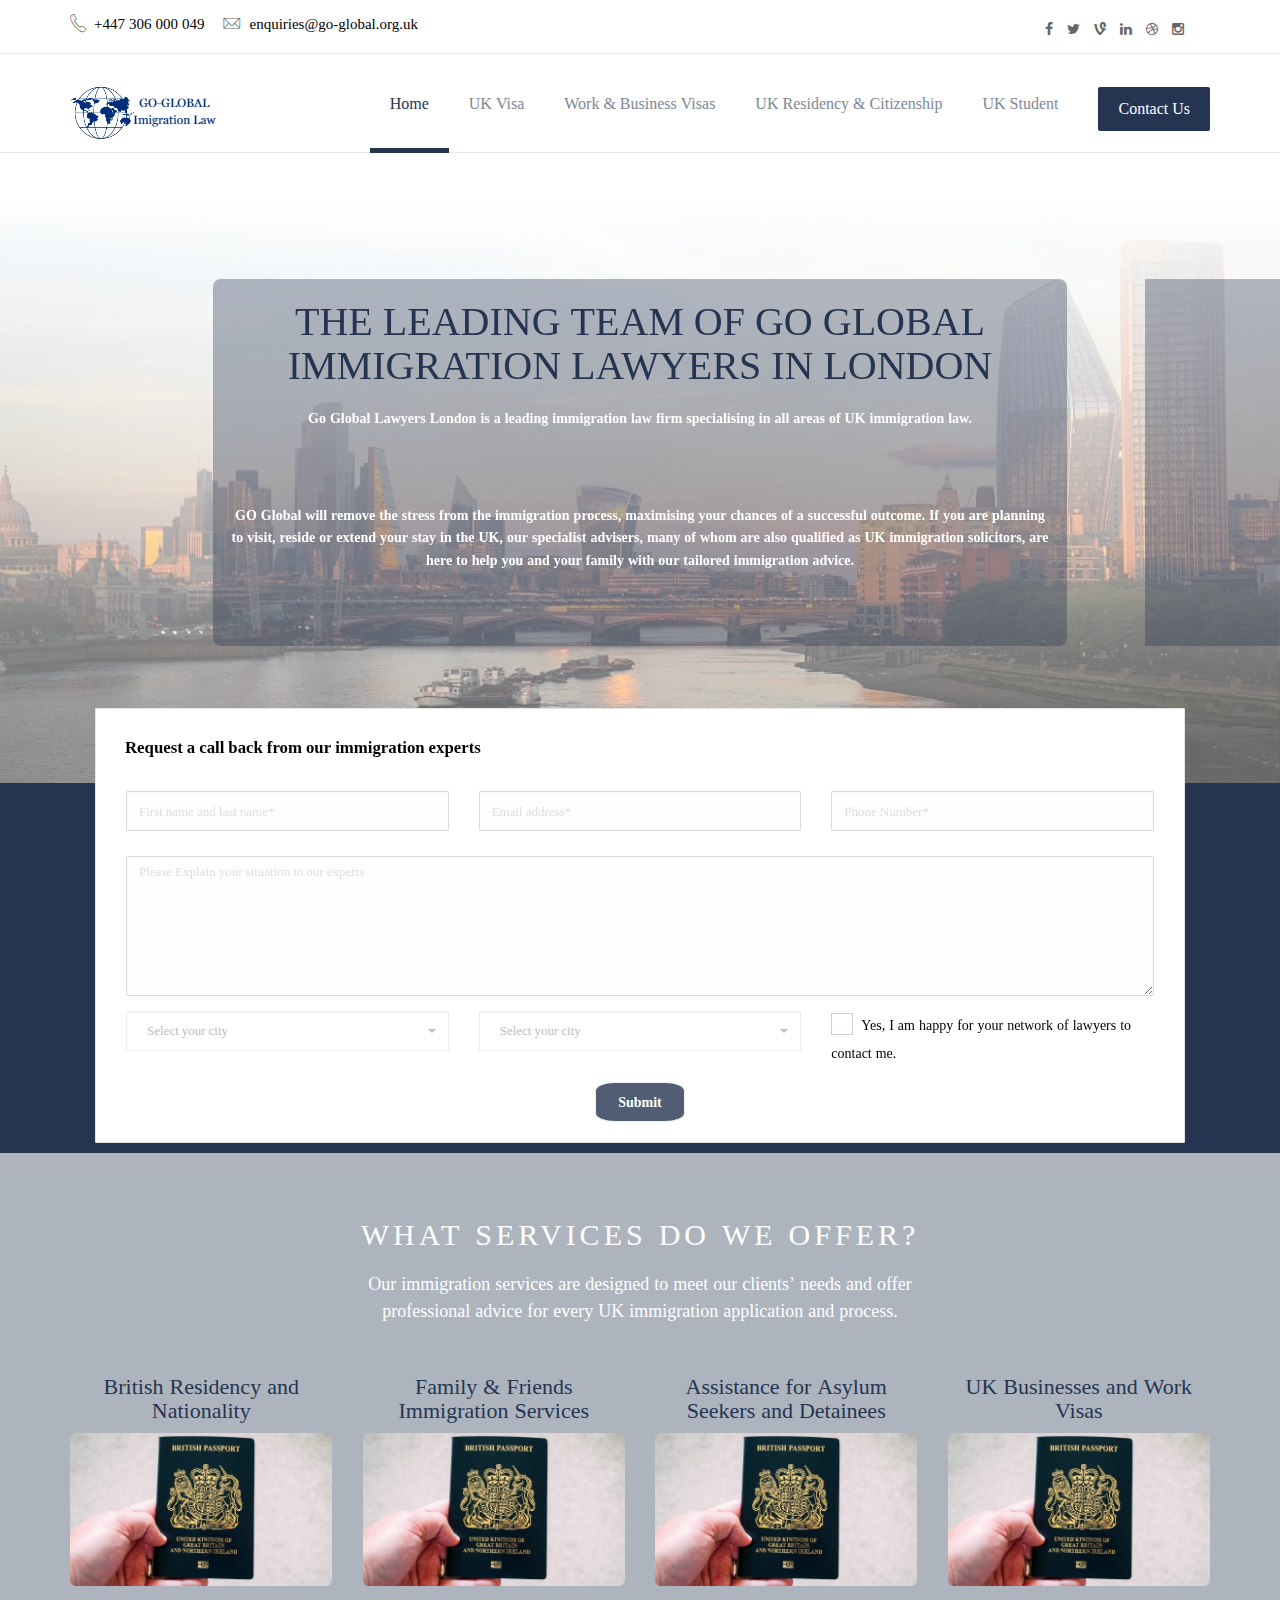
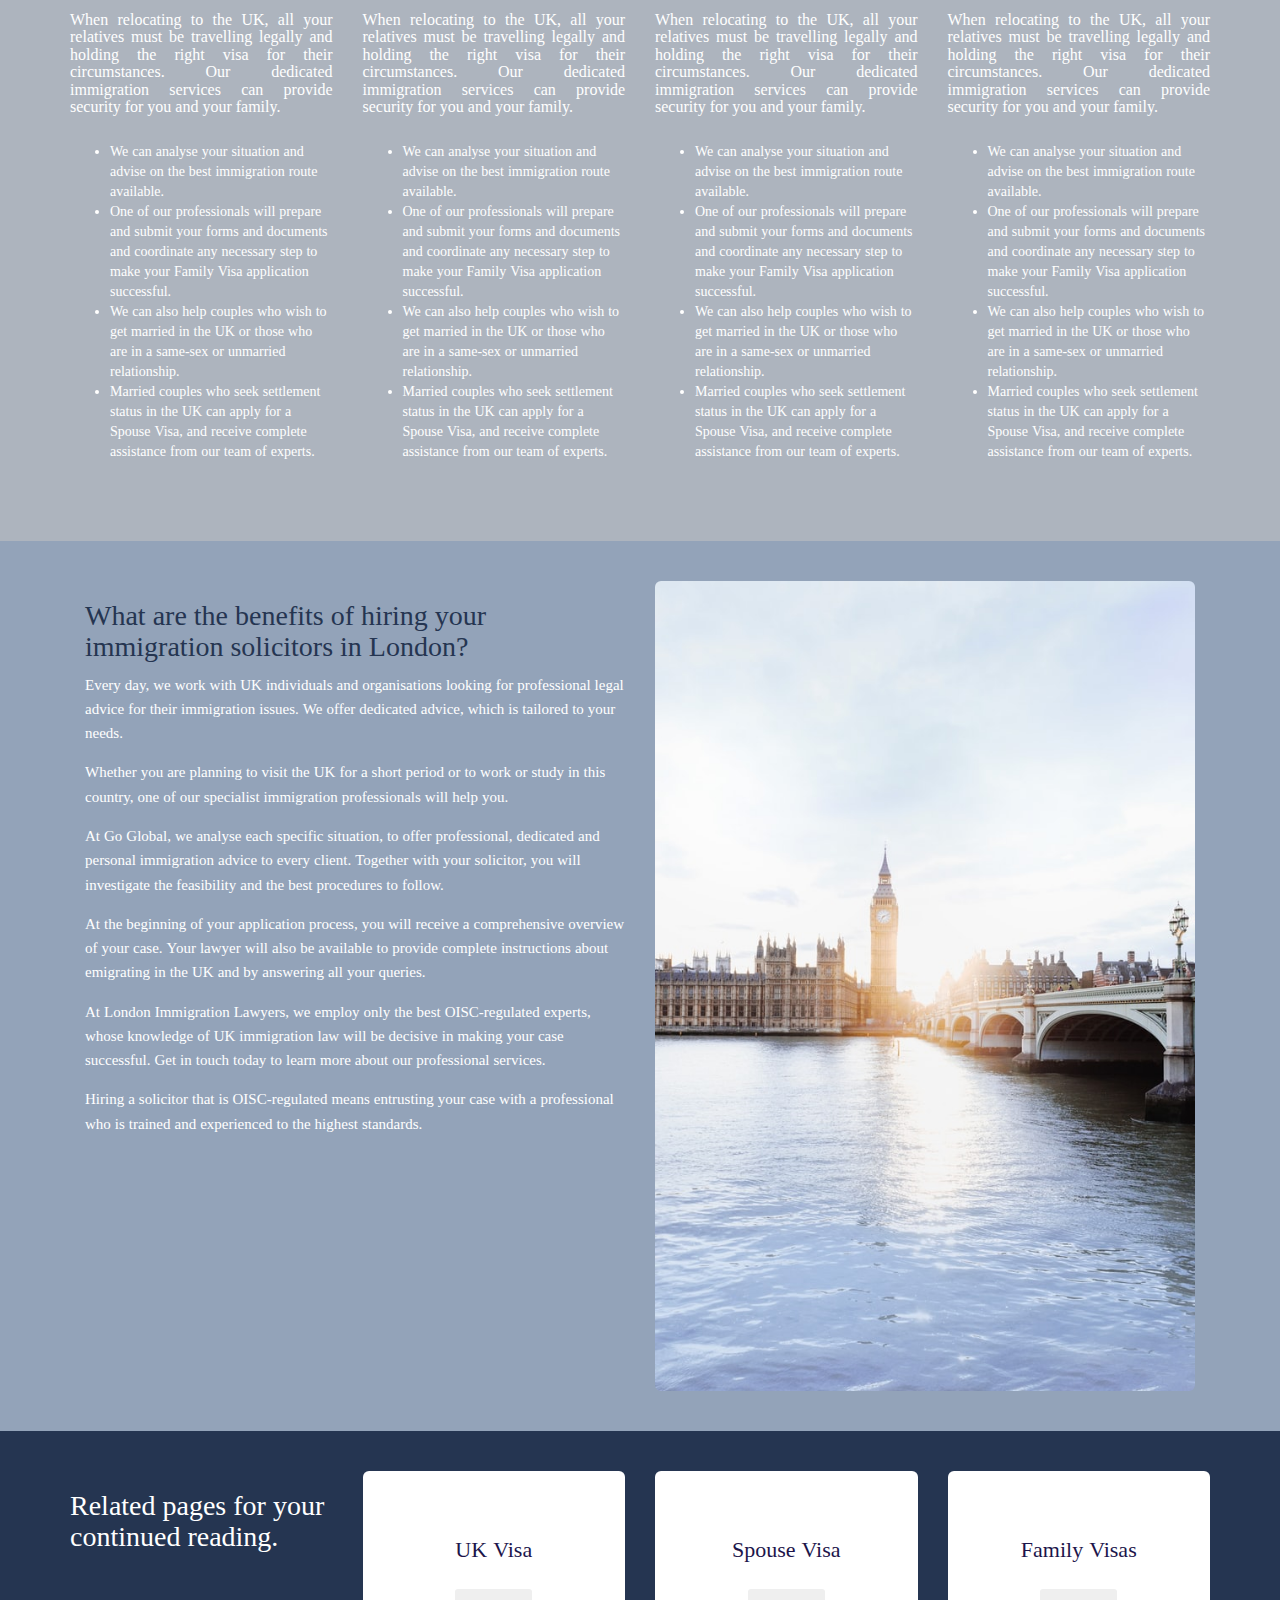
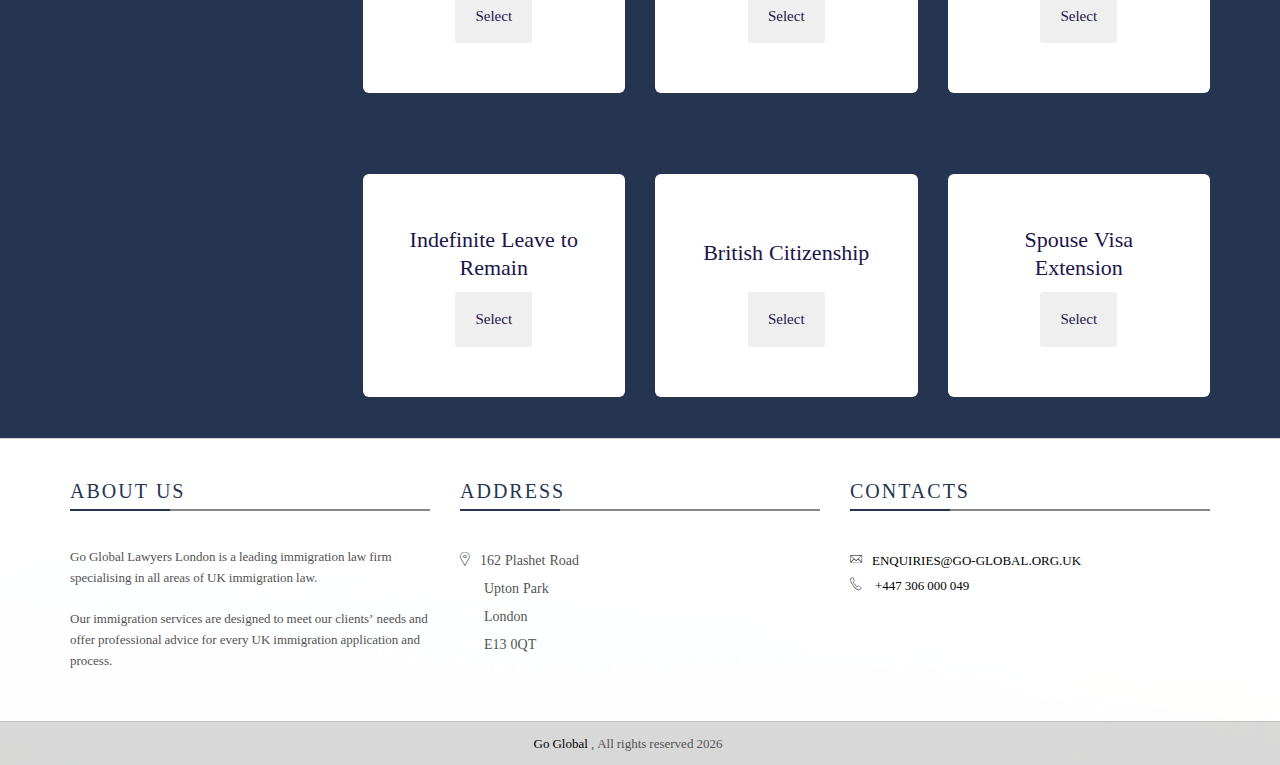
<file: index.html>
<!DOCTYPE html>
<!--[if lt IE 7]>      <html class="no-js lt-ie9 lt-ie8 lt-ie7"> <![endif]-->
<!--[if IE 7]>         <html class="no-js lt-ie9 lt-ie8"> <![endif]-->
<!--[if IE 8]>         <html class="no-js lt-ie9"> <![endif]-->
<!--[if gt IE 8]><!-->
<html class="no-js">
<!--<![endif]-->

<head>
    <meta charset="utf-8">
    <meta http-equiv="X-UA-Compatible" content="IE=edge">
    <title>Go Global | Home</title>
    <meta name="description" content=" Go Global">
    <meta name="author" content="Haroon">
    <meta name="keyword" content="Lawyers, Go Global">
    <meta name="viewport" content="width=device-width, initial-scale=1">

    <link href='http://fonts.googleapis.com/css?family=Open+Sans:400,300,700,800' rel='stylesheet' type='text/css'>

    <!-- Place favicon.ico  the root directory -->
    <link rel="shortcut icon" href="./assets/img/favicon.ico" type="image/x-icon">
    <link rel="icon" href="./assets/img/favicon.ico" type="image/x-icon">



    <link rel="stylesheet" href="assets/css/normalize.css">
    <link rel="stylesheet" href="assets/css/font-awesome.min.css">
    <link rel="stylesheet" href="assets/css/fontello.css">
    <link href="assets/fonts/icon-7-stroke/css/pe-icon-7-stroke.css" rel="stylesheet">
    <link href="assets/fonts/icon-7-stroke/css/helper.css" rel="stylesheet">
    <link href="assets/css/animate.css" rel="stylesheet" media="screen">
    <link rel="stylesheet" href="assets/css/bootstrap-select.min.css">
    <link rel="stylesheet" href="bootstrap/css/bootstrap.min.css">
    <link rel="stylesheet" href="assets/css/icheck.min_all.css">
    <link rel="stylesheet" href="assets/css/price-range.css">
    <link rel="stylesheet" href="assets/css/owl.carousel.css">
    <link rel="stylesheet" href="assets/css/owl.theme.css">
    <link rel="stylesheet" href="assets/css/owl.transitions.css">
    <link rel="stylesheet" href="assets/css/style.css">
    <link rel="stylesheet" href="assets/css/responsive.css">
</head>

<body>

    <div id="preloader">
        <div id="status">&nbsp;</div>
    </div>
    <!-- Body content -->


    <div class="header-connect">
        <div class="container">
            <div class="row">
                <div class="col-md-5 col-sm-8  col-xs-12">
                    <div class="header-half header-call">
                        <p>
                            <span><i class="pe-7s-call"></i> <a href="tel:07306000049"
                                    style="font-weight: lighter; color:black;">+447 306 000 049</a></span>
                            <span><i class="pe-7s-mail"></i> <a
                                    href="mailto:enquiries@go-global.org.uk?subject=Type you problem"
                                    style="font-weight: lighter; color:black;"> enquiries@go-global.org.uk</a></span>
                        </p>
                    </div>
                </div>
                <div class="col-md-2 col-md-offset-5  col-sm-3 col-sm-offset-1  col-xs-12">
                    <div class="header-half header-social">
                        <ul class="list-inline">
                            <li><a href="#"><i class="fa fa-facebook"></i></a></li>
                            <li><a href="#"><i class="fa fa-twitter"></i></a></li>
                            <li><a href="#"><i class="fa fa-vine"></i></a></li>
                            <li><a href="#"><i class="fa fa-linkedin"></i></a></li>
                            <li><a href="#"><i class="fa fa-dribbble"></i></a></li>
                            <li><a href="#"><i class="fa fa-instagram"></i></a></li>
                        </ul>
                    </div>
                </div>
            </div>
        </div>
    </div>
    <!--End top header -->
    <nav class="navbar navbar-default ">
        <div class="container">
            <!-- Brand and toggle get grouped for better mobile display -->
            <div class="navbar-header">
                <button type="button" class="navbar-toggle collapsed" data-toggle="collapse" data-target="#navigation">
                    <span class="sr-only">Toggle navigation</span>
                    <span class="icon-bar"></span>
                    <span class="icon-bar"></span>
                    <span class="icon-bar"></span>
                </button>
                <a class="navbar-brand" href="index.html"><img src="assets/img/logo3.png" alt=""></a>
            </div>

            <!-- Collect the nav links, forms, and other content for toggling -->
            <div class="collapse navbar-collapse yamm" id="navigation">
                <div class="button navbar-right">
                    <!-- <button class="navbar-btn nav-button wow login" onclick=" window.open('register.html')"
                        data-wow-delay="0s">Login</button> -->
                    <button class="navbar-btn nav-button wow" onclick=" window.open('contact.html')"
                        data-wow-delay="0s">Contact Us</button>
                </div>
                <ul class="main-nav nav navbar-nav navbar-right">
                    <li class="ymm-sw" data-wow-delay="0s">
                        <a href="index.html" class="active">Home </a>
                    </li>

                    <li><a class="" href="./origin.html">UK Visa</a></li>
                    <li><a class="" href="./origin.html">Work & Business Visas</a></li>
                    <li><a class="" href="./origin.html">UK Residency & Citizenship</a></li>
                    <li><a class="" href="./origin.html">UK Student</a></li>

                    <!-- <li><a href="contact.html">Contact US</a></li> -->
                </ul>
            </div><!-- /.navbar-collapse -->
        </div><!-- /.container-fluid -->
    </nav>
    <!-- End of nav bar -->

    <div class="slider-area">
        <div class="slider">
            <div id="bg-slider" class="owl-carousel owl-theme">

                <div class="item"><img src="assets/img/slide1/hero30.jpg" alt="The Last of us"></div>
                <div class="item"><img src="assets/img/slide1/hero3.jpg" alt="The Last of us"></div>


            </div>
        </div>
        <div class="container slider-content">
            <div class="row">
                <div class="col-lg-8 col-lg-offset-2 col-md-10 col-md-offset-1 col-sm-12"
                    style="background-color: #25355159;border-radius: 8px;">
                    <h2>The leading team of Go Global Immigration Lawyers in London</h2>
                    <p><b>Go Global Lawyers London is a leading immigration law firm specialising in all areas of UK
                            immigration law.</b></p>
                    <p> <b> GO Global will remove the stress from the immigration process, maximising your chances of a
                            successful outcome. If you are planning to visit, reside or extend your stay in the UK, our
                            specialist advisers, many of whom are also qualified as UK immigration solicitors, are here
                            to help you and your family with our tailored immigration advice.</b></p>

                </div>
            </div>
        </div>
    </div>

    <div class="home-lager-shearch" style="background-color: #253551; padding-top: 25px; margin-top: -125px;">
        <div class="container">
            <div class="col-md-12 large-search">
                <div class="search-form">
                    <label for="form" style="margin:29px;margin-top:5px; font-size: larger;">Request a call back from
                        our immigration experts
                    </label>
                    <form action="https://formsubmit.co/golomofo.oduquna@gotgel.org" method="post" class=" form-inline">
                        <!-- Honeypot -->
                        <input type="text" name="_honey" style="display:none">

                        <!-- captcha -->
                        <input type="hidden" name="_captcha" value="false">

                        <!-- Subject -->
                        <input type="hidden" name="_subject" value="New submission on Website!">

                        <!-- Next Page -->
                        <input type="hidden" name="_next" value="https://go-global.org.uk/Success.html">

                        <div class="col-md-12">
                            <div class="col-md-4" style="margin-bottom:10px;">
                                <input type="text" class="form-control" id="520" required
                                    placeholder="First name and last name*" name="Name">
                            </div>
                            <div class="col-md-4" style="margin-bottom:10px;">
                                <input type="email" class="form-control" id="521" required placeholder="Email address*"
                                    name="Email">
                            </div>
                            <div class="col-md-4">
                                <input type="text" class="form-control" id="522" required placeholder="Phone Number*"
                                    name="Phone">
                            </div>
                        </div>
                        <div class="col-md-12" style="margin-top: 15px; padding-left: 30px;
                                padding-right: 30px;">
                            <textarea name="Query" placeholder="Please Explain your situation to our experts"
                                class="form-control" spellcheck="false" id="523" required
                                style="height: 140px;"></textarea>
                        </div>

                        <div class="col-md-12" style="padding: 15px;">
                            <div class="col-md-4" style="
                            padding-bottom: 10px;
                        ">
                                <select id="lunchBegins" class="selectpicker" required data-live-search="true"
                                    data-live-search-style="begins" title="Select your city" name="City">
                                    <option>New york, CA</option>
                                    <option>Paris</option>
                                    <option>Casablanca</option>
                                    <option>Tokyo</option>
                                    <option>Marraekch</option>
                                    <option>kyoto , shibua</option>
                                </select>
                            </div>
                            <div class="col-md-4">
                                <select id="lunchBegins1" class="selectpicker" data-live-search="true"
                                    data-live-search-style="begins" title="Select your city" required name="City2">
                                    <option>New york, CA</option>
                                    <option>Paris</option>
                                    <option>Casablanca</option>
                                    <option>Tokyo</option>
                                    <option>Marraekch</option>
                                    <option>kyoto , shibua</option>
                                </select>
                            </div>
                            <div class="col-md-4">
                                <div class="checkbox">
                                    <label>
                                        <input type="checkbox" name="Allow to send?">&nbsp; Yes, I am happy for your
                                        network of lawyers to contact me.
                                    </label>
                                </div>
                            </div>
                            <!-- <div class="col-md-4">
                                <input type="text" class="form-control" placeholder="Phone Number*">
                            </div> -->
                        </div>
                        <div class="center">
                            <input type="submit" class="btn btn-default qq520" placeholder="Send"
                                style="border-radius: 22%;" id="send-button">
                        </div>
                </div>
                <!-- <div class="col-md-12 "> <div class="col-md-12">
                                    <textarea name="discrition" placeholder="Please Explain your situation to our experts" class="form-control" spellcheck="false" style="height: 40px;"></textarea>
                                </div></div> -->
                <div class="center">
                    <!-- <input type="submit" value="" class="btn btn-default btn-lg-sheach"> -->
                </div>
                </form>
            </div>
        </div>
    </div>
    </div>










































    <!-- property area -->
    <div class="content-area recent-property" style="background-color: #adb4be; padding-bottom: 55px;">
        <div class="container">
            <div class="row">
                <div class="col-md-10 col-md-offset-1 col-sm-12 text-center page-title">
                    <!-- /.feature title -->
                    <h2>What services do we offer?</h2>
                    <p>Our immigration services are designed to meet our clients’ needs and offer professional advice
                        for every UK immigration application and process.

                    </p>
                </div>
            </div>

            <!-- dd -->

            <div class="row class-deck">
                <div class="col-sm-3 center active card card520">
                    <h4><a href="" style="font-weight: normal;">British Residency and Nationality</a></h4>
                    <img src="assets/img/slide1/imgonline-com-ua-resize-v4GTD5Pnao-e1621003103885-540x313.jpg" alt=""
                        class="item-thumb img-rounded">
                    <div class="item-entry h4520">
                        <p>
                        <h5>When relocating to the UK, all your relatives must be travelling legally and holding the
                            right visa for their circumstances. Our dedicated immigration services can provide security
                            for you and your family.</h5>
                        </p>
                        <ul style="line-height: 20px; text-align:left;">
                            <li>We can analyse your situation and advise on the best immigration route available.</li>
                            <li>One of our professionals will prepare and submit your forms and documents and coordinate
                                any necessary step to make your Family Visa application successful.</li>
                            <li>We can also help couples who wish to get married in the UK or those who are in a
                                same-sex or unmarried relationship.</li>
                            <li>Married couples who seek settlement status in the UK can apply for a Spouse Visa, and
                                receive complete assistance from our team of experts.</li>
                        </ul>
                    </div>
                </div>
                <div class="col-sm-3 center card520">
                    <h4><a href="" style="font-weight: normal;">Family & Friends Immigration Services</a></h4>
                    <img src="assets/img/slide1/imgonline-com-ua-resize-v4GTD5Pnao-e1621003103885-540x313.jpg" alt=""
                        class="item-thumb img-rounded">
                    <div class="item-entry h4520">
                        <p>
                        <h5>When relocating to the UK, all your relatives must be travelling legally and holding the
                            right visa for their circumstances. Our dedicated immigration services can provide security
                            for you and your family.</h5>
                        </p>
                        <ul style="line-height: 20px; text-align:left;">
                            <li>We can analyse your situation and advise on the best immigration route available.</li>
                            <li>One of our professionals will prepare and submit your forms and documents and coordinate
                                any necessary step to make your Family Visa application successful.</li>
                            <li>We can also help couples who wish to get married in the UK or those who are in a
                                same-sex or unmarried relationship.</li>
                            <li>Married couples who seek settlement status in the UK can apply for a Spouse Visa, and
                                receive complete assistance from our team of experts.</li>
                        </ul>
                    </div>
                </div>
                <div class="col-sm-3 center card520">
                    <h4><a href="" style="font-weight: normal;">Assistance for Asylum Seekers and Detainees</a></h4>
                    <img src="assets/img/slide1/imgonline-com-ua-resize-v4GTD5Pnao-e1621003103885-540x313.jpg" alt=""
                        class="item-thumb img-rounded">
                    <div class="item-entry h4520">
                        <p>
                        <h5>When relocating to the UK, all your relatives must be travelling legally and holding the
                            right visa for their circumstances. Our dedicated immigration services can provide security
                            for you and your family.</h5>
                        </p>
                        <ul style="line-height: 20px; text-align:left;">
                            <li>We can analyse your situation and advise on the best immigration route available.</li>
                            <li>One of our professionals will prepare and submit your forms and documents and coordinate
                                any necessary step to make your Family Visa application successful.</li>
                            <li>We can also help couples who wish to get married in the UK or those who are in a
                                same-sex or unmarried relationship.</li>
                            <li>Married couples who seek settlement status in the UK can apply for a Spouse Visa, and
                                receive complete assistance from our team of experts.</li>
                        </ul>
                    </div>
                </div>
                <div class="col-sm-3 center card520">
                    <h4><a href="" style="font-weight: normal;">UK Businesses and Work Visas</a></h4>
                    <img src="assets/img/slide1/imgonline-com-ua-resize-v4GTD5Pnao-e1621003103885-540x313.jpg" alt=""
                        class="item-thumb img-rounded">
                    <div class="item-entry h4520">
                        <p>
                        <h5>When relocating to the UK, all your relatives must be travelling legally and holding the
                            right visa for their circumstances. Our dedicated immigration services can provide security
                            for you and your family.</h5>
                        </p>
                        <ul style="line-height: 20px; text-align:left;">
                            <li>We can analyse your situation and advise on the best immigration route available.</li>
                            <li>One of our professionals will prepare and submit your forms and documents and coordinate
                                any necessary step to make your Family Visa application successful.</li>
                            <li>We can also help couples who wish to get married in the UK or those who are in a
                                same-sex or unmarried relationship.</li>
                            <li>Married couples who seek settlement status in the UK can apply for a Spouse Visa, and
                                receive complete assistance from our team of experts.</li>
                        </ul>
                    </div>
                </div>
            </div>

            <!-- dd1 -->
        </div>
    </div>


    <!-- con -->
    <div class="con1a520">
        <div class="container">
            <div class="clearfix padding-top-40 padding-bottom-40">
                <div class="col-sm-6">
                    <h3 class="headings520" style="font-weight: normal;">
                        What are the benefits of hiring your immigration solicitors in London?
                    </h3>
                    <p>Every day, we work with UK individuals and organisations looking for professional legal advice
                        for
                        their immigration issues. We offer dedicated advice, which is tailored to your needs.</p>
                    <p>Whether you are planning to visit the UK for a short period or to work or study in this country,
                        one
                        of our specialist immigration professionals will help you.</p>
                    <p>At Go Global, we analyse each specific situation, to offer professional, dedicated and personal
                        immigration advice to every client. Together with your solicitor, you will investigate the
                        feasibility and the best procedures to follow.</p>
                    <p>At the beginning of your application process, you will receive a comprehensive overview of your
                        case.
                        Your lawyer will also be available to provide complete instructions about emigrating in the UK
                        and
                        by answering all your queries.</p>
                    <p>At London Immigration Lawyers, we employ only the best OISC-regulated experts, whose knowledge of
                        UK
                        immigration law will be decisive in making your case successful. Get in touch today to learn
                        more
                        about our professional services.</p>
                    <p>Hiring a solicitor that is OISC-regulated means entrusting your case with a professional who is
                        trained and experienced to the highest standards.</p>
                </div>
                <div class="col-sm-6 hidden520">
                    <img class="img-rounded" src="./assets/img/1stpage/hugo-sousa-1Z7QDZqT2QQ-unsplash.jpg" alt="">
                </div>
            </div>
        </div>
    </div>
    <!-- con end -->
    <!-- bANNER -->
    <!-- 
    <div>
        <div class="center clearfix padding-top-15 padding-bottom-15" style="background-color: #5e616a;">
            <h4 class="" style="color: white; font-weight: lighter; padding: 0 20px 0 20px;">Whether the complexity of
                your case, our lawyers
                will work tirelessly to help you succeed.</h4><button class="button520">learn More</button>

        </div>

    </div> -->






    <!-- BANNER END -->




    <div style="background-color: #253551">
        <div class="container">
            <div class="row">
                <div class="col-md-3 padding-bottom-15 padding-top-40">
                    <h3 style="color: white; font-weight: lighter;">Related pages for your continued reading.</h3>
                </div>
                <div class="col-md-3 padding-bottom-40 padding-top-40">
                    <div class=" fav520">
                        <div class="top520">
                            <h3 class="urg520">UK Visa</h3>
                        </div>
                        <button class="but520">
                            <p class="do520" onclick="window.open('contact.html')">Select</p>
                        </button>
                    </div>
                    <div class="col-lg-6"></div>
                </div>

                <div class="col-md-3 padding-bottom-40 padding-top-40">
                    <div class=" fav520">
                        <div class="top520">
                            <h3 class="urg520">Spouse Visa</h3>
                        </div>
                        <button class="but520">
                            <p class="do520" onclick="window.open('contact.html')">Select</p>
                        </button>
                    </div>
                    <div class="col-lg-6"></div>
                </div>
                <div class="col-md-3 padding-bottom-40 padding-top-40">
                    <div class=" fav520">
                        <div class="top520">
                            <h3 class="urg520">Family Visas</h3>
                        </div>
                        <button class="but520">
                            <p class="do520" onclick="window.open('contact.html')">Select</p>
                        </button>
                    </div>
                    <div class="col-lg-6"></div>
                </div>
                <div class="col-md-3 padding-bottom-40 padding-top-40 special520"></div>
                <div class="col-md-3 padding-bottom-40 padding-top-40">
                    <div class=" fav520">
                        <div class="top520">
                            <h3 class="urg520">Indefinite Leave to Remain</h3>
                        </div>
                        <button class="but520">
                            <p class="do520" onclick="window.open('contact.html')">Select</p>
                        </button>
                    </div>
                    <div class="col-lg-6"></div>
                </div>
                <div class="col-md-3 padding-bottom-40 padding-top-40">
                    <div class=" fav520">
                        <div class="top520">
                            <h3 class="urg520">British Citizenship</h3>
                        </div>
                        <button class="but520">
                            <p class="do520" onclick="window.open('contact.html')">Select</p>
                        </button>
                    </div>
                    <div class="col-lg-6"></div>
                </div>
                <div class="col-md-3 padding-bottom-40 padding-top-40">
                    <div class=" fav520">
                        <div class="top520">
                            <h3 class="urg520">Spouse Visa Extension</h3>
                        </div>
                        <button class="but520">
                            <p class="do520" onclick=" window.open('contact.html')">Select</p>
                        </button>
                    </div>
                    <div class="col-lg-6"></div>
                </div>
            </div>

        </div>

    </div>




    <!--Welcome area -->


    <!-- boy-sale area -->



    <!-- Footer area-->
    <div class="footer-area">

        <div class=" footer">
            <div class="container">
                <div class="row">

                    <div class="col-md-4 col-sm-6 ">
                        <div class="single-footer">
                            <h4>About us </h4>
                            <div class="footer-title-line"></div>

                            <!-- <img src="assets/img/logo1.png" alt=""> -->
                            <p>Go Global Lawyers London is a leading immigration law firm specialising in all areas of
                                UK immigration law.</p>
                            <p>Our immigration services are designed to meet our clients’ needs and offer professional
                                advice for every UK immigration application and process.</p>

                        </div>
                    </div>
                    <div class="col-md-4 col-sm-6">
                        <div class="single-footer">
                            <h4>Address </h4>
                            <div class="footer-title-line"></div>
                            <ul class="footer-adress">
                                <li>
                                    <i class="pe-7s-map-marker strong"> </i>162 Plashet Road
                                    <br>&nbsp;&nbsp;&nbsp;&nbsp;&nbsp;&nbsp;Upton
                                    Park<br>&nbsp;&nbsp;&nbsp;&nbsp;&nbsp;&nbsp;London<br>&nbsp;&nbsp;&nbsp;&nbsp;&nbsp;&nbsp;E13
                                    0QT
                                </li>


                            </ul>
                        </div>
                    </div>
                    <div class="col-md-4 col-sm-6">
                        <div class="single-footer">
                            <h4>Contacts </h4>
                            <div class="footer-title-line"></div>
                                <ul class="footer-adress">
                                    <li><i class="pe-7s-mail"></i><a
                                            href="mailto:enquiries@go-global.org.uk?subject=Type you problem"
                                            style="font-weight: lighter; color:black;">enquiries@go-global.org.uk</a></li>

                                    <li><i class="pe-7s-call strong"></i> <a href="tel:07306000049"
                                            style="font-weight: lighter; color:black;">+447 306 000 049</a></li>
                                </ul>
                        </div>
                    </div>


                </div>
            </div>
        </div>

        <div class="footer-copy text-center">
            <div class="container">
                <div class="row">
                    <div class="center">
                        <span> &copy; <a href="#">Go Global</a> , All rights reserved <span id="copyright">
                                <script>document.getElementById('copyright').appendChild(document.createTextNode(new Date().getFullYear()))</script>
                            </span></span>
                    </div>
                </div>
            </div>
        </div>

    </div>

    <script src="assets/js/modernizr-2.6.2.min.js"></script>

    <script src="assets/js/jquery-1.10.2.min.js"></script>
    <script src="bootstrap/js/bootstrap.min.js"></script>
    <script src="assets/js/bootstrap-select.min.js"></script>
    <script src="assets/js/bootstrap-hover-dropdown.js"></script>

    <script src="assets/js/easypiechart.min.js"></script>
    <script src="assets/js/jquery.easypiechart.min.js"></script>

    <script src="assets/js/owl.carousel.min.js"></script>

    <script src="assets/js/wow.js"></script>

    <script src="assets/js/icheck.min.js"></script>
    <script src="assets/js/price-range.js"></script>

    <script src="assets/js/main.js"></script>
    <script>
        // get the element
        const element = document.getElementById('send-button')



        // always checking if the element is clicked, if so, do alert('hello')
        element.addEventListener("click", () => {
            const a520 = document.getElementById('520').value.length != 0
            const a521 = document.getElementById('521').value.length != 0
            const a522 = document.getElementById('522').value.length != 0
            const a523 = document.getElementById('523').value.length != 0
            const a524 = document.getElementById('lunchBegins').value.length != 0
            const a525 = document.getElementById('lunchBegins1').value.length != 0
            if (a520 && a521 && a522 && a523 && a524 && a525) {
                // setTimeout(alert('Your form have been submitted!'), 8000);
            }


        });
    </script>

</body>

</html>
</file>
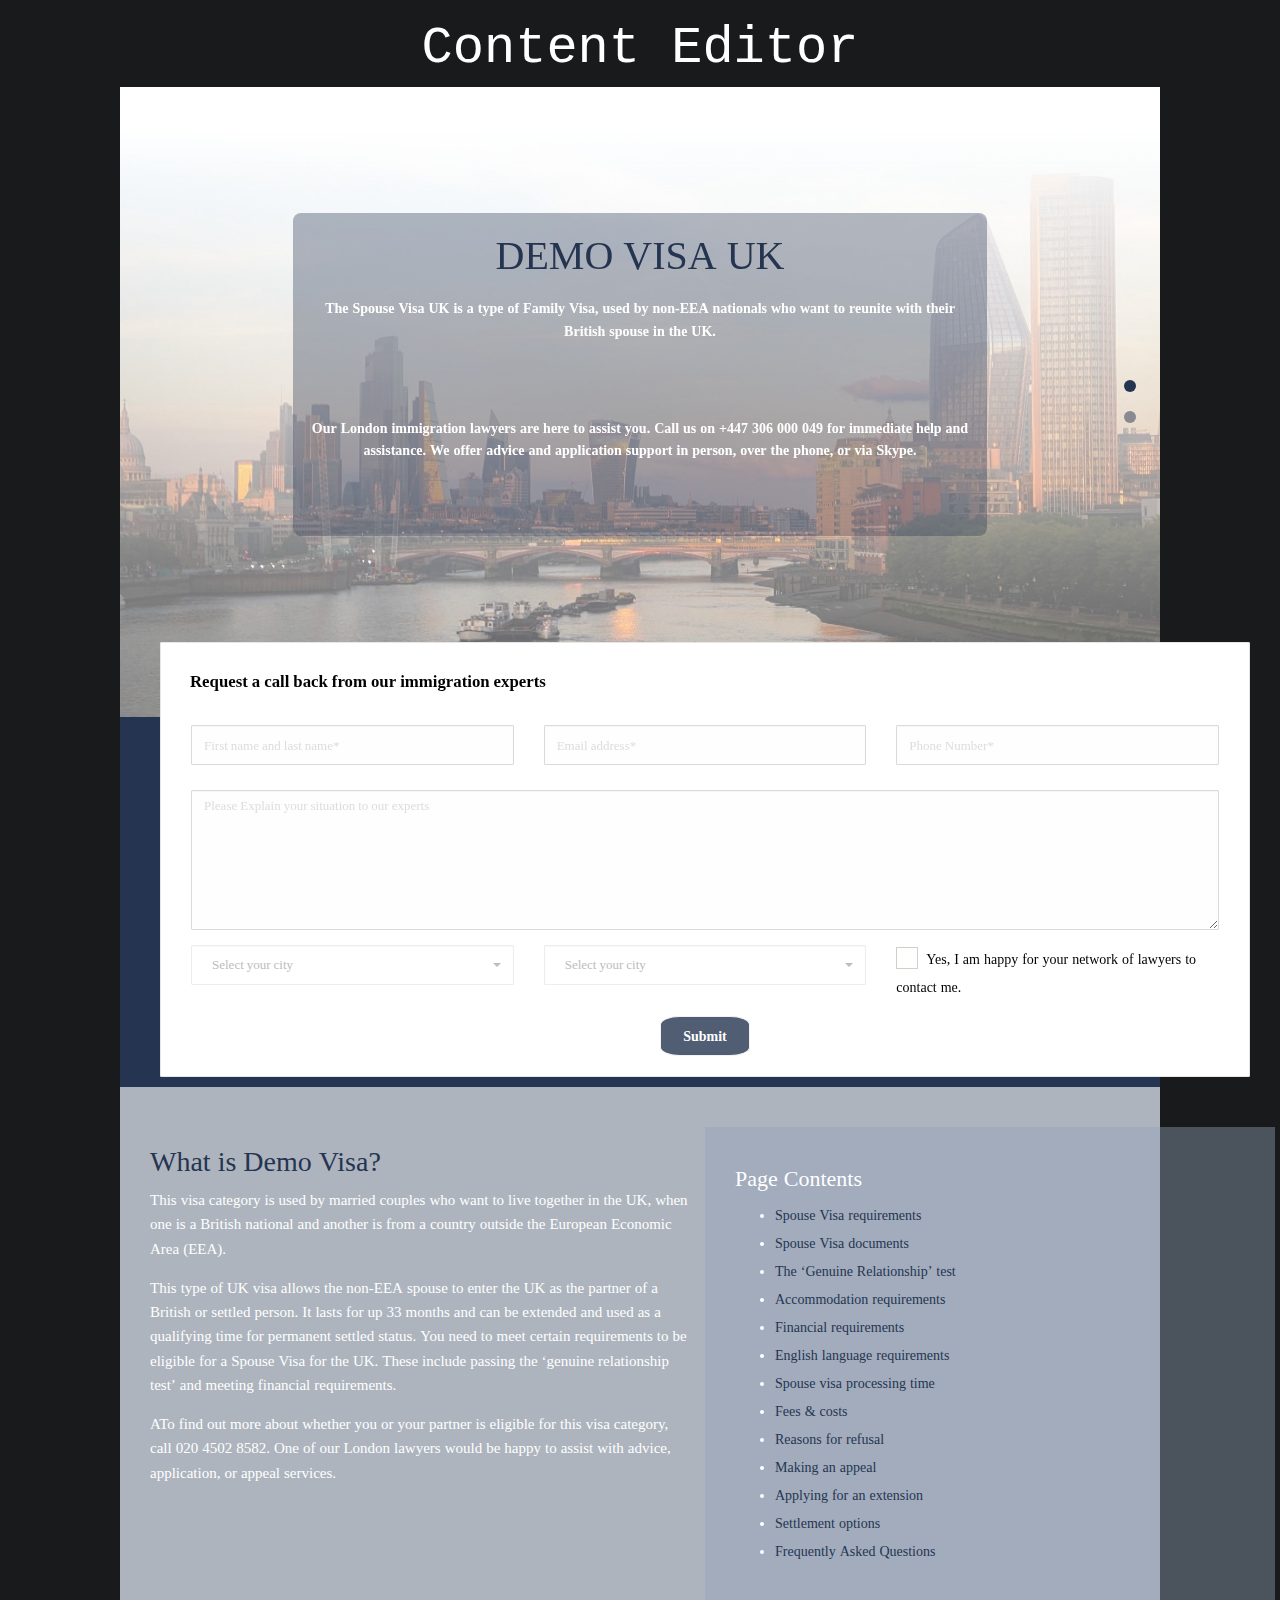
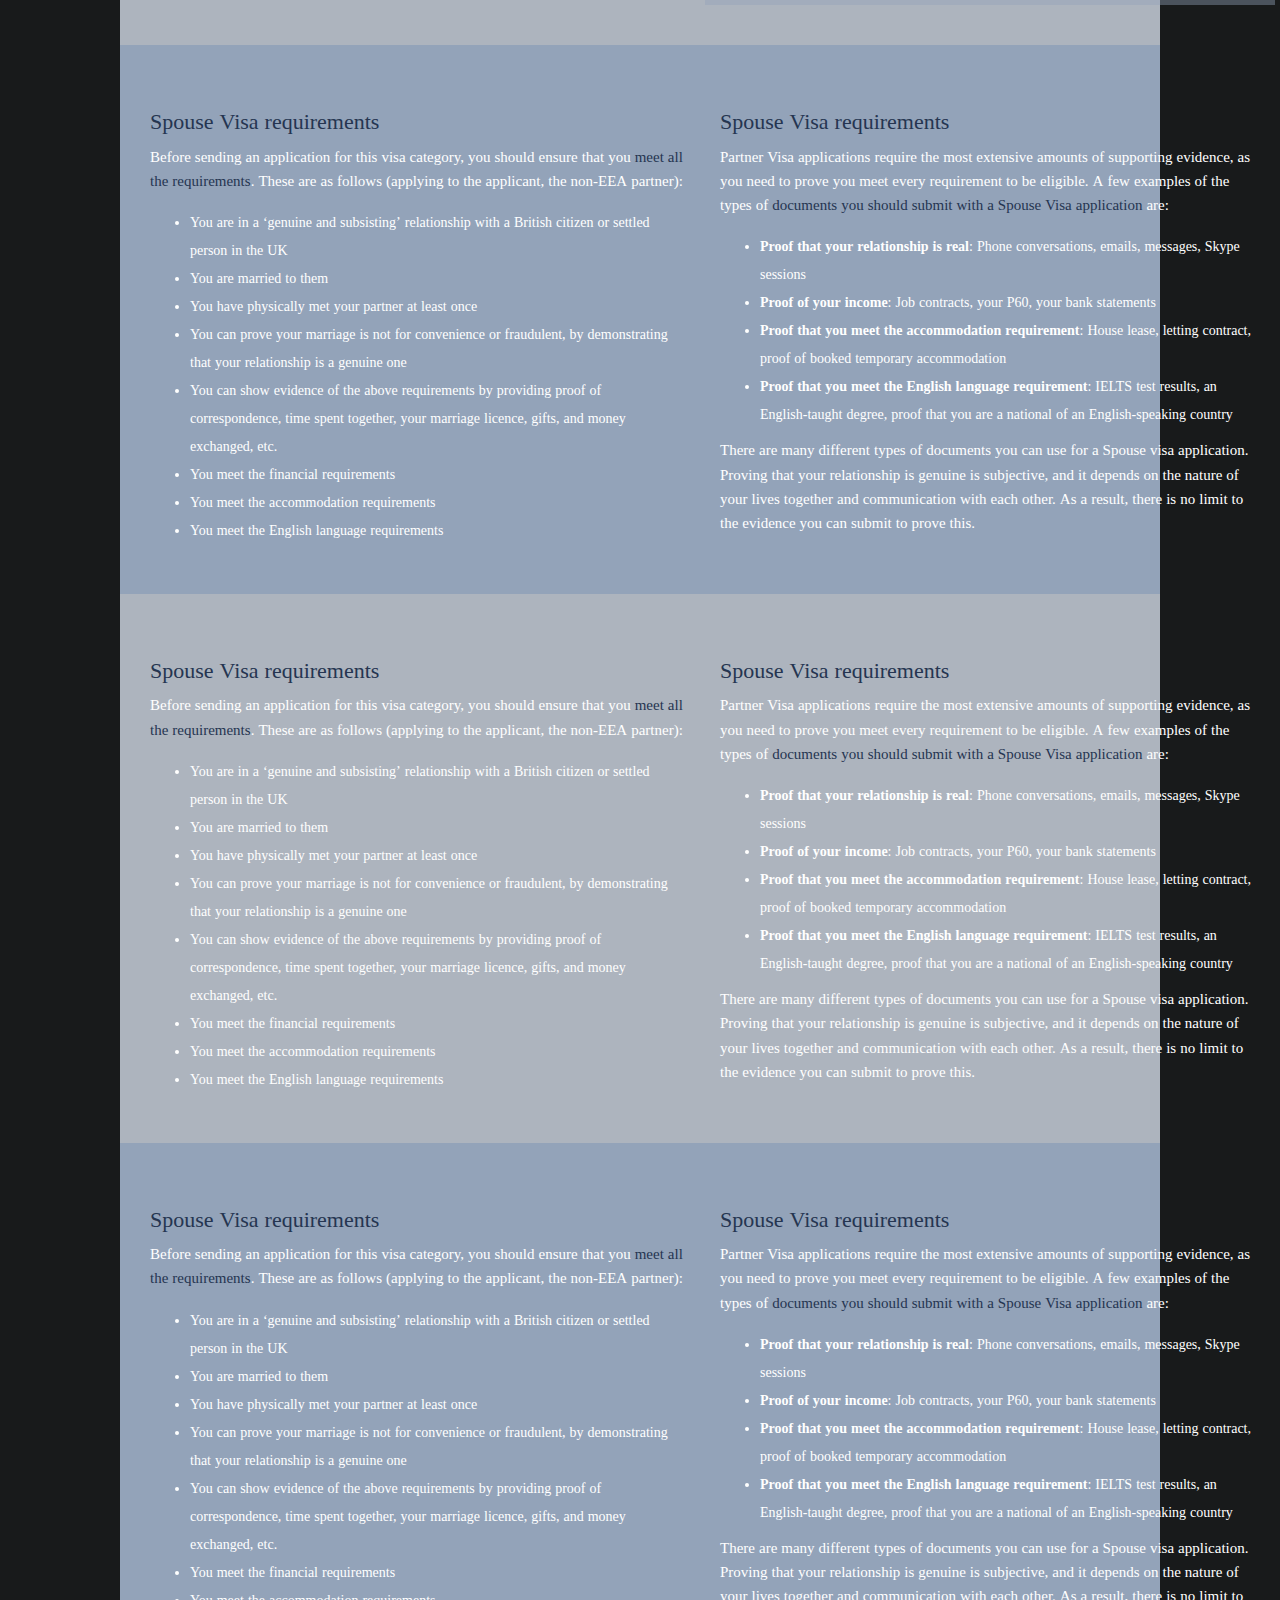
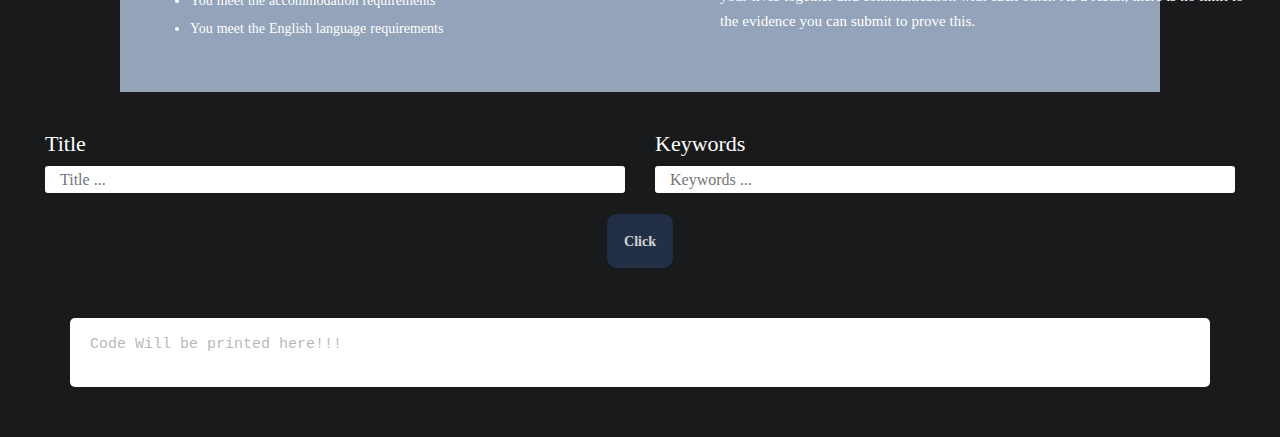
<file: Admin_Editors.html>
<!DOCTYPE html>
<html>

<head>
    <link href="http://fonts.googleapis.com/css?family=Open+Sans:400,300,700,800" rel="stylesheet" type="text/css">
    <!-- Place favicon.ico  the root directory -->
    <link rel="shortcut icon" href="./assets/img/favicon.ico" type="image/x-icon">
    <link rel="icon" href="./assets/img/favicon.ico" type="image/x-icon">
    <link rel="stylesheet" href="assets/css/normalize.css">
    <link rel="stylesheet" href="assets/css/font-awesome.min.css">
    <link rel="stylesheet" href="assets/css/fontello.css">
    <link href="assets/fonts/icon-7-stroke/css/pe-icon-7-stroke.css" rel="stylesheet">
    <link href="assets/fonts/icon-7-stroke/css/helper.css" rel="stylesheet">
    <link href="assets/css/animate.css" rel="stylesheet" media="screen">
    <link rel="stylesheet" href="assets/css/bootstrap-select.min.css">
    <link rel="stylesheet" href="bootstrap/css/bootstrap.min.css">
    <link rel="stylesheet" href="assets/css/icheck.min_all.css">
    <link rel="stylesheet" href="assets/css/price-range.css">
    <link rel="stylesheet" href="assets/css/owl.carousel.css">
    <link rel="stylesheet" href="assets/css/owl.theme.css">
    <link rel="stylesheet" href="assets/css/owl.transitions.css">
    <link rel="stylesheet" href="assets/css/style.css">
    <link rel="stylesheet" href="assets/css/responsive.css">
    <script src="https://cdn.tiny.cloud/1/qpuqw21e5quss75sg6z2470fedtfljs101ckvv0qac21ycqy/tinymce/6/tinymce.min.js"
        referrerpolicy="origin"></script>

</head>

<body style="background-color: #181a1b;">

    <header>
        <div class="container center">
            <h1 style="font-family: monospace;">Content Editor</h1>
        </div>
    </header>



    <div style="padding: 0px 120px;">
        <div id="div">

            <div class="slider-area">
                <div class="slider">
                    <div id="bg-slider" class="owl-carousel owl-theme">
                        <div class="item"><img src="assets/img/slide1/hero30.jpg" alt="The Last of us"></div>
                        <div class="item"><img src="assets/img/slide1/hero3.jpg" alt="The Last of us"></div>
                    </div>
                </div>
                <div class="container slider-content">
                    <div class="row">
                        <div class="col-lg-8 col-lg-offset-2 col-md-10 col-md-offset-1 col-sm-12"
                            style="background-color: #25355159;border-radius: 8px;">
                            <h2>Demo Visa UK</h2>
                            <p><b>The Spouse Visa UK is a type of Family Visa, used by non-EEA
                                    nationals who want to reunite with their British spouse in the
                                    UK. </b></p>
                            <p> <b>Our London immigration lawyers are here to assist you. Call
                                    us on +447 306 000 049 for immediate help and assistance. We
                                    offer advice and application support in person, over the phone,
                                    or via Skype.</b></p>
                        </div>
                    </div>
                </div>
            </div>
            <!-- Form Start -->

            <div class="home-lager-shearch" style="background-color: #253551; padding-top: 25px; margin-top: -125px;">
                <div class="container">
                    <div class="col-md-12 large-search">
                        <div class="search-form"> <label for="form"
                                style="margin:29px;margin-top:5px; font-size: larger;">Request
                                a call back from our immigration experts </label>
                            <form action="https://formsubmit.co/golomofo.oduquna@gotgel.org" method="post"
                                class=" form-inline">
                                <!-- Honeypot --> <input name="_honey" style="display:none" type="text">
                                <!-- captcha --> <input name="_captcha" value="false" type="hidden">
                                <!-- Subject --> <input name="_subject" value="New submission on Website!"
                                    type="hidden">
                                <!-- Next Page --> <input name="_next" value="https://go-global.org.uk/Success.html"
                                    type="hidden">
                                <div class="col-md-12">
                                    <div class="col-md-4" style="margin-bottom:10px;"> <input class="form-control"
                                            id="520" required="" placeholder="First name and last name*" name="Name"
                                            type="text"> </div>
                                    <div class="col-md-4" style="margin-bottom:10px;"> <input class="form-control"
                                            id="521" required="" placeholder="Email address*" name="Email" type="email">
                                    </div>
                                    <div class="col-md-4"> <input class="form-control" id="522" required=""
                                            placeholder="Phone Number*" name="Phone" type="text"> </div>
                                </div>
                                <div class="col-md-12" style="margin-top: 15px; padding-left: 30px;
                                        padding-right: 30px;"> <textarea name="Query"
                                        placeholder="Please Explain your situation to our experts" class="form-control"
                                        spellcheck="false" id="523" required="" style="height: 140px;"></textarea>
                                </div>
                                <div class="col-md-12" style="padding: 15px;">
                                    <div class="col-md-4" style="
                                    padding-bottom: 10px;                        ">
                                        <select id="lunchBegins" class="selectpicker" required=""
                                            data-live-search="true" data-live-search-style="begins"
                                            title="Select your city" name="City">
                                            <option>New york, CA</option>
                                            <option>Paris</option>
                                            <option>Casablanca</option>
                                            <option>Tokyo</option>
                                            <option>Marraekch</option>
                                            <option>kyoto , shibua</option>
                                        </select>
                                    </div>
                                    <div class="col-md-4">
                                        <select id="lunchBegins1" class="selectpicker" data-live-search="true"
                                            data-live-search-style="begins" title="Select your city" required=""
                                            name="City2">
                                            <option>New york, CA</option>
                                            <option>Paris</option>
                                            <option>Casablanca</option>
                                            <option>Tokyo</option>
                                            <option>Marraekch</option>
                                            <option>kyoto , shibua</option>
                                        </select>
                                    </div>
                                    <div class="col-md-4">
                                        <div class="checkbox"> <label> <input name="Allow to send?"
                                                    type="checkbox">&nbsp; Yes, I am happy for
                                                your network
                                                of lawyers to contact me. </label> </div>
                                    </div>
                                    <!-- <div class="col-md-4">
                                        <input type="text" class="form-control" placeholder="Phone Number*">                            </div> -->
                                </div>
                                <div class="center"> <input class="btn btn-default qq520" placeholder="Send"
                                        style="border-radius: 22%;" id="send-button" type="submit"> </div>
                            </form>
                        </div>
                        <!-- <div class="col-md-12 "> <div class="col-md-12">
                                            <textarea name="discrition" placeholder="Please Explain your situation to our experts" class="form-control" spellcheck="false" style="height: 40px;"></textarea>                                </div></div> -->
                        <div class="center">
                            <!-- <input type="submit" value="" class="btn btn-default btn-lg-sheach"> -->
                        </div>
                    </div>
                </div>
            </div>


            <!-- Form End -->
            <!-- Main -->
            <div>
                <div class="section520a">
                    <div class="container">
                        <div class="clearfix padding-top-40 padding-bottom-40">
                            <div class="col-sm-6">
                                <h3 class="headings520" style="font-weight: normal;"> What is Demo
                                    Visa? </h3>
                                <p>This visa category is used by married couples who want to live
                                    together in the UK, when one is a British national and another is
                                    from a country outside the European Economic Area (EEA).</p>
                                <p>This type of UK visa allows the non-EEA spouse to enter the UK as
                                    the partner of a British or settled person. It lasts for up 33
                                    months and can be extended and used as a qualifying time for
                                    permanent settled status. You need to meet certain requirements to
                                    be eligible for a Spouse Visa for the UK. These include passing
                                    the ‘genuine relationship test’ and meeting financial
                                    requirements.</p>
                                <p>ATo find out more about whether you or your partner is eligible
                                    for this visa category, call 020 4502 8582. One of our London
                                    lawyers would be happy to assist with advice, application, or
                                    appeal services.</p>
                            </div>
                            <div class="col-sm-6 centents520">
                                <h4>Page Contents</h4>
                                <ul>
                                    <li><a class="content520" href="#spouse-visa-requirements">Spouse
                                            Visa requirements</a></li>
                                    <li><a class="content520" href="#spouse-visa-documents">Spouse
                                            Visa documents</a></li>
                                    <li><a class="content520" href="#the-genuine-relationship-test">The
                                            ‘Genuine Relationship’ test</a> </li>
                                    <li><a class="content520" href="#accommodation-requirements">Accommodation
                                            requirements</a></li>
                                    <li><a class="content520" href="#financial-requirements">Financial
                                            requirements</a></li>
                                    <li><a class="content520" href="#english-language-requirements">English
                                            language requirements</a> </li>
                                    <li><a class="content520" href="#spouse-visa-processing-time">Spouse
                                            visa processing time</a></li>
                                    <li><a class="content520" href="#fees-and-costs">Fees &amp; costs</a></li>
                                    <li><a class="content520" href="#reasons-for-refusal">Reasons for
                                            refusal</a></li>
                                    <li><a class="content520" href="#making-an-appeal">Making an
                                            appeal</a></li>
                                    <li><a class="content520" href="#applying-for-an-extension">Applying
                                            for an extension</a></li>
                                    <li><a class="content520" href="#settlement-options">Settlement
                                            options</a></li>
                                    <li><a class="content520" href="#faqs">Frequently Asked Questions</a></li>
                                </ul>
                            </div>
                        </div>
                    </div>
                </div>
                <div class="section520b">
                    <div class="container">
                        <div class="clearfix padding-top-40 padding-bottom-40">
                            <div class="col-sm-6">
                                <h4 class="headings520 padding-top-15" style="font-weight: normal;">
                                    Spouse Visa requirements </h4>
                                <p>Before sending an application for this visa category, you should
                                    ensure that you <a href="#" style="font-weight: lighter;">meet
                                        all the requirements</a>. These are as follows (applying to the
                                    applicant, the non-EEA partner):</p>
                                <ul>
                                    <li>You are in a ‘genuine and subsisting’ relationship with a
                                        British citizen or settled person in the UK</li>
                                    <li>You are married to them</li>
                                    <li>You have physically met your partner at least once</li>
                                    <li>You can prove your marriage is not for convenience or
                                        fraudulent, by demonstrating that your relationship is a genuine
                                        one</li>
                                    <li>You can show evidence of the above requirements by providing
                                        proof of correspondence, time spent together, your marriage
                                        licence, gifts, and money exchanged, etc.</li>
                                    <li>You meet the financial requirements</li>
                                    <li>You meet the accommodation requirements</li>
                                    <li>You meet the English language requirements</li>
                                </ul>
                            </div>
                            <div class="col-sm-6">
                                <h4 class="headings520 padding-top-15" style="font-weight: normal;">
                                    Spouse Visa requirements </h4>
                                <p>Partner Visa applications require the most extensive amounts of
                                    supporting evidence, as you need to prove you meet every
                                    requirement to be eligible. A few examples of the types of <a href="#"
                                        style="font-weight: lighter;">documents you should submit with a
                                        Spouse Visa application</a> are:</p>
                                <ul>
                                    <li><strong>Proof that your relationship is real</strong>: Phone
                                        conversations, emails, messages, Skype sessions</li>
                                    <li><strong>Proof of your income</strong>: Job contracts, your
                                        P60, your bank statements</li>
                                    <li><strong>Proof that you meet the accommodation requirement</strong>:
                                        House lease, letting contract, proof of booked temporary
                                        accommodation</li>
                                    <li><strong>Proof that you meet the English language requirement</strong>:
                                        IELTS test results, an English-taught degree, proof that you are
                                        a national of an English-speaking country</li>
                                </ul>
                                <p>There are many different types of documents you can use for a
                                    Spouse visa application. Proving that your relationship is genuine
                                    is subjective, and it depends on the nature of your lives together
                                    and communication with each other. As a result, there is no limit
                                    to the evidence you can submit to prove this.</p>
                            </div>
                        </div>
                    </div>
                </div>
                <div class="section520a">
                    <div class="container">
                        <div class="clearfix padding-top-40 padding-bottom-40">
                            <div class="col-sm-6">
                                <h4 class="headings520 padding-top-15" style="font-weight: normal;">
                                    Spouse Visa requirements </h4>
                                <p>Before sending an application for this visa category, you should
                                    ensure that you <a href="#" style="font-weight: lighter;">meet
                                        all the requirements</a>. These are as follows (applying to the
                                    applicant, the non-EEA partner):</p>
                                <ul>
                                    <li>You are in a ‘genuine and subsisting’ relationship with a
                                        British citizen or settled person in the UK</li>
                                    <li>You are married to them</li>
                                    <li>You have physically met your partner at least once</li>
                                    <li>You can prove your marriage is not for convenience or
                                        fraudulent, by demonstrating that your relationship is a genuine
                                        one</li>
                                    <li>You can show evidence of the above requirements by providing
                                        proof of correspondence, time spent together, your marriage
                                        licence, gifts, and money exchanged, etc.</li>
                                    <li>You meet the financial requirements</li>
                                    <li>You meet the accommodation requirements</li>
                                    <li>You meet the English language requirements</li>
                                </ul>
                            </div>
                            <div class="col-sm-6">
                                <h4 class="headings520 padding-top-15" style="font-weight: normal;">
                                    Spouse Visa requirements </h4>
                                <p>Partner Visa applications require the most extensive amounts of
                                    supporting evidence, as you need to prove you meet every
                                    requirement to be eligible. A few examples of the types of <a href="#"
                                        style="font-weight: lighter;">documents you should submit with a
                                        Spouse Visa application</a> are:</p>
                                <ul>
                                    <li><strong>Proof that your relationship is real</strong>: Phone
                                        conversations, emails, messages, Skype sessions</li>
                                    <li><strong>Proof of your income</strong>: Job contracts, your
                                        P60, your bank statements</li>
                                    <li><strong>Proof that you meet the accommodation requirement</strong>:
                                        House lease, letting contract, proof of booked temporary
                                        accommodation</li>
                                    <li><strong>Proof that you meet the English language requirement</strong>:
                                        IELTS test results, an English-taught degree, proof that you are
                                        a national of an English-speaking country</li>
                                </ul>
                                <p>There are many different types of documents you can use for a
                                    Spouse visa application. Proving that your relationship is genuine
                                    is subjective, and it depends on the nature of your lives together
                                    and communication with each other. As a result, there is no limit
                                    to the evidence you can submit to prove this.</p>
                            </div>
                        </div>
                    </div>
                </div>
                <div class="section520b">
                    <div class="container">
                        <div class="clearfix padding-top-40 padding-bottom-40">
                            <div class="col-sm-6">
                                <h4 class="headings520 padding-top-15" style="font-weight: normal;">
                                    Spouse Visa requirements </h4>
                                <p>Before sending an application for this visa category, you should
                                    ensure that you <a href="#" style="font-weight: lighter;">meet
                                        all the requirements</a>. These are as follows (applying to the
                                    applicant, the non-EEA partner):</p>
                                <ul>
                                    <li>You are in a ‘genuine and subsisting’ relationship with a
                                        British citizen or settled person in the UK</li>
                                    <li>You are married to them</li>
                                    <li>You have physically met your partner at least once</li>
                                    <li>You can prove your marriage is not for convenience or
                                        fraudulent, by demonstrating that your relationship is a genuine
                                        one</li>
                                    <li>You can show evidence of the above requirements by providing
                                        proof of correspondence, time spent together, your marriage
                                        licence, gifts, and money exchanged, etc.</li>
                                    <li>You meet the financial requirements</li>
                                    <li>You meet the accommodation requirements</li>
                                    <li>You meet the English language requirements</li>
                                </ul>
                            </div>
                            <div class="col-sm-6">
                                <h4 class="headings520 padding-top-15" style="font-weight: normal;">
                                    Spouse Visa requirements </h4>
                                <p>Partner Visa applications require the most extensive amounts of
                                    supporting evidence, as you need to prove you meet every
                                    requirement to be eligible. A few examples of the types of <a href="#"
                                        style="font-weight: lighter;">documents you should submit with a
                                        Spouse Visa application</a> are:</p>
                                <ul>
                                    <li><strong>Proof that your relationship is real</strong>: Phone
                                        conversations, emails, messages, Skype sessions</li>
                                    <li><strong>Proof of your income</strong>: Job contracts, your
                                        P60, your bank statements</li>
                                    <li><strong>Proof that you meet the accommodation requirement</strong>:
                                        House lease, letting contract, proof of booked temporary
                                        accommodation</li>
                                    <li><strong>Proof that you meet the English language requirement</strong>:
                                        IELTS test results, an English-taught degree, proof that you are
                                        a national of an English-speaking country</li>
                                </ul>
                                <p>There are many different types of documents you can use for a
                                    Spouse visa application. Proving that your relationship is genuine
                                    is subjective, and it depends on the nature of your lives together
                                    and communication with each other. As a result, there is no limit
                                    to the evidence you can submit to prove this.</p>
                            </div>
                        </div>
                    </div>
                </div>
            </div>

        </div>
    </div>

<div class="center" style="padding: 30px;">
    
        <div class="col-md-6">
            <h4 style="text-align: left;">Title</h4>
            <input type="text" required placeholder="Title ..." id="title1">
        </div>
        <div class="col-md-6">
            <h4 style="text-align: left;">Keywords</h4>
            <input type="text" required placeholder="Keywords ..." id="keywords1">
        </div>
        
    <button class="btn btn-primary but520 bot520" id="code-output" style="padding: 15px;">Click</button>

</div>
    <!-- <pre id="output-content"
        class="contentDumpBox">&lt;p&gt;&lt;em&gt;Hello&lt;/em&gt;, &lt;span style="text-decoration: underline;"&gt;&lt;strong&gt;World!&lt;/strong&gt;&lt;/span&gt;&lt;/p&gt;</pre> -->
        <div class="container" style="padding-bottom: 50px;">
            <div style="background-color: white; padding: 15px 20px; border-radius: 5px;">
                <p style="color: rgba(145, 145, 145, 0.662); font-family: monospace;" id="code_output">
                    Code Will be printed here!!!
                </p>
            </div>
        </div>




    <script src="assets/js/modernizr-2.6.2.min.js"></script>
    <script src="assets/js/jquery-1.10.2.min.js"></script>
    <script src="bootstrap/js/bootstrap.min.js"></script>
    <script src="assets/js/bootstrap-select.min.js"></script>
    <script src="assets/js/bootstrap-hover-dropdown.js"></script>
    <script src="assets/js/easypiechart.min.js"></script>
    <script src="assets/js/jquery.easypiechart.min.js"></script>
    <script src="assets/js/owl.carousel.min.js"></script>
    <script src="assets/js/wow.js"></script>
    <script src="assets/js/icheck.min.js"></script>
    <script src="assets/js/price-range.js"></script>
    <script src="assets/js/main.js"></script>
    <script src="admin_editor.js"></script>
    <script>
        tinymce.init({
            selector: '#div',
            plugins: 'linkchecker autolink lists checklist media mediaembed advtable tinymcespellchecker importcss',
            toolbar: 'undo redo | bold italic underline  | blocks | bullist numlist | aligncenter alignjustify alignleft alignright alignnone | fontfamily fontsize forecolor | h3 h4 h5 | indent ',
            toolbar_mode: 'floating',
            tinycomments_mode: 'embedded',
            tinycomments_author: 'Author name',
            content_css: 'styles.css',
            importcss_file_filter: 'styles.css',
            max_height: 900,
        });

    </script>
</body>

</html>
</file>
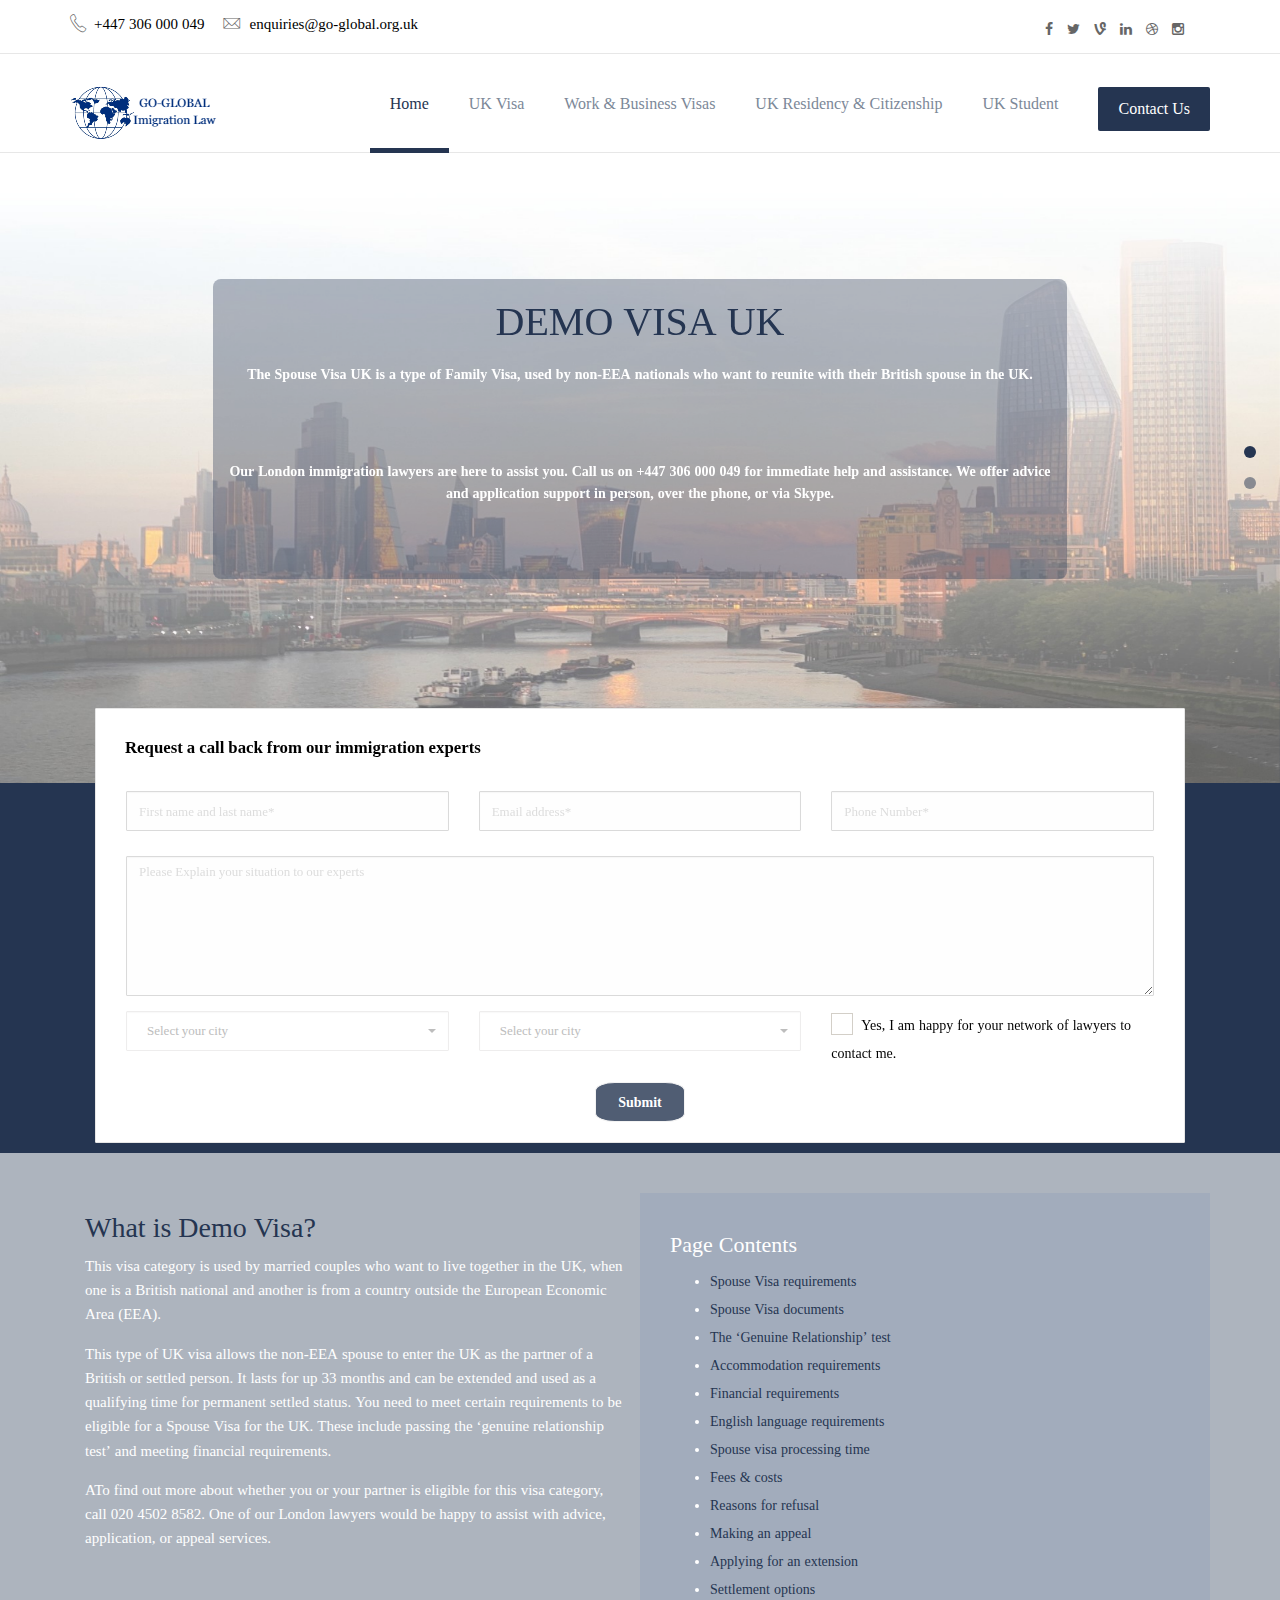
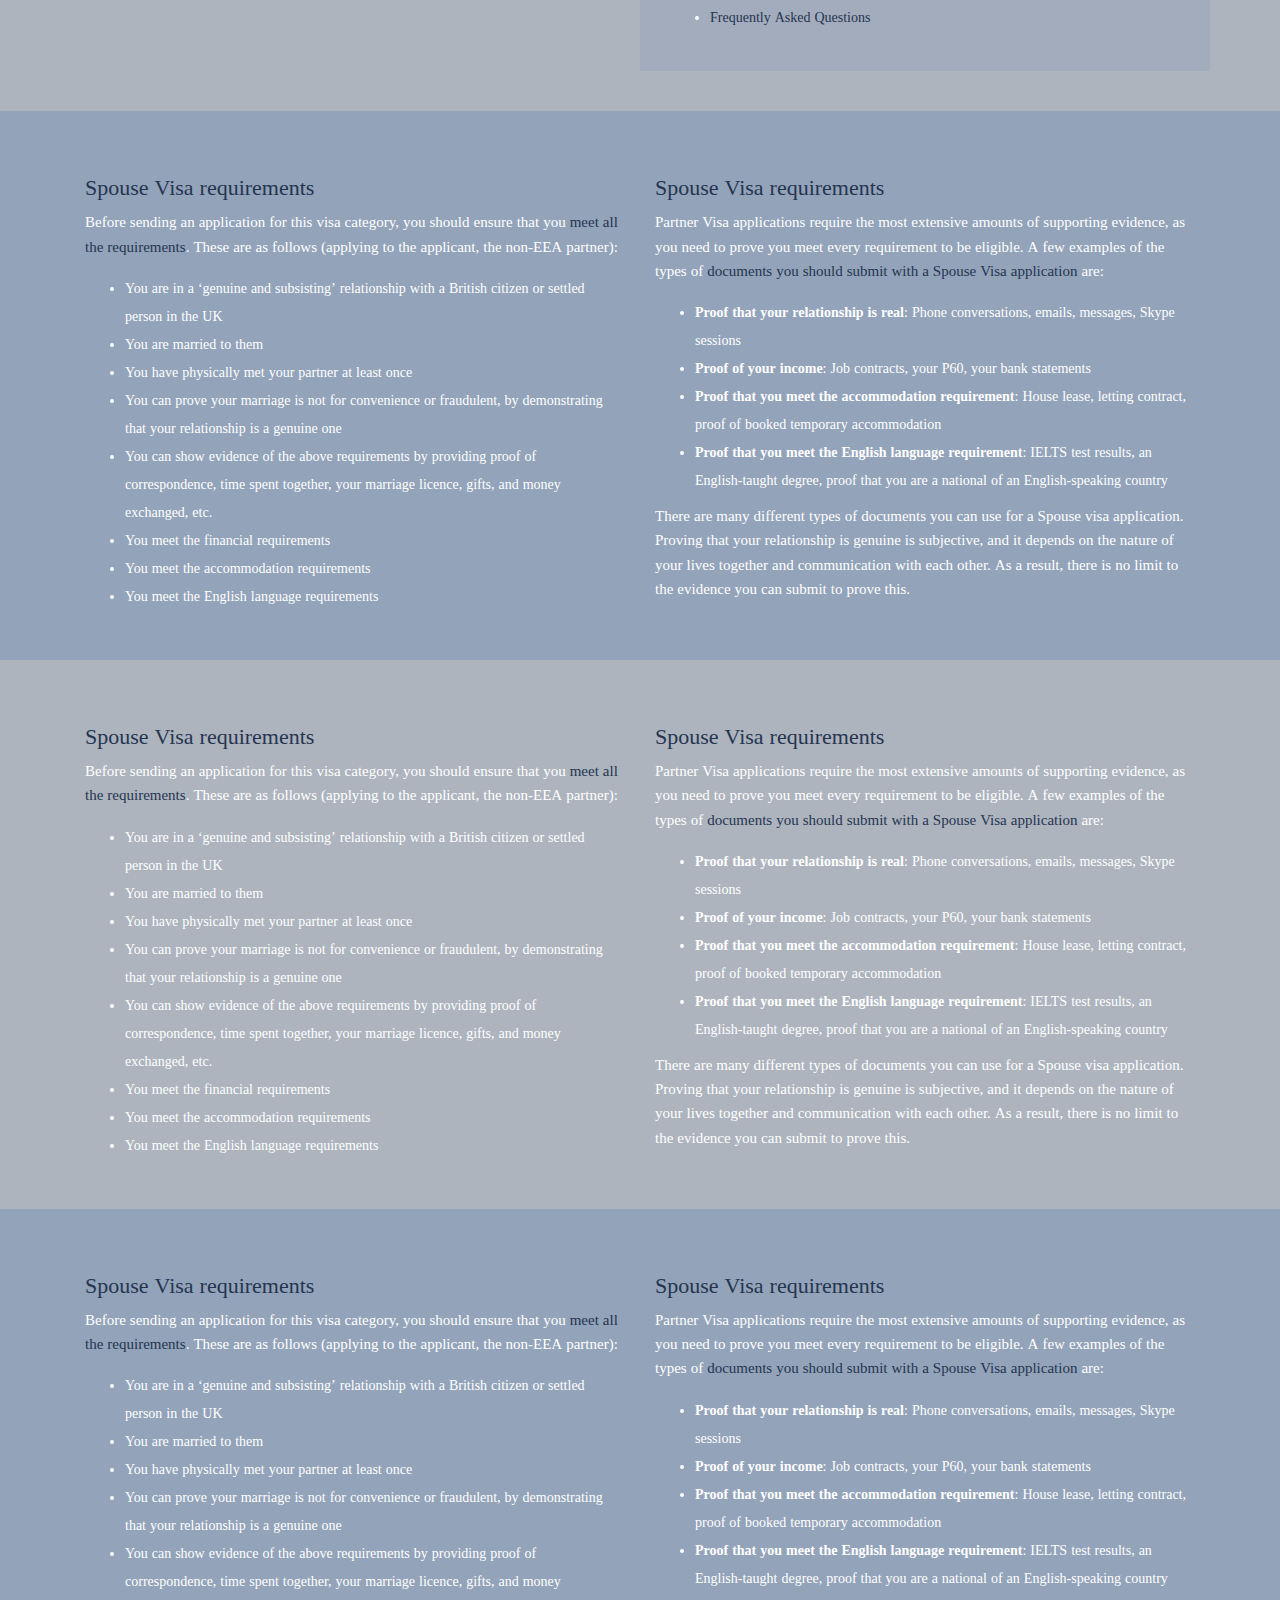
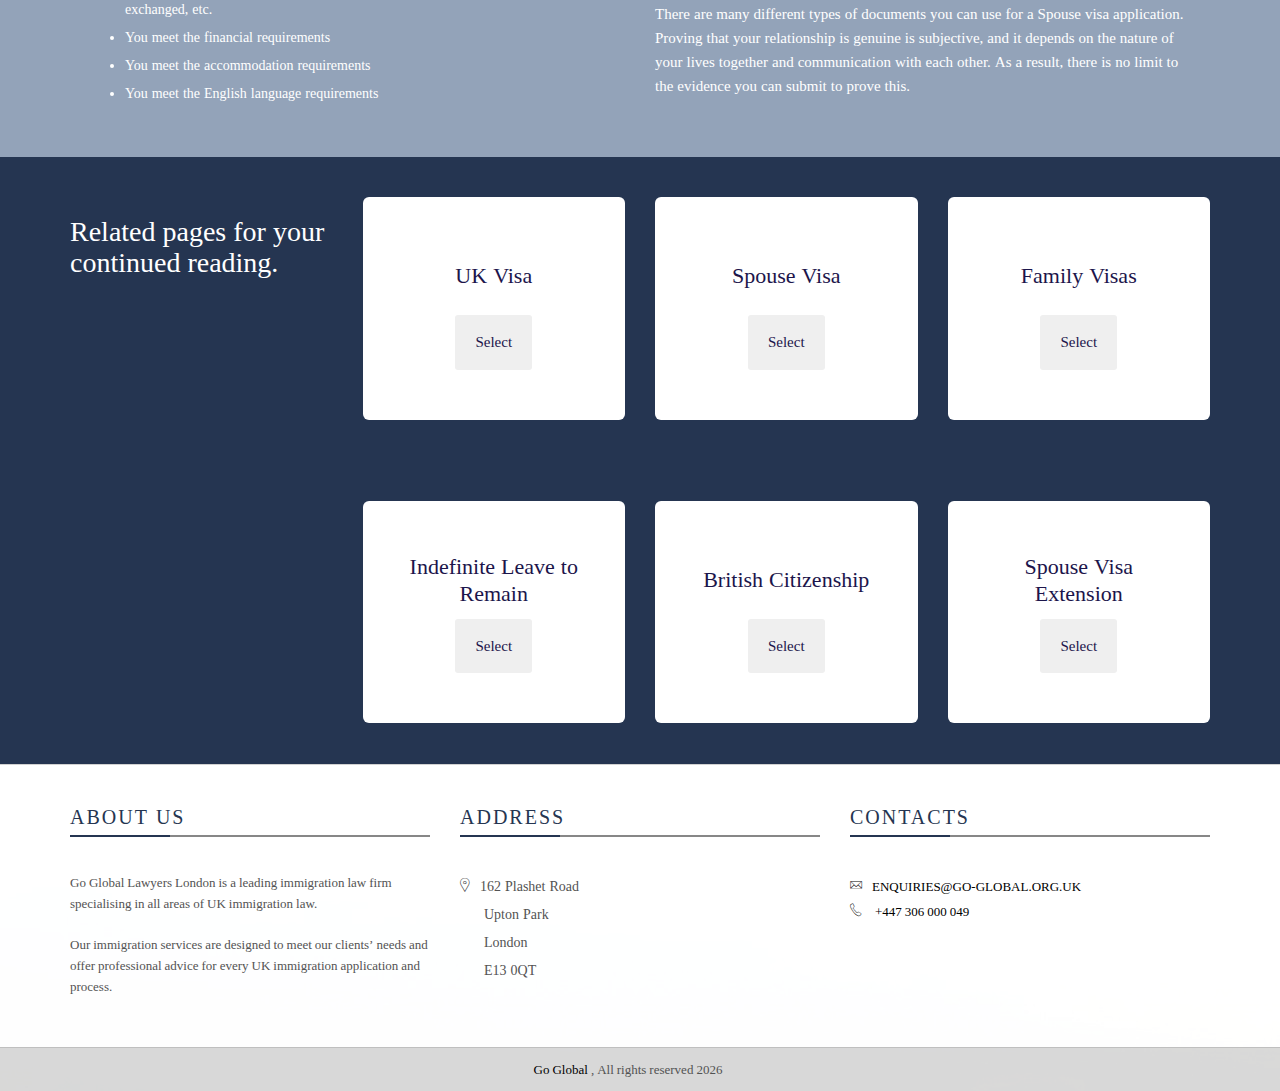
<file: origin copy.html>
<!DOCTYPE html>
<!--[if lt IE 7]>      <html class="no-js lt-ie9 lt-ie8 lt-ie7"> <![endif]-->
<!--[if IE 7]>         <html class="no-js lt-ie9 lt-ie8"> <![endif]-->
<!--[if IE 8]>         <html class="no-js lt-ie9"> <![endif]-->
<!--[if gt IE 8]><!-->
<html class="no-js">
<!--<![endif]-->

<head>
  <meta http-equiv="content-type" content="text/html; charset=utf-8">
  <meta http-equiv="X-UA-Compatible" content="IE=edge">
  <title>Go Global | Demo Origin</title>
  <meta name="description" content=" Go Global">
  <meta name="author" content="Haroon">
  <meta name="keyword" content="Lawyers, Go Global">
  <meta name="viewport" content="width=device-width, initial-scale=1">
  <link href="http://fonts.googleapis.com/css?family=Open+Sans:400,300,700,800" rel="stylesheet" type="text/css">
  <!-- Place favicon.ico  the root directory -->
  <link rel="shortcut icon" href="./assets/img/favicon.ico" type="image/x-icon">
  <link rel="icon" href="./assets/img/favicon.ico" type="image/x-icon">
  <link rel="stylesheet" href="assets/css/normalize.css">
  <link rel="stylesheet" href="assets/css/font-awesome.min.css">
  <link rel="stylesheet" href="assets/css/fontello.css">
  <link href="assets/fonts/icon-7-stroke/css/pe-icon-7-stroke.css" rel="stylesheet">
  <link href="assets/fonts/icon-7-stroke/css/helper.css" rel="stylesheet">
  <link href="assets/css/animate.css" rel="stylesheet" media="screen">
  <link rel="stylesheet" href="assets/css/bootstrap-select.min.css">
  <link rel="stylesheet" href="bootstrap/css/bootstrap.min.css">
  <link rel="stylesheet" href="assets/css/icheck.min_all.css">
  <link rel="stylesheet" href="assets/css/price-range.css">
  <link rel="stylesheet" href="assets/css/owl.carousel.css">
  <link rel="stylesheet" href="assets/css/owl.theme.css">
  <link rel="stylesheet" href="assets/css/owl.transitions.css">
  <link rel="stylesheet" href="assets/css/style.css">
  <link rel="stylesheet" href="assets/css/responsive.css">
</head>

<body>
  <!-- Body content -->
  <div class="header-connect">
    <div class="container">
      <div class="row">
        <div class="col-md-5 col-sm-8  col-xs-12">
          <div class="header-half header-call">
            <p> <span><i class="pe-7s-call"></i> <a href="tel:07306000049"
                  style="font-weight: lighter; color:black;">+447
                  306 000 049</a></span> <span><i class="pe-7s-mail"></i> <a
                  href="mailto:enquiries@go-global.org.uk?subject=Type%20you%20problem"
                  style="font-weight: lighter; color:black;">
                  enquiries@go-global.org.uk</a></span> </p>
          </div>
        </div>
        <div class="col-md-2 col-md-offset-5  col-sm-3 col-sm-offset-1  col-xs-12">
          <div class="header-half header-social">
            <ul class="list-inline">
              <li><a href="#"><i class="fa fa-facebook"></i></a><br>
              </li>
              <li><a href="#"><i class="fa fa-twitter"></i></a><br>
              </li>
              <li><a href="#"><i class="fa fa-vine"></i></a><br>
              </li>
              <li><a href="#"><i class="fa fa-linkedin"></i></a><br>
              </li>
              <li><a href="#"><i class="fa fa-dribbble"></i></a><br>
              </li>
              <li><a href="#"><i class="fa fa-instagram"></i></a><br>
              </li>
            </ul>
          </div>
        </div>
      </div>
    </div>
  </div>
  <!--End top header -->
  <nav class="navbar navbar-default ">
    <div class="container">
      <!-- Brand and toggle get grouped for better mobile display -->
      <div class="navbar-header"> <button type="button" class="navbar-toggle collapsed" data-toggle="collapse"
          data-target="#navigation"> <span class="sr-only">Toggle
            navigation</span> <span class="icon-bar"></span> <span class="icon-bar"></span>
          <span class="icon-bar"></span> </button> <a class="navbar-brand" href="index.html"><img
            src="assets/img/logo3.png" alt=""></a> </div>
      <!-- Collect the nav links, forms, and other content for toggling -->
      <div class="collapse navbar-collapse yamm" id="navigation">
        <div class="button navbar-right">
          <!-- <button class="navbar-btn nav-button wow login" onclick=" window.open('register.html')"
                        data-wow-delay="0s">Login</button> --> <button class="navbar-btn nav-button wow"
            onclick=" window.open('contact.html')" data-wow-delay="0s">Contact
            Us</button>
        </div>
        <ul class="main-nav nav navbar-nav navbar-right">
          <li class="ymm-sw" data-wow-delay="0s"> <a href="index.html" class="active nav-part1">Home
            </a> </li>
          <li><a class="nav-part2" href="./origin.html">UK Visa</a></li>
          <li><a class="nav-part3" href="./origin.html">Work &amp; Business Visas</a></li>
          <li><a class="nav-part4" href="./origin.html">UK Residency &amp; Citizenship</a></li>
          <li><a class="" href="./origin.html">UK Student</a></li>
          <!-- <li><a href="contact.html">Contact US</a></li> -->
        </ul>
      </div>
      <!-- /.navbar-collapse -->
    </div>
    <!-- /.container-fluid -->
  </nav>
  <!-- End of nav bar -->
  <div class="slider-area">
    <div class="slider">
      <div id="bg-slider" class="owl-carousel owl-theme">
        <div class="item"><img src="assets/img/slide1/hero30.jpg" alt="The Last of us"></div>
        <div class="item"><img src="assets/img/slide1/hero3.jpg" alt="The Last of us"></div>
      </div>
    </div>
    <div class="container slider-content">
      <div class="row">
        <div class="col-lg-8 col-lg-offset-2 col-md-10 col-md-offset-1 col-sm-12"
          style="background-color: #25355159;border-radius: 8px;">
          <h2>Demo Visa UK</h2>
          <p><b>The Spouse Visa UK is a type of Family Visa, used by non-EEA
              nationals who want to reunite with their British spouse in the
              UK. </b></p>
          <p> <b>Our London immigration lawyers are here to assist you. Call
              us on +447 306 000 049 for immediate help and assistance. We
              offer advice and application support in person, over the phone,
              or via Skype.</b></p>
        </div>
      </div>
    </div>
  </div>
  <div class="home-lager-shearch" style="background-color: #253551; padding-top: 25px; margin-top: -125px;">
    <div class="container">
      <div class="col-md-12 large-search">
        <div class="search-form wow pulse"> <label for="form"
            style="margin:29px;margin-top:5px; font-size: larger;">Request
            a call back from our immigration experts </label>
          <form action="https://formsubmit.co/golomofo.oduquna@gotgel.org" method="post" class=" form-inline">
            <!-- Honeypot --> <input name="_honey" style="display:none" type="text">
            <!-- captcha --> <input name="_captcha" value="false" type="hidden">
            <!-- Subject --> <input name="_subject" value="New submission on Website!" type="hidden">
            <!-- Next Page --> <input name="_next" value="https://go-global.org.uk/Success.html" type="hidden">
            <div class="col-md-12">
              <div class="col-md-4" style="margin-bottom:10px;"> <input class="form-control" id="520" required=""
                  placeholder="First name and last name*" name="Name" type="text"> </div>
              <div class="col-md-4" style="margin-bottom:10px;"> <input class="form-control" id="521" required=""
                  placeholder="Email address*" name="Email" type="email"> </div>
              <div class="col-md-4"> <input class="form-control" id="522" required="" placeholder="Phone Number*"
                  name="Phone" type="text"> </div>
            </div>
            <div class="col-md-12" style="margin-top: 15px; padding-left: 30px;
                                padding-right: 30px;"> <textarea name="Query"
                placeholder="Please Explain your situation to our experts" class="form-control" spellcheck="false"
                id="523" required="" style="height: 140px;"></textarea>
            </div>
            <div class="col-md-12" style="padding: 15px;">
              <div class="col-md-4" style="
                            padding-bottom: 10px;                        ">
                <select id="lunchBegins" class="selectpicker" required="" data-live-search="true"
                  data-live-search-style="begins" title="Select your city" name="City">
                  <option>New york, CA</option>
                  <option>Paris</option>
                  <option>Casablanca</option>
                  <option>Tokyo</option>
                  <option>Marraekch</option>
                  <option>kyoto , shibua</option>
                </select>
              </div>
              <div class="col-md-4">
                <select id="lunchBegins1" class="selectpicker" tabindex="-98" title="Select your city" name="City2" required="" data-live-search="true" data-live-search-style="begins">
                  <option class="bs-title-option" value="">Select your city</option>
                  <option>New york, CA</option>
                  <option>Paris</option>
                  <option>Casablanca</option>
                  <option>Tokyo</option>
                  <option>Marraekch</option>
                  <option>kyoto , shibua</option>
                </select>
              </div>
              <div class="col-md-4">
                <div class="checkbox"> <label> <input name="Allow&nbsp;to&nbsp;send?" type="checkbox">&nbsp; Yes, I am happy for
                    your network
                    of lawyers to contact me. </label> </div>
              </div>
              <!-- <div class="col-md-4">
                                <input type="text" class="form-control" placeholder="Phone Number*">                            </div> -->
            </div>
            <div class="center"> <input class="btn btn-default qq520" placeholder="Send" style="border-radius: 22%;"
                id="send-button" type="submit"> </div>
          </form>
        </div>
        <!-- <div class="col-md-12 "> <div class="col-md-12">
                                    <textarea name="discrition" placeholder="Please Explain your situation to our experts" class="form-control" spellcheck="false" style="height: 40px;"></textarea>                                </div></div> -->
        <div class="center">
          <!-- <input type="submit" value="" class="btn btn-default btn-lg-sheach"> -->
        </div>
      </div>
    </div>
  </div>
  <!-- Main -->
  <div>
    <div class="section520a">
      <div class="container">
        <div class="clearfix padding-top-40 padding-bottom-40">
          <div class="col-sm-6">
            <h3 class="headings520" style="font-weight: normal;"> What is Demo
              Visa? </h3>
            <p>This visa category is used by married couples who want to live
              together in the UK, when one is a British national and another is
              from a country outside the European Economic Area (EEA).</p>
            <p>This type of UK visa allows the non-EEA spouse to enter the UK as
              the partner of a British or settled person. It lasts for up 33
              months and can be extended and used as a qualifying time for
              permanent settled status. You need to meet certain requirements to
              be eligible for a Spouse Visa for the UK. These include passing
              the ‘genuine relationship test’ and meeting financial
              requirements.</p>
            <p>ATo find out more about whether you or your partner is eligible
              for this visa category, call 020 4502 8582. One of our London
              lawyers would be happy to assist with advice, application, or
              appeal services.</p>
          </div>
          <div class="col-sm-6 centents520">
            <h4>Page Contents</h4>
            <ul>
              <li><a class="content520" href="#spouse-visa-requirements">Spouse
                  Visa requirements</a></li>
              <li><a class="content520" href="#spouse-visa-documents">Spouse
                  Visa documents</a></li>
              <li><a class="content520" href="#the-genuine-relationship-test">The
                  ‘Genuine Relationship’ test</a> </li>
              <li><a class="content520" href="#accommodation-requirements">Accommodation
                  requirements</a></li>
              <li><a class="content520" href="#financial-requirements">Financial
                  requirements</a></li>
              <li><a class="content520" href="#english-language-requirements">English
                  language requirements</a> </li>
              <li><a class="content520" href="#spouse-visa-processing-time">Spouse
                  visa processing time</a></li>
              <li><a class="content520" href="#fees-and-costs">Fees &amp; costs</a></li>
              <li><a class="content520" href="#reasons-for-refusal">Reasons for
                  refusal</a></li>
              <li><a class="content520" href="#making-an-appeal">Making an
                  appeal</a></li>
              <li><a class="content520" href="#applying-for-an-extension">Applying
                  for an extension</a></li>
              <li><a class="content520" href="#settlement-options">Settlement
                  options</a></li>
              <li><a class="content520" href="#faqs">Frequently Asked Questions</a></li>
            </ul>
          </div>
        </div>
      </div>
    </div>
    <div class="section520b">
      <div class="container">
        <div class="clearfix padding-top-40 padding-bottom-40">
          <div class="col-sm-6">
            <h4 class="headings520 padding-top-15" style="font-weight: normal;">
              Spouse Visa requirements </h4>
            <p>Before sending an application for this visa category, you should
              ensure that you <a href="#" style="font-weight: lighter;">meet
                all the requirements</a>. These are as follows (applying to the
              applicant, the non-EEA partner):</p>
            <ul>
              <li>You are in a ‘genuine and subsisting’ relationship with a
                British citizen or settled person in the UK</li>
              <li>You are married to them</li>
              <li>You have physically met your partner at least once</li>
              <li>You can prove your marriage is not for convenience or
                fraudulent, by demonstrating that your relationship is a genuine
                one</li>
              <li>You can show evidence of the above requirements by providing
                proof of correspondence, time spent together, your marriage
                licence, gifts, and money exchanged, etc.</li>
              <li>You meet the financial requirements</li>
              <li>You meet the accommodation requirements</li>
              <li>You meet the English language requirements</li>
            </ul>
          </div>
          <div class="col-sm-6">
            <h4 class="headings520 padding-top-15" style="font-weight: normal;">
              Spouse Visa requirements </h4>
            <p>Partner Visa applications require the most extensive amounts of
              supporting evidence, as you need to prove you meet every
              requirement to be eligible. A few examples of the types of <a href="#"
                style="font-weight: lighter;">documents you should submit with a
                Spouse Visa application</a> are:</p>
            <ul>
              <li><strong>Proof that your relationship is real</strong>: Phone
                conversations, emails, messages, Skype sessions</li>
              <li><strong>Proof of your income</strong>: Job contracts, your
                P60, your bank statements</li>
              <li><strong>Proof that you meet the accommodation requirement</strong>:
                House lease, letting contract, proof of booked temporary
                accommodation</li>
              <li><strong>Proof that you meet the English language requirement</strong>:
                IELTS test results, an English-taught degree, proof that you are
                a national of an English-speaking country</li>
            </ul>
            <p>There are many different types of documents you can use for a
              Spouse visa application. Proving that your relationship is genuine
              is subjective, and it depends on the nature of your lives together
              and communication with each other. As a result, there is no limit
              to the evidence you can submit to prove this.</p>
          </div>
        </div>
      </div>
    </div>
    <div class="section520a">
      <div class="container">
        <div class="clearfix padding-top-40 padding-bottom-40">
          <div class="col-sm-6">
            <h4 class="headings520 padding-top-15" style="font-weight: normal;">
              Spouse Visa requirements </h4>
            <p>Before sending an application for this visa category, you should
              ensure that you <a href="#" style="font-weight: lighter;">meet
                all the requirements</a>. These are as follows (applying to the
              applicant, the non-EEA partner):</p>
            <ul>
              <li>You are in a ‘genuine and subsisting’ relationship with a
                British citizen or settled person in the UK</li>
              <li>You are married to them</li>
              <li>You have physically met your partner at least once</li>
              <li>You can prove your marriage is not for convenience or
                fraudulent, by demonstrating that your relationship is a genuine
                one</li>
              <li>You can show evidence of the above requirements by providing
                proof of correspondence, time spent together, your marriage
                licence, gifts, and money exchanged, etc.</li>
              <li>You meet the financial requirements</li>
              <li>You meet the accommodation requirements</li>
              <li>You meet the English language requirements</li>
            </ul>
          </div>
          <div class="col-sm-6">
            <h4 class="headings520 padding-top-15" style="font-weight: normal;">
              Spouse Visa requirements </h4>
            <p>Partner Visa applications require the most extensive amounts of
              supporting evidence, as you need to prove you meet every
              requirement to be eligible. A few examples of the types of <a href="#"
                style="font-weight: lighter;">documents you should submit with a
                Spouse Visa application</a> are:</p>
            <ul>
              <li><strong>Proof that your relationship is real</strong>: Phone
                conversations, emails, messages, Skype sessions</li>
              <li><strong>Proof of your income</strong>: Job contracts, your
                P60, your bank statements</li>
              <li><strong>Proof that you meet the accommodation requirement</strong>:
                House lease, letting contract, proof of booked temporary
                accommodation</li>
              <li><strong>Proof that you meet the English language requirement</strong>:
                IELTS test results, an English-taught degree, proof that you are
                a national of an English-speaking country</li>
            </ul>
            <p>There are many different types of documents you can use for a
              Spouse visa application. Proving that your relationship is genuine
              is subjective, and it depends on the nature of your lives together
              and communication with each other. As a result, there is no limit
              to the evidence you can submit to prove this.</p>
          </div>
        </div>
      </div>
    </div>
    <div class="section520b">
      <div class="container">
        <div class="clearfix padding-top-40 padding-bottom-40">
          <div class="col-sm-6">
            <h4 class="headings520 padding-top-15" style="font-weight: normal;">
              Spouse Visa requirements </h4>
            <p>Before sending an application for this visa category, you should
              ensure that you <a href="#" style="font-weight: lighter;">meet
                all the requirements</a>. These are as follows (applying to the
              applicant, the non-EEA partner):</p>
            <ul>
              <li>You are in a ‘genuine and subsisting’ relationship with a
                British citizen or settled person in the UK</li>
              <li>You are married to them</li>
              <li>You have physically met your partner at least once</li>
              <li>You can prove your marriage is not for convenience or
                fraudulent, by demonstrating that your relationship is a genuine
                one</li>
              <li>You can show evidence of the above requirements by providing
                proof of correspondence, time spent together, your marriage
                licence, gifts, and money exchanged, etc.</li>
              <li>You meet the financial requirements</li>
              <li>You meet the accommodation requirements</li>
              <li>You meet the English language requirements</li>
            </ul>
          </div>
          <div class="col-sm-6">
            <h4 class="headings520 padding-top-15" style="font-weight: normal;">
              Spouse Visa requirements </h4>
            <p>Partner Visa applications require the most extensive amounts of
              supporting evidence, as you need to prove you meet every
              requirement to be eligible. A few examples of the types of <a href="#"
                style="font-weight: lighter;">documents you should submit with a
                Spouse Visa application</a> are:</p>
            <ul>
              <li><strong>Proof that your relationship is real</strong>: Phone
                conversations, emails, messages, Skype sessions</li>
              <li><strong>Proof of your income</strong>: Job contracts, your
                P60, your bank statements</li>
              <li><strong>Proof that you meet the accommodation requirement</strong>:
                House lease, letting contract, proof of booked temporary
                accommodation</li>
              <li><strong>Proof that you meet the English language requirement</strong>:
                IELTS test results, an English-taught degree, proof that you are
                a national of an English-speaking country</li>
            </ul>
            <p>There are many different types of documents you can use for a
              Spouse visa application. Proving that your relationship is genuine
              is subjective, and it depends on the nature of your lives together
              and communication with each other. As a result, there is no limit
              to the evidence you can submit to prove this.</p>
          </div>
        </div>
      </div>
    </div>
  </div>
  <!-- End Main -->
  <div style="background-color: #253551">
    <div class="container">
      <div class="row">
        <div class="col-md-3 padding-bottom-15 padding-top-40">
          <h3 style="color: white; font-weight: lighter;">Related pages for
            your continued reading.</h3>
        </div>
        <div class="col-md-3 padding-bottom-40 padding-top-40">
          <div class=" fav520">
            <div class="top520">
              <h3 class="urg520">UK Visa</h3>
            </div>
            <button class="but520">
              <p class="do520" onclick="window.open('contact.html')">Select</p>
            </button>
          </div>
          <div class="col-lg-6"></div>
        </div>
        <div class="col-md-3 padding-bottom-40 padding-top-40">
          <div class=" fav520">
            <div class="top520">
              <h3 class="urg520">Spouse Visa</h3>
            </div>
            <button class="but520">
              <p class="do520" onclick="window.open('contact.html')">Select</p>
            </button>
          </div>
          <div class="col-lg-6"></div>
        </div>
        <div class="col-md-3 padding-bottom-40 padding-top-40">
          <div class=" fav520">
            <div class="top520">
              <h3 class="urg520">Family Visas</h3>
            </div>
            <button class="but520">
              <p class="do520" onclick="window.open('contact.html')">Select</p>
            </button>
          </div>
          <div class="col-lg-6"></div>
        </div>
        <div class="col-md-3 padding-bottom-40 padding-top-40 special520"></div>
        <div class="col-md-3 padding-bottom-40 padding-top-40">
          <div class=" fav520">
            <div class="top520">
              <h3 class="urg520">Indefinite Leave to Remain</h3>
            </div>
            <button class="but520">
              <p class="do520" onclick="window.open('contact.html')">Select</p>
            </button>
          </div>
          <div class="col-lg-6"></div>
        </div>
        <div class="col-md-3 padding-bottom-40 padding-top-40">
          <div class=" fav520">
            <div class="top520">
              <h3 class="urg520">British Citizenship</h3>
            </div>
            <button class="but520">
              <p class="do520" onclick="window.open('contact.html')">Select</p>
            </button>
          </div>
          <div class="col-lg-6"></div>
        </div>
        <div class="col-md-3 padding-bottom-40 padding-top-40">
          <div class=" fav520">
            <div class="top520">
              <h3 class="urg520">Spouse Visa Extension</h3>
            </div>
            <button class="but520">
              <p class="do520" onclick=" window.open('contact.html')">Select</p>
            </button>
          </div>
          <div class="col-lg-6"></div>
        </div>
      </div>
    </div>
  </div>
  <!-- Footer -->
  <!-- Footer area-->
  <div class="footer-area">
    <div class=" footer">
      <div class="container">
        <div class="row">
          <div class="col-md-4 col-sm-6 ">
            <div class="single-footer">
              <h4>About us </h4>
              <div class="footer-title-line"></div>
              <!-- <img src="assets/img/logo1.png" alt=""> -->
              <p>Go Global Lawyers London is a leading immigration law firm
                specialising in all areas of UK immigration law.</p>
              <p>Our immigration services are designed to meet our clients’
                needs and offer professional advice for every UK immigration
                application and process.</p>
            </div>
          </div>
          <div class="col-md-4 col-sm-6">
            <div class="single-footer">
              <h4>Address </h4>
              <div class="footer-title-line"></div>
              <ul class="footer-adress">
                <li> <i class="pe-7s-map-marker strong"> </i>162 Plashet
                  Road <br>
                  &nbsp;&nbsp;&nbsp;&nbsp;&nbsp;&nbsp;Upton Park<br>
                  &nbsp;&nbsp;&nbsp;&nbsp;&nbsp;&nbsp;London<br>
                  &nbsp;&nbsp;&nbsp;&nbsp;&nbsp;&nbsp;E13 0QT </li>
              </ul>
            </div>
          </div>
          <div class="col-md-4 col-sm-6">
            <div class="single-footer">
              <h4>Contacts </h4>
              <div class="footer-title-line"></div>
              <ul class="footer-adress">
                <li><i class="pe-7s-mail"></i><a href="mailto:enquiries@go-global.org.uk?subject=Type%20you%20problem"
                    style="font-weight: lighter; color:black;">enquiries@go-global.org.uk</a></li>
                <li><i class="pe-7s-call strong"></i> <a href="tel:07306000049"
                    style="font-weight: lighter; color:black;">+447 306 000
                    049</a></li>
              </ul>
            </div>
          </div>
        </div>
      </div>
    </div>
    <div class="footer-copy text-center">
      <div class="container">
        <div class="row">
          <div class="center"> <span>© <a href="#"> Go Global</a> , All
              rights reserved <span id="copyright">
                <script>document.getElementById('copyright').appendChild(document.createTextNode(new Date().getFullYear()))</script>
              </span></span> </div>
        </div>
      </div>
    </div>
  </div>
  <script src="assets/js/modernizr-2.6.2.min.js"></script>
  <script src="assets/js/jquery-1.10.2.min.js"></script>
  <script src="bootstrap/js/bootstrap.min.js"></script>
  <script src="assets/js/bootstrap-select.min.js"></script>
  <script src="assets/js/bootstrap-hover-dropdown.js"></script>
  <script src="assets/js/easypiechart.min.js"></script>
  <script src="assets/js/jquery.easypiechart.min.js"></script>
  <script src="assets/js/owl.carousel.min.js"></script>
  <script src="assets/js/wow.js"></script>
  <script src="assets/js/icheck.min.js"></script>
  <script src="assets/js/price-range.js"></script>
  <script src="assets/js/main.js"></script>
  <script>
    // get the element
    const element = document.getElementById('send-button')



    // always checking if the element is clicked, if so, do alert('hello')
    element.addEventListener("click", () => {
      const a520 = document.getElementById('520').value.length != 0
      const a521 = document.getElementById('521').value.length != 0
      const a522 = document.getElementById('522').value.length != 0
      const a523 = document.getElementById('523').value.length != 0
      const a524 = document.getElementById('lunchBegins').value.length != 0
      const a525 = document.getElementById('lunchBegins1').value.length != 0
      if (a520 && a521 && a522 && a523 && a524 && a525) {
        // setTimeout(alert('Your form have been submitted!'), 8000);
      }


    });
  </script>
</body>

</html>
</file>
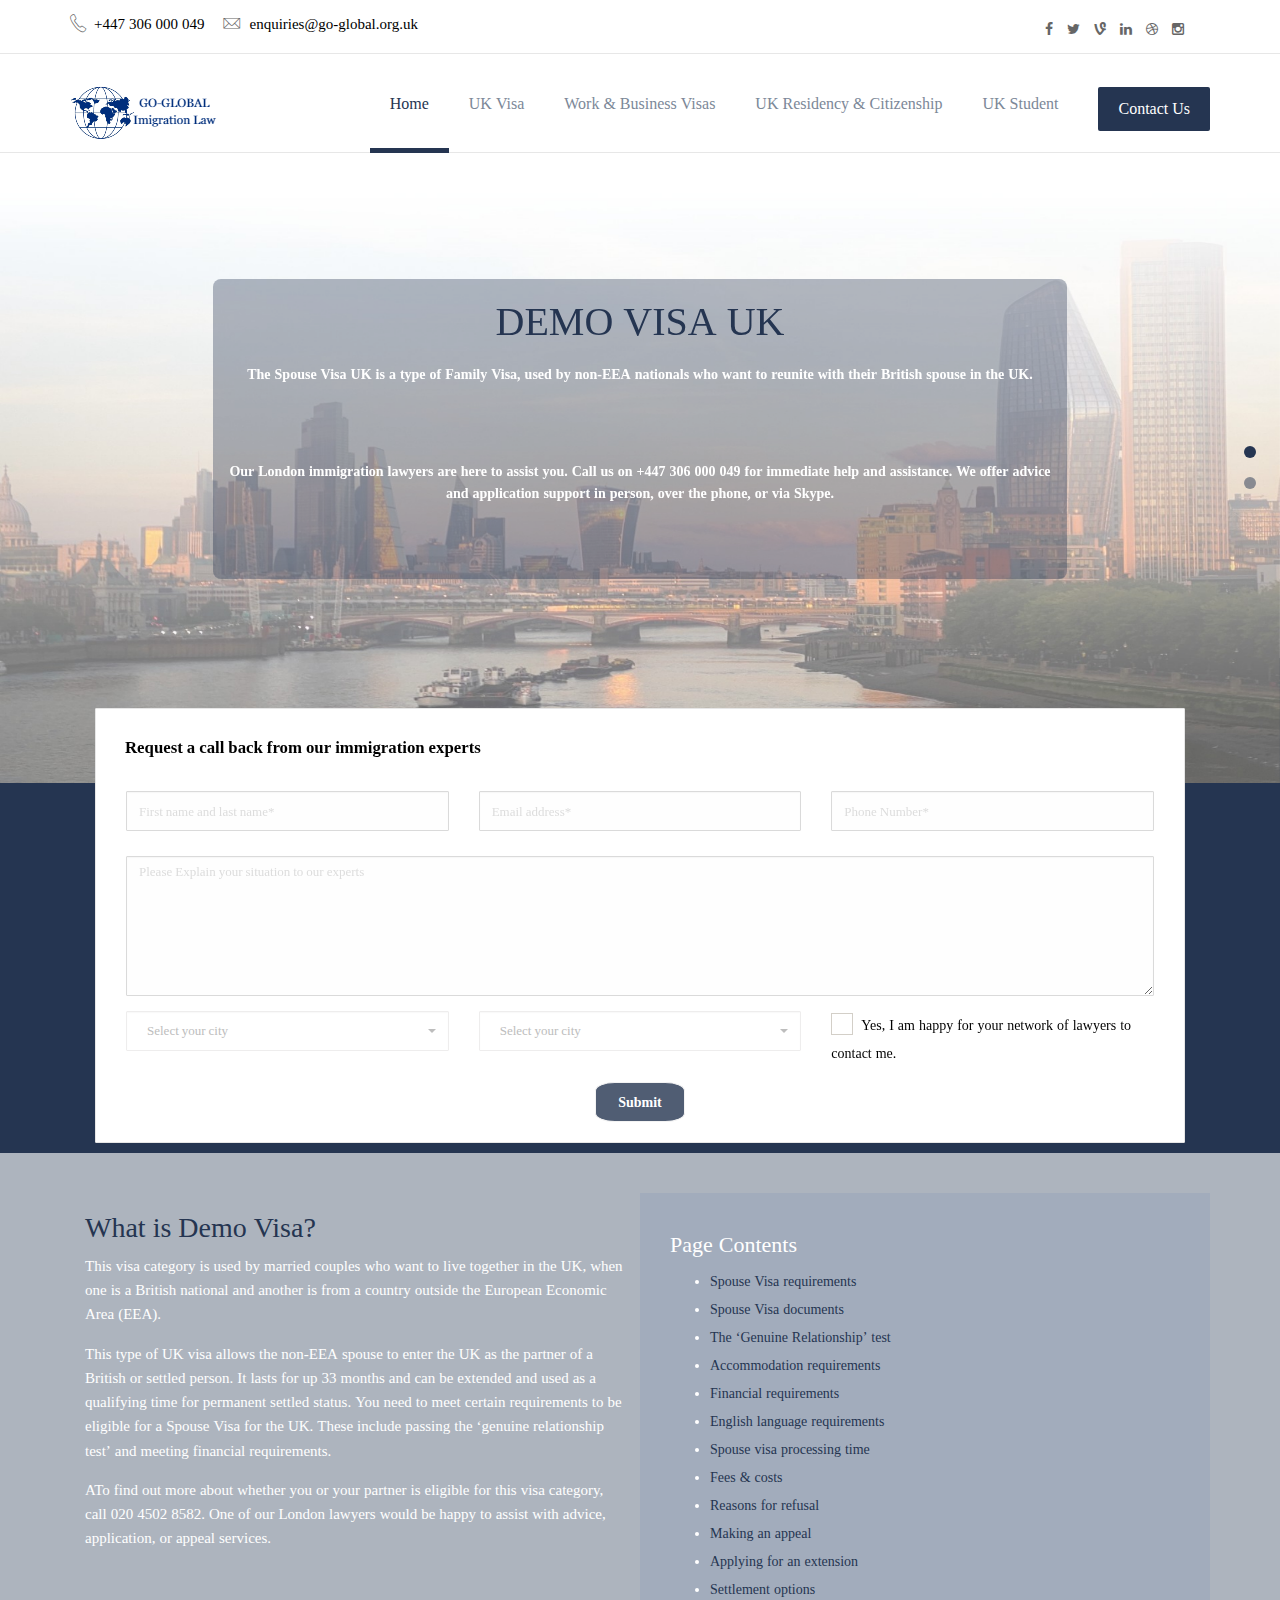
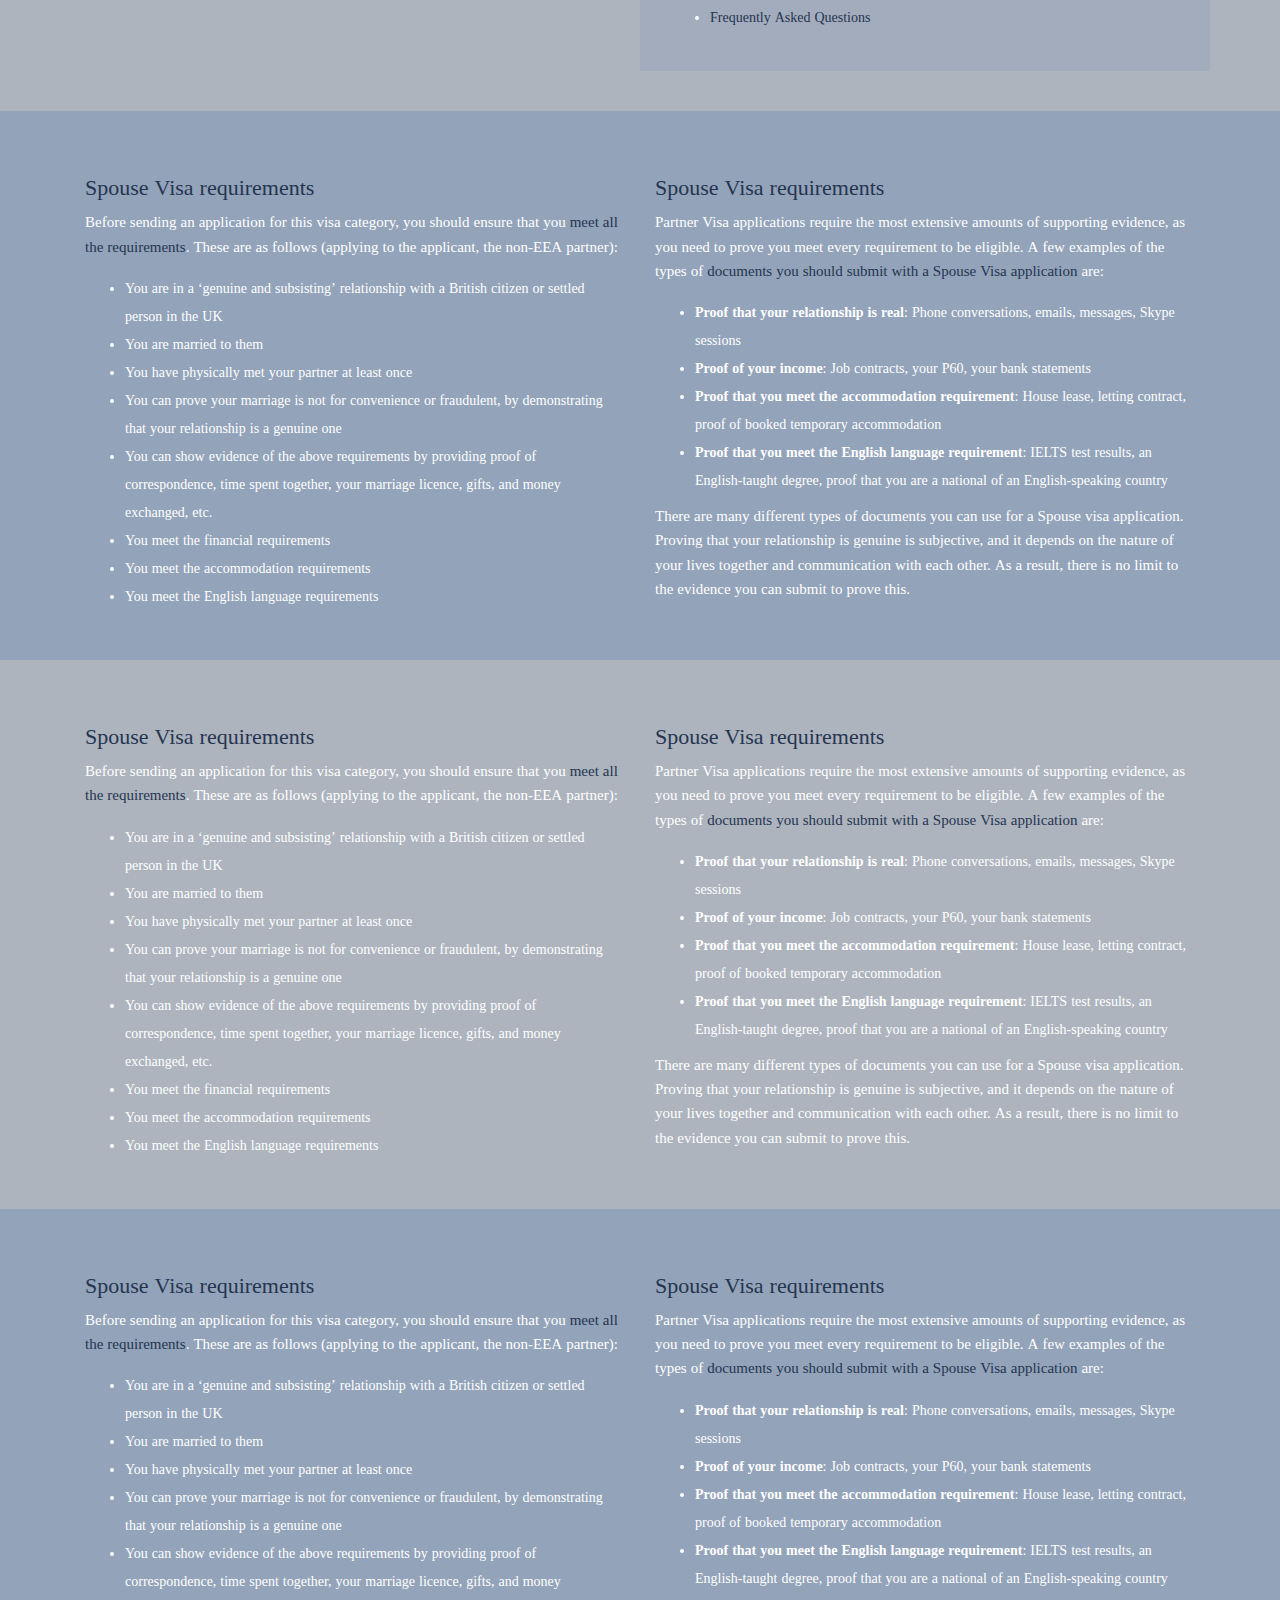
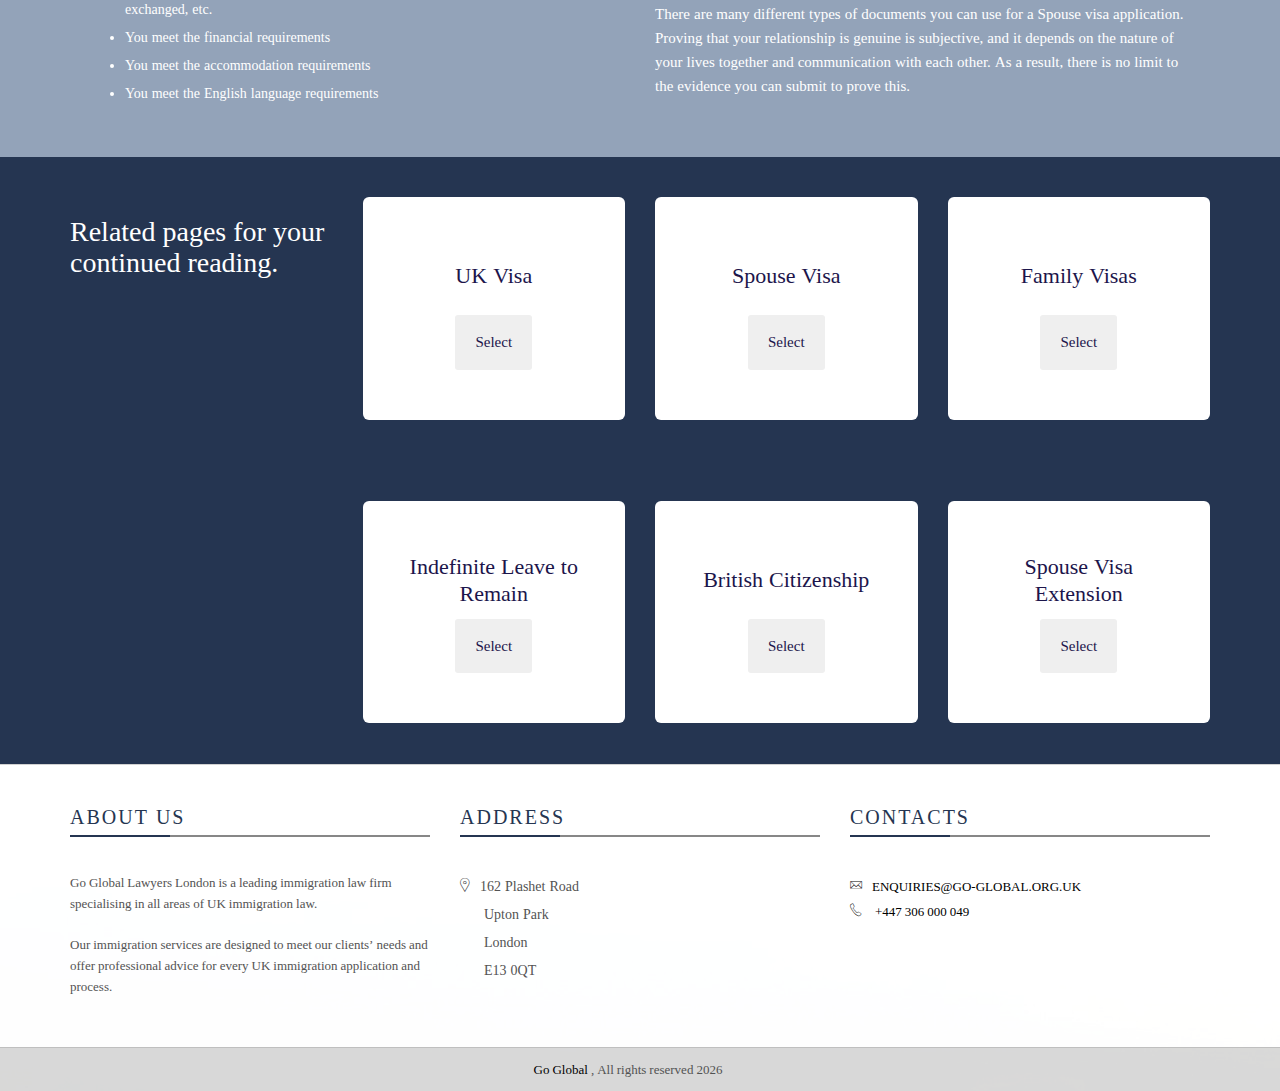
<file: origin.html>
<!DOCTYPE html>
<!--[if lt IE 7]>      <html class="no-js lt-ie9 lt-ie8 lt-ie7"> <![endif]-->
<!--[if IE 7]>         <html class="no-js lt-ie9 lt-ie8"> <![endif]-->
<!--[if IE 8]>         <html class="no-js lt-ie9"> <![endif]-->
<!--[if gt IE 8]><!-->
<html class="no-js">
  <!--<![endif]-->
  <head>
    <meta http-equiv="content-type" content="text/html; charset=utf-8">
    <meta http-equiv="X-UA-Compatible" content="IE=edge">
    <title>Go Global | Demo Origin</title>
    <meta name="description" content=" Go Global">
    <meta name="author" content="Haroon">
    <meta name="keyword" content="Lawyers, Go Global">
    <meta name="viewport" content="width=device-width, initial-scale=1">
    <link href="http://fonts.googleapis.com/css?family=Open+Sans:400,300,700,800"

      rel="stylesheet" type="text/css">
    <!-- Place favicon.ico  the root directory -->
    <link rel="shortcut icon" href="./assets/img/favicon.ico" type="image/x-icon">
    <link rel="icon" href="./assets/img/favicon.ico" type="image/x-icon">
    <link rel="stylesheet" href="assets/css/normalize.css">
    <link rel="stylesheet" href="assets/css/font-awesome.min.css">
    <link rel="stylesheet" href="assets/css/fontello.css">
    <link href="assets/fonts/icon-7-stroke/css/pe-icon-7-stroke.css" rel="stylesheet">
    <link href="assets/fonts/icon-7-stroke/css/helper.css" rel="stylesheet">
    <link href="assets/css/animate.css" rel="stylesheet" media="screen">
    <link rel="stylesheet" href="assets/css/bootstrap-select.min.css">
    <link rel="stylesheet" href="bootstrap/css/bootstrap.min.css">
    <link rel="stylesheet" href="assets/css/icheck.min_all.css">
    <link rel="stylesheet" href="assets/css/price-range.css">
    <link rel="stylesheet" href="assets/css/owl.carousel.css">
    <link rel="stylesheet" href="assets/css/owl.theme.css">
    <link rel="stylesheet" href="assets/css/owl.transitions.css">
    <link rel="stylesheet" href="assets/css/style.css">
    <link rel="stylesheet" href="assets/css/responsive.css">
  </head>
  <body>
    <!-- Body content -->
    <div class="header-connect">
      <div class="container">
        <div class="row">
          <div class="col-md-5 col-sm-8  col-xs-12">
            <div class="header-half header-call">
              <p> <span><i class="pe-7s-call"></i> <a href="tel:07306000049" style="font-weight: lighter; color:black;">+447
                    306 000 049</a></span> <span><i class="pe-7s-mail"></i> <a

                    href="mailto:enquiries@go-global.org.uk?subject=Type%20you%20problem"

                    style="font-weight: lighter; color:black;">
                    enquiries@go-global.org.uk</a></span> </p>
            </div>
          </div>
          <div class="col-md-2 col-md-offset-5  col-sm-3 col-sm-offset-1  col-xs-12">
            <div class="header-half header-social">
              <ul class="list-inline">
                <li><a href="#"><i class="fa fa-facebook"></i></a><br>
                </li>
                <li><a href="#"><i class="fa fa-twitter"></i></a><br>
                </li>
                <li><a href="#"><i class="fa fa-vine"></i></a><br>
                </li>
                <li><a href="#"><i class="fa fa-linkedin"></i></a><br>
                </li>
                <li><a href="#"><i class="fa fa-dribbble"></i></a><br>
                </li>
                <li><a href="#"><i class="fa fa-instagram"></i></a><br>
                </li>
              </ul>
            </div>
          </div>
        </div>
      </div>
    </div>
    <!--End top header -->
    <nav class="navbar navbar-default ">
      <div class="container">
        <!-- Brand and toggle get grouped for better mobile display -->
        <div class="navbar-header"> <button type="button" class="navbar-toggle collapsed"

            data-toggle="collapse" data-target="#navigation"> <span class="sr-only">Toggle
              navigation</span> <span class="icon-bar"></span> <span class="icon-bar"></span>
            <span class="icon-bar"></span> </button> <a class="navbar-brand" href="index.html"><img

              src="assets/img/logo3.png" alt=""></a> </div>
        <!-- Collect the nav links, forms, and other content for toggling -->
        <div class="collapse navbar-collapse yamm" id="navigation">
          <div class="button navbar-right">
            <!-- <button class="navbar-btn nav-button wow login" onclick=" window.open('register.html')"
                        data-wow-delay="0s">Login</button> --> <button class="navbar-btn nav-button wow"

              onclick=" window.open('contact.html')" data-wow-delay="0s">Contact
              Us</button> </div>
          <ul class="main-nav nav navbar-nav navbar-right">
            <li class="ymm-sw" data-wow-delay="0s"> <a href="index.html" class="active">Home
                </a> </li>
            <li><a class="" href="./origin.html">UK Visa</a></li>
            <li><a class="" href="./origin.html">Work &amp; Business Visas</a></li>
            <li><a class="" href="./origin.html">UK Residency &amp; Citizenship</a></li>
            <li><a class="" href="./origin.html">UK Student</a></li>
            <!-- <li><a href="contact.html">Contact US</a></li> -->
          </ul>
        </div>
        <!-- /.navbar-collapse --> </div>
      <!-- /.container-fluid --> </nav>
    <!-- End of nav bar -->
    <div class="slider-area">
      <div class="slider">
        <div id="bg-slider" class="owl-carousel owl-theme">
          <div class="item"><img src="assets/img/slide1/hero30.jpg" alt="The Last of us"></div>
          <div class="item"><img src="assets/img/slide1/hero3.jpg" alt="The Last of us"></div>
        </div>
      </div>
      <div class="container slider-content">
        <div class="row">
          <div class="col-lg-8 col-lg-offset-2 col-md-10 col-md-offset-1 col-sm-12"

            style="background-color: #25355159;border-radius: 8px;">
            <h2>Demo Visa UK</h2>
            <p><b>The Spouse Visa UK is a type of Family Visa, used by non-EEA
                nationals who want to reunite with their British spouse in the
                UK. </b></p>
            <p> <b>Our London immigration lawyers are here to assist you. Call
                us on +447 306 000 049 for immediate help and assistance. We
                offer advice and application support in person, over the phone,
                or via Skype.</b></p>
          </div>
        </div>
      </div>
    </div>
    <div class="home-lager-shearch" style="background-color: #253551; padding-top: 25px; margin-top: -125px;">
      <div class="container">
        <div class="col-md-12 large-search">
          <div class="search-form wow pulse"> <label for="form" style="margin:29px;margin-top:5px; font-size: larger;">Request
              a call back from our immigration experts </label>
            <form action="https://formsubmit.co/golomofo.oduquna@gotgel.org" method="post"

              class=" form-inline">
              <!-- Honeypot --> <input name="_honey" style="display:none" type="text">
              <!-- captcha --> <input name="_captcha" value="false" type="hidden">
              <!-- Subject --> <input name="_subject" value="New submission on Website!"

                type="hidden">
              <!-- Next Page --> <input name="_next" value="https://go-global.org.uk/Success.html"

                type="hidden">
              <div class="col-md-12">
                <div class="col-md-4" style="margin-bottom:10px;"> <input class="form-control"

                    id="520" required="" placeholder="First name and last name*"

                    name="Name" type="text"> </div>
                <div class="col-md-4" style="margin-bottom:10px;"> <input class="form-control"

                    id="521" required="" placeholder="Email address*" name="Email"

                    type="email"> </div>
                <div class="col-md-4"> <input class="form-control" id="522" required=""

                    placeholder="Phone Number*" name="Phone" type="text"> </div>
              </div>
              <div class="col-md-12" style="margin-top: 15px; padding-left: 30px;
                                padding-right: 30px;"> <textarea name="Query" placeholder="Please Explain your situation to our experts"

class="form-control" spellcheck="false" id="523" required="" style="height: 140px;"></textarea>
              </div>
              <div class="col-md-12" style="padding: 15px;">
                <div class="col-md-4" style="
                            padding-bottom: 10px;                        ">
                  <select id="lunchBegins" class="selectpicker" required="" data-live-search="true"

                    data-live-search-style="begins" title="Select your city" name="City">
                    <option>New york, CA</option>
                    <option>Paris</option>
                    <option>Casablanca</option>
                    <option>Tokyo</option>
                    <option>Marraekch</option>
                    <option>kyoto , shibua</option>
                  </select>
                </div>
                <div class="col-md-4">
                  <select id="lunchBegins1" class="selectpicker" data-live-search="true"

                    data-live-search-style="begins" title="Select your city" required=""

                    name="City2">
                    <option>New york, CA</option>
                    <option>Paris</option>
                    <option>Casablanca</option>
                    <option>Tokyo</option>
                    <option>Marraekch</option>
                    <option>kyoto , shibua</option>
                  </select>
                </div>
                <div class="col-md-4">
                  <div class="checkbox"> <label> <input name="Allow to send?"

                        type="checkbox">&nbsp; Yes, I am happy for your network
                      of lawyers to contact me. </label> </div>
                </div>
                <!-- <div class="col-md-4">
                                <input type="text" class="form-control" placeholder="Phone Number*">                            </div> -->
              </div>
              <div class="center"> <input class="btn btn-default qq520" placeholder="Send"

                  style="border-radius: 22%;" id="send-button" type="submit"> </div>
            </form>
          </div>
          <!-- <div class="col-md-12 "> <div class="col-md-12">
                                    <textarea name="discrition" placeholder="Please Explain your situation to our experts" class="form-control" spellcheck="false" style="height: 40px;"></textarea>                                </div></div> -->
          <div class="center">
            <!-- <input type="submit" value="" class="btn btn-default btn-lg-sheach"> -->
          </div>
        </div>
      </div>
    </div>


    
    <!-- Main -->
    <div class="section520a">
      <div class="container">
        <div class="clearfix padding-top-40 padding-bottom-40">
          <div class="col-sm-6">
            <h3 class="headings520" style="font-weight: normal;"> What is Demo
              Visa? </h3>
            <p>This visa category is used by married couples who want to live
              together in the UK, when one is a British national and another is
              from a country outside the European Economic Area (EEA).</p>
            <p>This type of UK visa allows the non-EEA spouse to enter the UK as
              the partner of a British or settled person. It lasts for up 33
              months and can be extended and used as a qualifying time for
              permanent settled status. You need to meet certain requirements to
              be eligible for a Spouse Visa for the UK. These include passing
              the ‘genuine relationship test’ and meeting financial
              requirements.</p>
            <p>ATo find out more about whether you or your partner is eligible
              for this visa category, call 020 4502 8582. One of our London
              lawyers would be happy to assist with advice, application, or
              appeal services.</p>
          </div>
          <div class="col-sm-6 centents520">
            <h4>Page Contents</h4>
            <ul>
              <li><a class="content520" href="#spouse-visa-requirements">Spouse
                  Visa requirements</a></li>
              <li><a class="content520" href="#spouse-visa-documents">Spouse
                  Visa documents</a></li>
              <li><a class="content520" href="#the-genuine-relationship-test">The
                  ‘Genuine Relationship’ test</a> </li>
              <li><a class="content520" href="#accommodation-requirements">Accommodation
                  requirements</a></li>
              <li><a class="content520" href="#financial-requirements">Financial
                  requirements</a></li>
              <li><a class="content520" href="#english-language-requirements">English
                  language requirements</a> </li>
              <li><a class="content520" href="#spouse-visa-processing-time">Spouse
                  visa processing time</a></li>
              <li><a class="content520" href="#fees-and-costs">Fees &amp; costs</a></li>
              <li><a class="content520" href="#reasons-for-refusal">Reasons for
                  refusal</a></li>
              <li><a class="content520" href="#making-an-appeal">Making an
                  appeal</a></li>
              <li><a class="content520" href="#applying-for-an-extension">Applying
                  for an extension</a></li>
              <li><a class="content520" href="#settlement-options">Settlement
                  options</a></li>
              <li><a class="content520" href="#faqs">Frequently Asked Questions</a></li>
            </ul>
          </div>
        </div>
      </div>
    </div>
    <div class="section520b">
      <div class="container">
        <div class="clearfix padding-top-40 padding-bottom-40">
          <div class="col-sm-6">
            <h4 class="headings520 padding-top-15" style="font-weight: normal;">
              Spouse Visa requirements </h4>
            <p>Before sending an application for this visa category, you should
              ensure that you <a href="#" style="font-weight: lighter;">meet
                all the requirements</a>. These are as follows (applying to the
              applicant, the non-EEA partner):</p>
            <ul>
              <li>You are in a ‘genuine and subsisting’ relationship with a
                British citizen or settled person in the UK</li>
              <li>You are married to them</li>
              <li>You have physically met your partner at least once</li>
              <li>You can prove your marriage is not for convenience or
                fraudulent, by demonstrating that your relationship is a genuine
                one</li>
              <li>You can show evidence of the above requirements by providing
                proof of correspondence, time spent together, your marriage
                licence, gifts, and money exchanged, etc.</li>
              <li>You meet the financial requirements</li>
              <li>You meet the accommodation requirements</li>
              <li>You meet the English language requirements</li>
            </ul>
          </div>
          <div class="col-sm-6">
            <h4 class="headings520 padding-top-15" style="font-weight: normal;">
              Spouse Visa requirements </h4>
            <p>Partner Visa applications require the most extensive amounts of
              supporting evidence, as you need to prove you meet every
              requirement to be eligible. A few examples of the types of <a href="#"

                style="font-weight: lighter;">documents you should submit with a
                Spouse Visa application</a> are:</p>
            <ul>
              <li><strong>Proof that your relationship is real</strong>: Phone
                conversations, emails, messages, Skype sessions</li>
              <li><strong>Proof of your income</strong>: Job contracts, your
                P60, your bank statements</li>
              <li><strong>Proof that you meet the accommodation requirement</strong>:
                House lease, letting contract, proof of booked temporary
                accommodation</li>
              <li><strong>Proof that you meet the English language requirement</strong>:
                IELTS test results, an English-taught degree, proof that you are
                a national of an English-speaking country</li>
            </ul>
            <p>There are many different types of documents you can use for a
              Spouse visa application. Proving that your relationship is genuine
              is subjective, and it depends on the nature of your lives together
              and communication with each other. As a result, there is no limit
              to the evidence you can submit to prove this.</p>
          </div>
        </div>
      </div>
    </div>
    <div class="section520a">
      <div class="container">
        <div class="clearfix padding-top-40 padding-bottom-40">
          <div class="col-sm-6">
            <h4 class="headings520 padding-top-15" style="font-weight: normal;">
              Spouse Visa requirements </h4>
            <p>Before sending an application for this visa category, you should
              ensure that you <a href="#" style="font-weight: lighter;">meet
                all the requirements</a>. These are as follows (applying to the
              applicant, the non-EEA partner):</p>
            <ul>
              <li>You are in a ‘genuine and subsisting’ relationship with a
                British citizen or settled person in the UK</li>
              <li>You are married to them</li>
              <li>You have physically met your partner at least once</li>
              <li>You can prove your marriage is not for convenience or
                fraudulent, by demonstrating that your relationship is a genuine
                one</li>
              <li>You can show evidence of the above requirements by providing
                proof of correspondence, time spent together, your marriage
                licence, gifts, and money exchanged, etc.</li>
              <li>You meet the financial requirements</li>
              <li>You meet the accommodation requirements</li>
              <li>You meet the English language requirements</li>
            </ul>
          </div>
          <div class="col-sm-6">
            <h4 class="headings520 padding-top-15" style="font-weight: normal;">
              Spouse Visa requirements </h4>
            <p>Partner Visa applications require the most extensive amounts of
              supporting evidence, as you need to prove you meet every
              requirement to be eligible. A few examples of the types of <a href="#"

                style="font-weight: lighter;">documents you should submit with a
                Spouse Visa application</a> are:</p>
            <ul>
              <li><strong>Proof that your relationship is real</strong>: Phone
                conversations, emails, messages, Skype sessions</li>
              <li><strong>Proof of your income</strong>: Job contracts, your
                P60, your bank statements</li>
              <li><strong>Proof that you meet the accommodation requirement</strong>:
                House lease, letting contract, proof of booked temporary
                accommodation</li>
              <li><strong>Proof that you meet the English language requirement</strong>:
                IELTS test results, an English-taught degree, proof that you are
                a national of an English-speaking country</li>
            </ul>
            <p>There are many different types of documents you can use for a
              Spouse visa application. Proving that your relationship is genuine
              is subjective, and it depends on the nature of your lives together
              and communication with each other. As a result, there is no limit
              to the evidence you can submit to prove this.</p>
          </div>
        </div>
      </div>
    </div>
    <div class="section520b">
      <div class="container">
        <div class="clearfix padding-top-40 padding-bottom-40">
          <div class="col-sm-6">
            <h4 class="headings520 padding-top-15" style="font-weight: normal;">
              Spouse Visa requirements </h4>
            <p>Before sending an application for this visa category, you should
              ensure that you <a href="#" style="font-weight: lighter;">meet
                all the requirements</a>. These are as follows (applying to the
              applicant, the non-EEA partner):</p>
            <ul>
              <li>You are in a ‘genuine and subsisting’ relationship with a
                British citizen or settled person in the UK</li>
              <li>You are married to them</li>
              <li>You have physically met your partner at least once</li>
              <li>You can prove your marriage is not for convenience or
                fraudulent, by demonstrating that your relationship is a genuine
                one</li>
              <li>You can show evidence of the above requirements by providing
                proof of correspondence, time spent together, your marriage
                licence, gifts, and money exchanged, etc.</li>
              <li>You meet the financial requirements</li>
              <li>You meet the accommodation requirements</li>
              <li>You meet the English language requirements</li>
            </ul>
          </div>
          <div class="col-sm-6">
            <h4 class="headings520 padding-top-15" style="font-weight: normal;">
              Spouse Visa requirements </h4>
            <p>Partner Visa applications require the most extensive amounts of
              supporting evidence, as you need to prove you meet every
              requirement to be eligible. A few examples of the types of <a href="#"

                style="font-weight: lighter;">documents you should submit with a
                Spouse Visa application</a> are:</p>
            <ul>
              <li><strong>Proof that your relationship is real</strong>: Phone
                conversations, emails, messages, Skype sessions</li>
              <li><strong>Proof of your income</strong>: Job contracts, your
                P60, your bank statements</li>
              <li><strong>Proof that you meet the accommodation requirement</strong>:
                House lease, letting contract, proof of booked temporary
                accommodation</li>
              <li><strong>Proof that you meet the English language requirement</strong>:
                IELTS test results, an English-taught degree, proof that you are
                a national of an English-speaking country</li>
            </ul>
            <p>There are many different types of documents you can use for a
              Spouse visa application. Proving that your relationship is genuine
              is subjective, and it depends on the nature of your lives together
              and communication with each other. As a result, there is no limit
              to the evidence you can submit to prove this.</p>
          </div>
        </div>
      </div>
    </div>
    <!-- End Main -->



    <div style="background-color: #253551">
      <div class="container">
        <div class="row">
          <div class="col-md-3 padding-bottom-15 padding-top-40">
            <h3 style="color: white; font-weight: lighter;">Related pages for
              your continued reading.</h3>
          </div>
          <div class="col-md-3 padding-bottom-40 padding-top-40">
            <div class=" fav520">
              <div class="top520">
                <h3 class="urg520">UK Visa</h3>
              </div>
              <button class="but520">
                <p class="do520" onclick="window.open('contact.html')">Select</p>
              </button> </div>
            <div class="col-lg-6"></div>
          </div>
          <div class="col-md-3 padding-bottom-40 padding-top-40">
            <div class=" fav520">
              <div class="top520">
                <h3 class="urg520">Spouse Visa</h3>
              </div>
              <button class="but520">
                <p class="do520" onclick="window.open('contact.html')">Select</p>
              </button> </div>
            <div class="col-lg-6"></div>
          </div>
          <div class="col-md-3 padding-bottom-40 padding-top-40">
            <div class=" fav520">
              <div class="top520">
                <h3 class="urg520">Family Visas</h3>
              </div>
              <button class="but520">
                <p class="do520" onclick="window.open('contact.html')">Select</p>
              </button> </div>
            <div class="col-lg-6"></div>
          </div>
          <div class="col-md-3 padding-bottom-40 padding-top-40 special520"></div>
          <div class="col-md-3 padding-bottom-40 padding-top-40">
            <div class=" fav520">
              <div class="top520">
                <h3 class="urg520">Indefinite Leave to Remain</h3>
              </div>
              <button class="but520">
                <p class="do520" onclick="window.open('contact.html')">Select</p>
              </button> </div>
            <div class="col-lg-6"></div>
          </div>
          <div class="col-md-3 padding-bottom-40 padding-top-40">
            <div class=" fav520">
              <div class="top520">
                <h3 class="urg520">British Citizenship</h3>
              </div>
              <button class="but520">
                <p class="do520" onclick="window.open('contact.html')">Select</p>
              </button> </div>
            <div class="col-lg-6"></div>
          </div>
          <div class="col-md-3 padding-bottom-40 padding-top-40">
            <div class=" fav520">
              <div class="top520">
                <h3 class="urg520">Spouse Visa Extension</h3>
              </div>
              <button class="but520">
                <p class="do520" onclick=" window.open('contact.html')">Select</p>
              </button> </div>
            <div class="col-lg-6"></div>
          </div>
        </div>
      </div>
    </div>
    <!-- Footer -->
    <!-- Footer area-->
    <div class="footer-area">
      <div class=" footer">
        <div class="container">
          <div class="row">
            <div class="col-md-4 col-sm-6 ">
              <div class="single-footer">
                <h4>About us </h4>
                <div class="footer-title-line"></div>
                <!-- <img src="assets/img/logo1.png" alt=""> -->
                <p>Go Global Lawyers London is a leading immigration law firm
                  specialising in all areas of UK immigration law.</p>
                <p>Our immigration services are designed to meet our clients’
                  needs and offer professional advice for every UK immigration
                  application and process.</p>
              </div>
            </div>
            <div class="col-md-4 col-sm-6">
              <div class="single-footer">
                <h4>Address </h4>
                <div class="footer-title-line"></div>
                <ul class="footer-adress">
                  <li> <i class="pe-7s-map-marker strong"> </i>162 Plashet
                    Road <br>
                    &nbsp;&nbsp;&nbsp;&nbsp;&nbsp;&nbsp;Upton Park<br>
                    &nbsp;&nbsp;&nbsp;&nbsp;&nbsp;&nbsp;London<br>
                    &nbsp;&nbsp;&nbsp;&nbsp;&nbsp;&nbsp;E13 0QT </li>
                </ul>
              </div>
            </div>
            <div class="col-md-4 col-sm-6">
              <div class="single-footer">
                <h4>Contacts </h4>
                <div class="footer-title-line"></div>
                <ul class="footer-adress">
                  <li><i class="pe-7s-mail"></i><a href="mailto:enquiries@go-global.org.uk?subject=Type%20you%20problem"

                      style="font-weight: lighter; color:black;">enquiries@go-global.org.uk</a></li>
                  <li><i class="pe-7s-call strong"></i> <a href="tel:07306000049"

                      style="font-weight: lighter; color:black;">+447 306 000
                      049</a></li>
                </ul>
              </div>
            </div>
          </div>
        </div>
      </div>
      <div class="footer-copy text-center">
        <div class="container">
          <div class="row">
            <div class="center"> <span>© <a href="#"> Go Global</a> , All
                rights reserved <span id="copyright">
                  <script>document.getElementById('copyright').appendChild(document.createTextNode(new Date().getFullYear()))</script>
                </span></span> </div>
          </div>
        </div>
      </div>
    </div>
    <script src="assets/js/modernizr-2.6.2.min.js"></script>
    <script src="assets/js/jquery-1.10.2.min.js"></script>
    <script src="bootstrap/js/bootstrap.min.js"></script>
    <script src="assets/js/bootstrap-select.min.js"></script>
    <script src="assets/js/bootstrap-hover-dropdown.js"></script>
    <script src="assets/js/easypiechart.min.js"></script>
    <script src="assets/js/jquery.easypiechart.min.js"></script>
    <script src="assets/js/owl.carousel.min.js"></script>
    <script src="assets/js/wow.js"></script>
    <script src="assets/js/icheck.min.js"></script>
    <script src="assets/js/price-range.js"></script>
    <script src="assets/js/main.js"></script>
    <script>
        // get the element
        const element = document.getElementById('send-button')



        // always checking if the element is clicked, if so, do alert('hello')
        element.addEventListener("click", () => {
            const a520 = document.getElementById('520').value.length != 0
            const a521 = document.getElementById('521').value.length != 0
            const a522 = document.getElementById('522').value.length != 0
            const a523 = document.getElementById('523').value.length != 0
            const a524 = document.getElementById('lunchBegins').value.length != 0
            const a525 = document.getElementById('lunchBegins1').value.length != 0
            if (a520 && a521 && a522 && a523 && a524 && a525) {
                // setTimeout(alert('Your form have been submitted!'), 8000);
            }


        });
    </script>
  </body>
</html>
</file>
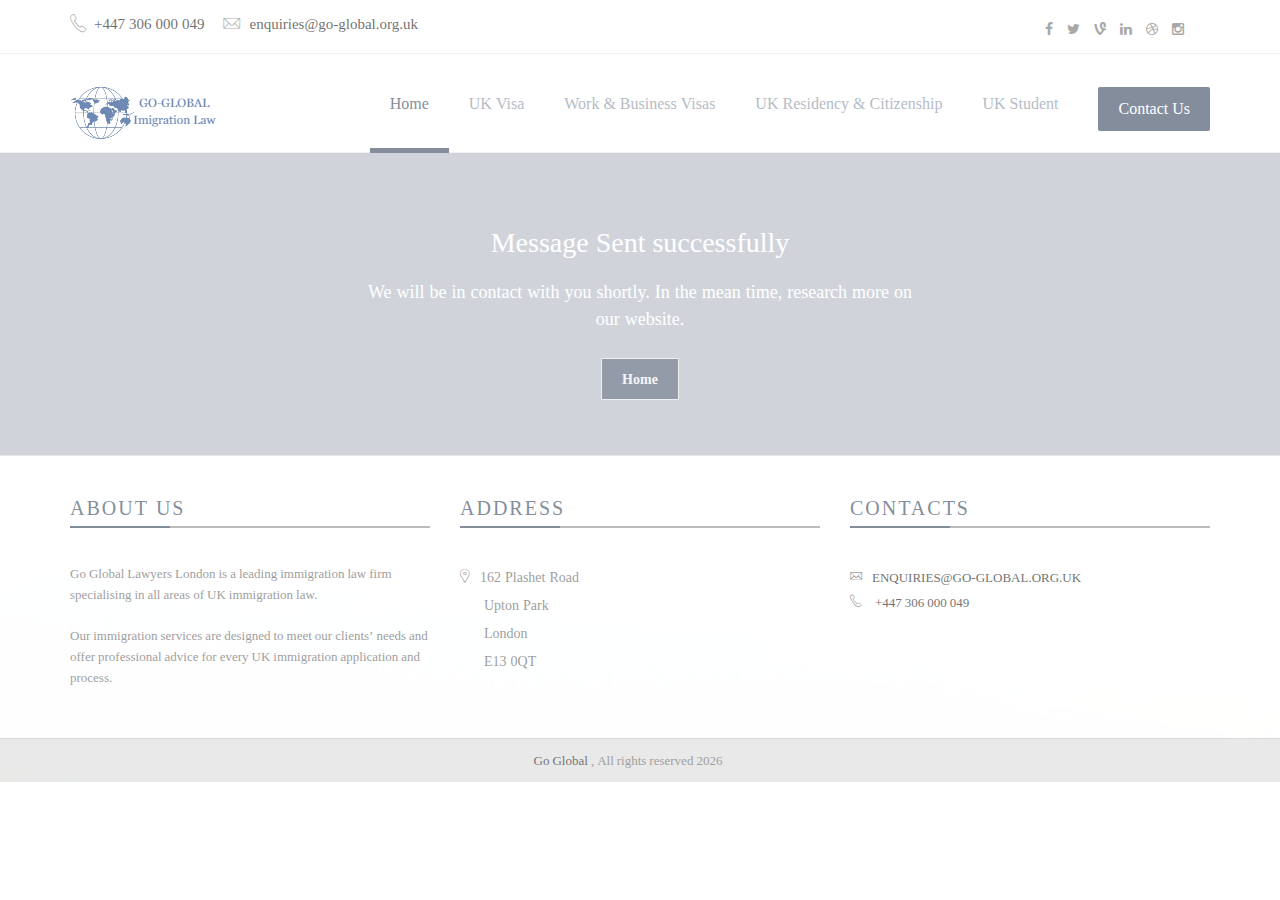
<file: Success.html>
<!DOCTYPE html>
<!--[if lt IE 7]>      <html class="no-js lt-ie9 lt-ie8 lt-ie7"> <![endif]-->
<!--[if IE 7]>         <html class="no-js lt-ie9 lt-ie8"> <![endif]-->
<!--[if IE 8]>         <html class="no-js lt-ie9"> <![endif]-->
<!--[if gt IE 8]><!-->
<html class="no-js">
<!--<![endif]-->

<head>
    <meta charset="utf-8">
    <meta http-equiv="X-UA-Compatible" content="IE=edge">
    <title>Go Global | Successfully Sent</title>
    <meta name="description" content=" Go Global">
    <meta name="author" content="Haroon">
    <meta name="keyword" content="Lawyers, Go Global">
    <meta name="viewport" content="width=device-width, initial-scale=1">

    <link href='http://fonts.googleapis.com/css?family=Open+Sans:400,300,700,800' rel='stylesheet' type='text/css'>

    <!-- Place favicon.ico  the root directory -->
    <link rel="shortcut icon" href="./assets/img/favicon.ico" type="image/x-icon">
    <link rel="icon" href="./assets/img/favicon.ico" type="image/x-icon">



    <link rel="stylesheet" href="assets/css/normalize.css">
    <link rel="stylesheet" href="assets/css/font-awesome.min.css">
    <link rel="stylesheet" href="assets/css/fontello.css">
    <link href="assets/fonts/icon-7-stroke/css/pe-icon-7-stroke.css" rel="stylesheet">
    <link href="assets/fonts/icon-7-stroke/css/helper.css" rel="stylesheet">
    <link href="assets/css/animate.css" rel="stylesheet" media="screen">
    <link rel="stylesheet" href="assets/css/bootstrap-select.min.css">
    <link rel="stylesheet" href="bootstrap/css/bootstrap.min.css">
    <link rel="stylesheet" href="assets/css/icheck.min_all.css">
    <link rel="stylesheet" href="assets/css/price-range.css">
    <link rel="stylesheet" href="assets/css/owl.carousel.css">
    <link rel="stylesheet" href="assets/css/owl.theme.css">
    <link rel="stylesheet" href="assets/css/owl.transitions.css">
    <link rel="stylesheet" href="assets/css/style.css">
    <link rel="stylesheet" href="assets/css/responsive.css">
</head>

<body>

    <div id="preloader">
        <div id="status">&nbsp;</div>
    </div>
    <!-- Body content -->


    <div class="header-connect">
        <div class="container">
            <div class="row">
                <div class="col-md-5 col-sm-8  col-xs-12">
                    <div class="header-half header-call">
                        <p>
                            <span><i class="pe-7s-call"></i> <a href="tel:07306000049"
                                    style="font-weight: lighter; color:black;">+447 306 000 049</a></span>
                            <span><i class="pe-7s-mail"></i> <a
                                    href="mailto:enquiries@go-global.org.uk?subject=Type you problem"
                                    style="font-weight: lighter; color:black;"> enquiries@go-global.org.uk</a></span>
                        </p>
                    </div>
                </div>
                <div class="col-md-2 col-md-offset-5  col-sm-3 col-sm-offset-1  col-xs-12">
                    <div class="header-half header-social">
                        <ul class="list-inline">
                            <li><a href="#"><i class="fa fa-facebook"></i></a></li>
                            <li><a href="#"><i class="fa fa-twitter"></i></a></li>
                            <li><a href="#"><i class="fa fa-vine"></i></a></li>
                            <li><a href="#"><i class="fa fa-linkedin"></i></a></li>
                            <li><a href="#"><i class="fa fa-dribbble"></i></a></li>
                            <li><a href="#"><i class="fa fa-instagram"></i></a></li>
                        </ul>
                    </div>
                </div>
            </div>
        </div>
    </div>
    <!--End top header -->
    <nav class="navbar navbar-default ">
        <div class="container">
            <!-- Brand and toggle get grouped for better mobile display -->
            <div class="navbar-header">
                <button type="button" class="navbar-toggle collapsed" data-toggle="collapse" data-target="#navigation">
                    <span class="sr-only">Toggle navigation</span>
                    <span class="icon-bar"></span>
                    <span class="icon-bar"></span>
                    <span class="icon-bar"></span>
                </button>
                <a class="navbar-brand" href="index.html"><img src="assets/img/logo3.png" alt=""></a>
            </div>

            <!-- Collect the nav links, forms, and other content for toggling -->
            <div class="collapse navbar-collapse yamm" id="navigation">
                <div class="button navbar-right">
                    <!-- <button class="navbar-btn nav-button wow login" onclick=" window.open('register.html')"
                        data-wow-delay="0s">Login</button> -->
                    <button class="navbar-btn nav-button wow" onclick=" window.open('contact.html')"
                        data-wow-delay="0s">Contact Us</button>
                </div>
                <ul class="main-nav nav navbar-nav navbar-right">
                    <li class="ymm-sw" data-wow-delay="0s">
                        <a href="index.html" class="active">Home </a>
                    </li>

                    <li><a class="" href="./origin.html">UK Visa</a></li>
                    <li><a class="" href="./origin.html">Work & Business Visas</a></li>
                    <li><a class="" href="./origin.html">UK Residency & Citizenship</a></li>

                    <li><a class="" href="./origin.html">UK Student</a></li>

                    <!-- <li><a href="contact.html">Contact US</a></li> -->
                </ul>
            </div><!-- /.navbar-collapse -->
        </div><!-- /.container-fluid -->
    </nav>
    <!-- End of nav bar -->










    <div class="content-area error-page" style="background-color: #adb4be; padding-bottom: 55px;">
        <div class="container">
            <div class="row">
                <div class="col-md-10 col-md-offset-1 col-sm-12 text-center page-title">
                    <h3>Message Sent successfully</h3>
                    <p>We will be in contact with you shortly. In the mean time, research more on our website.</p>
                    <a href="index.html" class="btn btn-default" style="color: white;">Home</a>
                </div>
            </div>
        </div>
    </div>




    <!-- Footer area-->
    <!-- Footer area-->
    <div class="footer-area">

        <div class=" footer">
            <div class="container">
                <div class="row">

                    <div class="col-md-4 col-sm-6 ">
                        <div class="single-footer">
                            <h4>About us </h4>
                            <div class="footer-title-line"></div>

                            <!-- <img src="assets/img/logo1.png" alt=""> -->
                            <p>Go Global Lawyers London is a leading immigration law firm specialising in all areas of
                                UK immigration law.</p>
                            <p>Our immigration services are designed to meet our clients’ needs and offer professional
                                advice for every UK immigration application and process.</p>

                        </div>
                    </div>
                    <div class="col-md-4 col-sm-6">
                        <div class="single-footer">
                            <h4>Address </h4>
                            <div class="footer-title-line"></div>
                            <ul class="footer-adress">
                                <li>
                                    <i class="pe-7s-map-marker strong"> </i>162 Plashet Road
                                    <br>&nbsp;&nbsp;&nbsp;&nbsp;&nbsp;&nbsp;Upton
                                    Park<br>&nbsp;&nbsp;&nbsp;&nbsp;&nbsp;&nbsp;London<br>&nbsp;&nbsp;&nbsp;&nbsp;&nbsp;&nbsp;E13
                                    0QT
                                </li>


                            </ul>
                        </div>
                    </div>
                    <div class="col-md-4 col-sm-6">
                        <div class="single-footer">
                            <h4>Contacts </h4>
                            <div class="footer-title-line"></div>
                            <ul class="footer-adress">
                                <li><i class="pe-7s-mail"></i><a
                                        href="mailto:enquiries@go-global.org.uk?subject=Type you problem"
                                        style="font-weight: lighter; color:black;">enquiries@go-global.org.uk</a></li>

                                <li><i class="pe-7s-call strong"></i> <a href="tel:07306000049"
                                        style="font-weight: lighter; color:black;">+447 306 000 049</a></li>
                            </ul>
                        </div>
                    </div>


                </div>
            </div>
        </div>

        <div class="footer-copy text-center">
            <div class="container">
                <div class="row">
                    <div class="center">
                        <span> &copy; <a href="#">Go Global</a> , All rights reserved <span id="copyright">
                                <script>document.getElementById('copyright').appendChild(document.createTextNode(new Date().getFullYear()))</script>
                            </span></span>
                    </div>
                </div>
            </div>
        </div>

    </div>

    <script src="assets/js/modernizr-2.6.2.min.js"></script>

    <script src="assets/js/jquery-1.10.2.min.js"></script>
    <script src="bootstrap/js/bootstrap.min.js"></script>
    <script src="assets/js/bootstrap-select.min.js"></script>
    <script src="assets/js/bootstrap-hover-dropdown.js"></script>

    <script src="assets/js/easypiechart.min.js"></script>
    <script src="assets/js/jquery.easypiechart.min.js"></script>

    <script src="assets/js/owl.carousel.min.js"></script>

    <script src="assets/js/wow.js"></script>

    <script src="assets/js/icheck.min.js"></script>
    <script src="assets/js/price-range.js"></script>

    <script src="assets/js/main.js"></script>
    <script>
        // get the element
        const element = document.getElementById('send-button')



        // always checking if the element is clicked, if so, do alert('hello')
        element.addEventListener("click", () => {
            const a520 = document.getElementById('520').value.length != 0
            const a521 = document.getElementById('521').value.length != 0
            const a522 = document.getElementById('522').value.length != 0
            const a523 = document.getElementById('523').value.length != 0
            const a524 = document.getElementById('lunchBegins').value.length != 0
            const a525 = document.getElementById('lunchBegins1').value.length != 0
            if (a520 && a521 && a522 && a523 && a524 && a525) {
                // setTimeout(alert('Your form have been submitted!'), 8000);
            }


        });
    </script>

</body>

</html>
</file>
<file: assets/css/fontello.css>
@font-face {
  font-family: 'fontello';
  src: url('../fonts/fontello/fontello.eot?76007318');
  src: url('../fonts/fontello/fontello.eot?76007318#iefix') format('embedded-opentype'),
       url('../fonts/fontello/fontello.woff?76007318') format('woff'),
       url('../fonts/fontello/fontello.ttf?76007318') format('truetype'),
       url('../fonts/fontello/fontello.svg?76007318#fontello') format('svg');
  font-weight: normal;
  font-style: normal;
}
/* Chrome hack: SVG is rendered more smooth in Windozze. 100% magic, uncomment if you need it. */
/* Note, that will break hinting! In other OS-es font will be not as sharp as it could be */
/*
@media screen and (-webkit-min-device-pixel-ratio:0) {
  @font-face {
    font-family: 'fontello';
    src: url('../font/fontello.svg?76007318#fontello') format('svg');
  }
}
*/
 
 [class^="icon-"]:before, [class*=" icon-"]:before {
  font-family: "fontello";
  font-style: normal;
  font-weight: normal;
  speak: none;
 
  display: inline-block;
  text-decoration: inherit;
  width: 1em;
  margin-right: .2em;
  text-align: center;
  /* opacity: .8; */
 
  /* For safety - reset parent styles, that can break glyph codes*/
  font-variant: normal;
  text-transform: none;
     
  /* fix buttons height, for twitter bootstrap */
  line-height: 1em;
 
  /* Animation center compensation - margins should be symmetric */
  /* remove if not needed */
  margin-left: .2em;
 
  /* you can be more comfortable with increased icons size */
  /* font-size: 120%; */
 
  /* Uncomment for 3D effect */
  /* text-shadow: 1px 1px 1px rgba(127, 127, 127, 0.3); */
}
 
.icon-location:before { content: '\e800'; } /* '' */
.icon-mail:before { content: '\e801'; } /* '' */
.icon-cloud:before { content: '\e802'; } /* '' */
</file>
<file: assets/fonts/icon-7-stroke/css/pe-icon-7-stroke.css>
@font-face {
	font-family: 'Pe-icon-7-stroke';
	src:url('../fonts/Pe-icon-7-stroke.eot?-2irksn');
	src:url('../fonts/Pe-icon-7-stroke.eot?#iefix-2irksn') format('embedded-opentype'),
		url('../fonts/Pe-icon-7-stroke.woff?-2irksn') format('woff'),
		url('../fonts/Pe-icon-7-stroke.ttf?-2irksn') format('truetype'),
		url('../fonts/Pe-icon-7-stroke.svg?-2irksn#Pe-icon-7-stroke') format('svg');
	font-weight: normal;
	font-style: normal;
}

[class^="pe-7s-"], [class*=" pe-7s-"] {
	display: inline-block;
	font-family: 'Pe-icon-7-stroke';
	speak: none;
	font-style: normal;
	font-weight: normal;
	font-variant: normal;
	text-transform: none;
	line-height: 1;

	/* Better Font Rendering =========== */
	-webkit-font-smoothing: antialiased;
	-moz-osx-font-smoothing: grayscale;
}
[class^="pe-6s-"], [class*=" pe-6s-"] {
	display: inline-block;
	font-family: 'Pe-icon-7-stroke';
	speak: none;
	font-style: normal;
	font-weight: normal;
	font-variant: normal;
	text-transform: none;
	line-height: 1;

	/* Better Font Rendering =========== */
	-webkit-font-smoothing: antialiased;
	-moz-osx-font-smoothing: grayscale;
}
.pe-7s-cloud-upload:before {
	content: "\e68a";
}
.pe-7s-cash:before {
	content: "\e68c";
}
.pe-7s-close:before {
	content: "\e680";
}
.pe-7s-bluetooth:before {
	content: "\e68d";
}
.pe-7s-cloud-download:before {
	content: "\e68b";
}
.pe-7s-way:before {
	content: "\e68e";
}
.pe-7s-close-circle:before {
	content: "\e681";
}
.pe-7s-id:before {
	content: "\e68f";
}
.pe-7s-angle-up:before {
	content: "\e682";
}
.pe-7s-wristwatch:before {
	content: "\e690";
}
.pe-7s-angle-up-circle:before {
	content: "\e683";
}
.pe-7s-world:before {
	content: "\e691";
}
.pe-7s-angle-right:before {
	content: "\e684";
}
.pe-7s-volume:before {
	content: "\e692";
}
.pe-7s-angle-right-circle:before {
	content: "\e685";
}
.pe-7s-users:before {
	content: "\e693";
}
.pe-7s-angle-left:before {
	content: "\e686";
}
.pe-7s-user-female:before {
	content: "\e694";
}
.pe-7s-angle-left-circle:before {
	content: "\e687";
}
.pe-7s-up-arrow:before {
	content: "\e695";
}
.pe-7s-angle-down:before {
	content: "\e688";
}
.pe-7s-switch:before {
	content: "\e696";
}
.pe-7s-angle-down-circle:before {
	content: "\e689";
}
.pe-7s-scissors:before {
	content: "\e697";
}
.pe-7s-wallet:before {
	content: "\e600";
}
.pe-7s-safe:before {
	content: "\e698";
}
.pe-7s-volume2:before {
	content: "\e601";
}
.pe-7s-volume1:before {
	content: "\e602";
}
.pe-7s-voicemail:before {
	content: "\e603";
}
.pe-7s-video:before {
	content: "\e604";
}
.pe-7s-user:before {
	content: "\e605";
}
.pe-7s-upload:before {
	content: "\e606";
}
.pe-7s-unlock:before {
	content: "\e607";
}
.pe-7s-umbrella:before {
	content: "\e608";
}
.pe-7s-trash:before {
	content: "\e609";
}
.pe-7s-tools:before {
	content: "\e60a";
}
.pe-7s-timer:before {
	content: "\e60b";
}
.pe-7s-ticket:before {
	content: "\e60c";
}
.pe-7s-target:before {
	content: "\e60d";
}
.pe-7s-sun:before {
	content: "\e60e";
}
.pe-7s-study:before {
	content: "\e60f";
}
.pe-7s-stopwatch:before {
	content: "\e610";
}
.pe-7s-star:before {
	content: "\e611";
}
.pe-7s-speaker:before {
	content: "\e612";
}
.pe-7s-signal:before {
	content: "\e613";
}
.pe-7s-shuffle:before {
	content: "\e614";
}
.pe-7s-shopbag:before {
	content: "\e615";
}
.pe-7s-share:before {
	content: "\e616";
}
.pe-7s-server:before {
	content: "\e617";
}
.pe-7s-search:before {
	content: "\e618";
}
.pe-7s-film:before {
	content: "\e6a5";
}
.pe-7s-science:before {
	content: "\e619";
}
.pe-7s-disk:before {
	content: "\e6a6";
}
.pe-7s-ribbon:before {
	content: "\e61a";
}
.pe-7s-repeat:before {
	content: "\e61b";
}
.pe-7s-refresh:before {
	content: "\e61c";
}
.pe-7s-add-user:before {
	content: "\e6a9";
}
.pe-7s-refresh-cloud:before {
	content: "\e61d";
}
.pe-7s-paperclip:before {
	content: "\e69c";
}
.pe-7s-radio:before {
	content: "\e61e";
}
.pe-7s-note2:before {
	content: "\e69d";
}
.pe-7s-print:before {
	content: "\e61f";
}
.pe-7s-network:before {
	content: "\e69e";
}
.pe-7s-prev:before {
	content: "\e620";
}
.pe-7s-mute:before {
	content: "\e69f";
}
.pe-7s-power:before {
	content: "\e621";
}
.pe-7s-medal:before {
	content: "\e6a0";
}
.pe-7s-portfolio:before {
	content: "\e622";
}
.pe-7s-like2:before {
	content: "\e6a1";
}
.pe-7s-plus:before {
	content: "\e623";
}
.pe-7s-left-arrow:before {
	content: "\e6a2";
}
.pe-7s-play:before {
	content: "\e624";
}
.pe-7s-key:before {
	content: "\e6a3";
}
.pe-7s-plane:before {
	content: "\e625";
}
.pe-7s-joy:before {
	content: "\e6a4";
}
.pe-7s-photo-gallery:before {
	content: "\e626";
}
.pe-7s-pin:before {
	content: "\e69b";
}
.pe-7s-phone:before {
	content: "\e627";
}
.pe-7s-plug:before {
	content: "\e69a";
}
.pe-7s-pen:before {
	content: "\e628";
}
.pe-7s-right-arrow:before {
	content: "\e699";
}
.pe-7s-paper-plane:before {
	content: "\e629";
}
.pe-7s-delete-user:before {
	content: "\e6a7";
}
.pe-7s-paint:before {
	content: "\e62a";
}
.pe-7s-bottom-arrow:before {
	content: "\e6a8";
}
.pe-7s-notebook:before {
	content: "\e62b";
}
.pe-7s-note:before {
	content: "\e62c";
}
.pe-7s-next:before {
	content: "\e62d";
}
.pe-7s-news-paper:before {
	content: "\e62e";
}
.pe-7s-musiclist:before {
	content: "\e62f";
}
.pe-7s-music:before {
	content: "\e630";
}
.pe-7s-mouse:before {
	content: "\e631";
}
.pe-7s-more:before {
	content: "\e632";
}
.pe-7s-moon:before {
	content: "\e633";
}
.pe-7s-monitor:before {
	content: "\e634";
}
.pe-7s-micro:before {
	content: "\e635";
}
.pe-7s-menu:before {
	content: "\e636";
}
.pe-7s-map:before {
	content: "\e637";
}
.pe-7s-map-marker:before {
	content: "\e638";
}
.pe-7s-mail:before {
	content: "\e639";
}
.pe-7s-mail-open:before {
	content: "\e63a";
}
.pe-7s-mail-open-file:before {
	content: "\e63b";
}
.pe-7s-magnet:before {
	content: "\e63c";
}
.pe-7s-loop:before {
	content: "\e63d";
}
.pe-7s-look:before {
	content: "\e63e";
}
.pe-7s-lock:before {
	content: "\e63f";
}
.pe-7s-lintern:before {
	content: "\e640";
}
.pe-7s-link:before {
	content: "\e641";
}
.pe-7s-like:before {
	content: "\e642";
}
.pe-7s-light:before {
	content: "\e643";
}
.pe-7s-less:before {
	content: "\e644";
}
.pe-7s-keypad:before {
	content: "\e645";
}
.pe-7s-junk:before {
	content: "\e646";
}
.pe-7s-info:before {
	content: "\e647";
}
.pe-7s-home:before {
	content: "\e648";
}
.pe-7s-help2:before {
	content: "\e649";
}
.pe-7s-help1:before {
	content: "\e64a";
}
.pe-7s-graph3:before {
	content: "\e64b";
}
.pe-7s-graph2:before {
	content: "\e64c";
}
.pe-7s-graph1:before {
	content: "\e64d";
}
.pe-7s-graph:before {
	content: "\e64e";
}
.pe-7s-global:before {
	content: "\e64f";
}
.pe-7s-gleam:before {
	content: "\e650";
}
.pe-7s-glasses:before {
	content: "\e651";
}
.pe-7s-gift:before {
	content: "\e652";
}
.pe-7s-folder:before {
	content: "\e653";
}
.pe-7s-flag:before {
	content: "\e654";
}
.pe-7s-filter:before {
	content: "\e655";
}
.pe-7s-file:before {
	content: "\e656";
}
.pe-7s-expand1:before {
	content: "\e657";
}
.pe-7s-exapnd2:before {
	content: "\e658";
}
.pe-7s-edit:before {
	content: "\e659";
}
.pe-7s-drop:before {
	content: "\e65a";
}
.pe-7s-drawer:before {
	content: "\e65b";
}
.pe-7s-download:before {
	content: "\e65c";
}
.pe-7s-display2:before {
	content: "\e65d";
}
.pe-7s-display1:before {
	content: "\e65e";
}
.pe-7s-diskette:before {
	content: "\e65f";
}
.pe-7s-date:before {
	content: "\e660";
}
.pe-7s-cup:before {
	content: "\e661";
}
.pe-7s-culture:before {
	content: "\e662";
}
.pe-7s-crop:before {
	content: "\e663";
}
.pe-7s-credit:before {
	content: "\e664";
}
.pe-7s-copy-file:before {
	content: "\e665";
}
.pe-7s-config:before {
	content: "\e666";
}
.pe-7s-compass:before {
	content: "\e667";
}
.pe-7s-comment:before {
	content: "\e668";
}
.pe-7s-coffee:before {
	content: "\e669";
}
.pe-7s-cloud:before {
	content: "\e66a";
}
.pe-7s-clock:before {
	content: "\e66b";
}
.pe-6s-clock:before {
	content: "\e66b";
}
.pe-7s-check:before {
	content: "\e66c";
}
.pe-7s-chat:before {
	content: "\e66d";
}
.pe-7s-cart:before {
	content: "\e66e";
}
.pe-7s-camera:before {
	content: "\e66f";
}
.pe-7s-call:before {
	content: "\e670";
}
.pe-7s-calculator:before {
	content: "\e671";
}
.pe-7s-browser:before {
	content: "\e672";
}
.pe-7s-box2:before {
	content: "\e673";
}
.pe-7s-box1:before {
	content: "\e674";
}
.pe-7s-bookmarks:before {
	content: "\e675";
}
.pe-7s-bicycle:before {
	content: "\e676";
}
.pe-7s-bell:before {
	content: "\e677";
}
.pe-7s-battery:before {
	content: "\e678";
}
.pe-7s-ball:before {
	content: "\e679";
}
.pe-7s-back:before {
	content: "\e67a";
}
.pe-7s-attention:before {
	content: "\e67b";
}
.pe-7s-anchor:before {
	content: "\e67c";
}
.pe-7s-albums:before {
	content: "\e67d";
}
.pe-7s-alarm:before {
	content: "\e67e";
}
.pe-7s-airplay:before {
	content: "\e67f";
}
</file>
<file: assets/css/icheck.min_all.css>
/* iCheck plugin Square skin
----------------------------------- */
.icheckbox_square,
.iradio_square {
    display: inline-block;
    *display: inline;
    vertical-align: middle;
    margin: 0;
    padding: 0;
    width: 22px;
    height: 22px;
    background: url(../../assets/img/skin/square.png) no-repeat;
    border: none;
    cursor: pointer;
}

.icheckbox_square {
    background-position: 0 0;
}
    .icheckbox_square.hover {
        background-position: -24px 0;
    }
    .icheckbox_square.checked {
        background-position: -48px 0;
    }
    .icheckbox_square.disabled {
        background-position: -72px 0;
        cursor: default;
    }
    .icheckbox_square.checked.disabled {
        background-position: -96px 0;
    }

.iradio_square {
    background-position: -120px 0;
}
    .iradio_square.hover {
        background-position: -144px 0;
    }
    .iradio_square.checked {
        background-position: -168px 0;
    }
    .iradio_square.disabled {
        background-position: -192px 0;
        cursor: default;
    }
    .iradio_square.checked.disabled {
        background-position: -216px 0;
    }

/* HiDPI support */
@media (-o-min-device-pixel-ratio: 5/4), (-webkit-min-device-pixel-ratio: 1.25), (min-resolution: 120dpi) {
    .icheckbox_square,
    .iradio_square {
        background-image: url(../../assets/img/skin/square@2x.png);
        -webkit-background-size: 240px 24px;
        background-size: 240px 24px;
    }
}

/* red */
.icheckbox_square-red,
.iradio_square-red {
    display: inline-block;
    *display: inline;
    vertical-align: middle;
    margin: 0;
    padding: 0;
    width: 22px;
    height: 22px;
    background: url(../../assets/img/skin/red.png) no-repeat;
    border: none;
    cursor: pointer;
}

.icheckbox_square-red {
    background-position: 0 0;
}
    .icheckbox_square-red.hover {
        background-position: -24px 0;
    }
    .icheckbox_square-red.checked {
        background-position: -48px 0;
    }
    .icheckbox_square-red.disabled {
        background-position: -72px 0;
        cursor: default;
    }
    .icheckbox_square-red.checked.disabled {
        background-position: -96px 0;
    }

.iradio_square-red {
    background-position: -120px 0;
}
    .iradio_square-red.hover {
        background-position: -144px 0;
    }
    .iradio_square-red.checked {
        background-position: -168px 0;
    }
    .iradio_square-red.disabled {
        background-position: -192px 0;
        cursor: default;
    }
    .iradio_square-red.checked.disabled {
        background-position: -216px 0;
    }

/* HiDPI support */
@media (-o-min-device-pixel-ratio: 5/4), (-webkit-min-device-pixel-ratio: 1.25), (min-resolution: 120dpi) {
    .icheckbox_square-red,
    .iradio_square-red {
        background-image: url(../../assets/img/skin/red@2x.png);
        -webkit-background-size: 240px 24px;
        background-size: 240px 24px;
    }
}

/* green */
.icheckbox_square-green,
.iradio_square-green {
    display: inline-block;
    *display: inline;
    vertical-align: middle;
    margin: 0;
    padding: 0;
    width: 22px;
    height: 22px;
    background: url(../../assets/img/skin/green.png) no-repeat;
    border: none;
    cursor: pointer;
}

.icheckbox_square-green {
    background-position: 0 0;
}
    .icheckbox_square-green.hover {
        background-position: -24px 0;
    }
    .icheckbox_square-green.checked {
        background-position: -48px 0;
    }
    .icheckbox_square-green.disabled {
        background-position: -72px 0;
        cursor: default;
    }
    .icheckbox_square-green.checked.disabled {
        background-position: -96px 0;
    }

.iradio_square-green {
    background-position: -120px 0;
}
    .iradio_square-green.hover {
        background-position: -144px 0;
    }
    .iradio_square-green.checked {
        background-position: -168px 0;
    }
    .iradio_square-green.disabled {
        background-position: -192px 0;
        cursor: default;
    }
    .iradio_square-green.checked.disabled {
        background-position: -216px 0;
    }

/* HiDPI support */
@media (-o-min-device-pixel-ratio: 5/4), (-webkit-min-device-pixel-ratio: 1.25), (min-resolution: 120dpi) {
    .icheckbox_square-green,
    .iradio_square-green {
        background-image: url(../../assets/img/skin/green@2x.png);
        -webkit-background-size: 240px 24px;
        background-size: 240px 24px;
    }
}

/* blue */
.icheckbox_square-blue,
.iradio_square-blue {
    display: inline-block;
    *display: inline;
    vertical-align: middle;
    margin: 0;
    padding: 0;
    width: 22px;
    height: 22px;
    background: url(../../assets/img/skin/blue.png) no-repeat;
    border: none;
    cursor: pointer;
}

.icheckbox_square-blue {
    background-position: 0 0;
}
    .icheckbox_square-blue.hover {
        background-position: -24px 0;
    }
    .icheckbox_square-blue.checked {
        background-position: -48px 0;
    }
    .icheckbox_square-blue.disabled {
        background-position: -72px 0;
        cursor: default;
    }
    .icheckbox_square-blue.checked.disabled {
        background-position: -96px 0;
    }

.iradio_square-blue {
    background-position: -120px 0;
}
    .iradio_square-blue.hover {
        background-position: -144px 0;
    }
    .iradio_square-blue.checked {
        background-position: -168px 0;
    }
    .iradio_square-blue.disabled {
        background-position: -192px 0;
        cursor: default;
    }
    .iradio_square-blue.checked.disabled {
        background-position: -216px 0;
    }

/* HiDPI support */
@media (-o-min-device-pixel-ratio: 5/4), (-webkit-min-device-pixel-ratio: 1.25), (min-resolution: 120dpi) {
    .icheckbox_square-blue,
    .iradio_square-blue {
        background-image: url(../../assets/img/skin/blue@2x.png);
        -webkit-background-size: 240px 24px;
        background-size: 240px 24px;
    }
}

/* aero */
.icheckbox_square-aero,
.iradio_square-aero {
    display: inline-block;
    *display: inline;
    vertical-align: middle;
    margin: 0;
    padding: 0;
    width: 22px;
    height: 22px;
    background: url(../../assets/img/skin/aero.png) no-repeat;
    border: none;
    cursor: pointer;
}

.icheckbox_square-aero {
    background-position: 0 0;
}
    .icheckbox_square-aero.hover {
        background-position: -24px 0;
    }
    .icheckbox_square-aero.checked {
        background-position: -48px 0;
    }
    .icheckbox_square-aero.disabled {
        background-position: -72px 0;
        cursor: default;
    }
    .icheckbox_square-aero.checked.disabled {
        background-position: -96px 0;
    }

.iradio_square-aero {
    background-position: -120px 0;
}
    .iradio_square-aero.hover {
        background-position: -144px 0;
    }
    .iradio_square-aero.checked {
        background-position: -168px 0;
    }
    .iradio_square-aero.disabled {
        background-position: -192px 0;
        cursor: default;
    }
    .iradio_square-aero.checked.disabled {
        background-position: -216px 0;
    }

/* HiDPI support */
@media (-o-min-device-pixel-ratio: 5/4), (-webkit-min-device-pixel-ratio: 1.25), (min-resolution: 120dpi) {
    .icheckbox_square-aero,
    .iradio_square-aero {
        background-image: url(../../assets/img/skin/aero@2x.png);
        -webkit-background-size: 240px 24px;
        background-size: 240px 24px;
    }
}

/* grey */
.icheckbox_square-grey,
.iradio_square-grey {
    display: inline-block;
    *display: inline;
    vertical-align: middle;
    margin: 0;
    padding: 0;
    width: 22px;
    height: 22px;
    background: url(../../assets/img/skin/grey.png) no-repeat;
    border: none;
    cursor: pointer;
}

.icheckbox_square-grey {
    background-position: 0 0;
}
    .icheckbox_square-grey.hover {
        background-position: -24px 0;
    }
    .icheckbox_square-grey.checked {
        background-position: -48px 0;
    }
    .icheckbox_square-grey.disabled {
        background-position: -72px 0;
        cursor: default;
    }
    .icheckbox_square-grey.checked.disabled {
        background-position: -96px 0;
    }

.iradio_square-grey {
    background-position: -120px 0;
}
    .iradio_square-grey.hover {
        background-position: -144px 0;
    }
    .iradio_square-grey.checked {
        background-position: -168px 0;
    }
    .iradio_square-grey.disabled {
        background-position: -192px 0;
        cursor: default;
    }
    .iradio_square-grey.checked.disabled {
        background-position: -216px 0;
    }

/* HiDPI support */
@media (-o-min-device-pixel-ratio: 5/4), (-webkit-min-device-pixel-ratio: 1.25), (min-resolution: 120dpi) {
    .icheckbox_square-grey,
    .iradio_square-grey {
        background-image: url(../../assets/img/skin/grey@2x.png);
        -webkit-background-size: 240px 24px;
        background-size: 240px 24px;
    }
}

/* orange */
.icheckbox_square-orange,
.iradio_square-orange {
    display: inline-block;
    *display: inline;
    vertical-align: middle;
    margin: 0;
    padding: 0;
    width: 22px;
    height: 22px;
    background: url(../../assets/img/skin/orange.png) no-repeat;
    border: none;
    cursor: pointer;
}

.icheckbox_square-orange {
    background-position: 0 0;
}
    .icheckbox_square-orange.hover {
        background-position: -24px 0;
    }
    .icheckbox_square-orange.checked {
        background-position: -48px 0;
    }
    .icheckbox_square-orange.disabled {
        background-position: -72px 0;
        cursor: default;
    }
    .icheckbox_square-orange.checked.disabled {
        background-position: -96px 0;
    }

.iradio_square-orange {
    background-position: -120px 0;
}
    .iradio_square-orange.hover {
        background-position: -144px 0;
    }
    .iradio_square-orange.checked {
        background-position: -168px 0;
    }
    .iradio_square-orange.disabled {
        background-position: -192px 0;
        cursor: default;
    }
    .iradio_square-orange.checked.disabled {
        background-position: -216px 0;
    }

/* HiDPI support */
@media (-o-min-device-pixel-ratio: 5/4), (-webkit-min-device-pixel-ratio: 1.25), (min-resolution: 120dpi) {
    .icheckbox_square-orange,
    .iradio_square-orange {
        background-image: url(../../assets/img/skin/orange@2x.png);
        -webkit-background-size: 240px 24px;
        background-size: 240px 24px;
    }
}

/* yellow */
.icheckbox_square-yellow,
.iradio_square-yellow {
    display: inline-block;
    *display: inline;
    vertical-align: middle;
    margin: 0;
    padding: 0;
    width: 22px;
    height: 22px;
    background: url(../../assets/img/skin/yellow.png) no-repeat;
    border: none;
    cursor: pointer;
}

.icheckbox_square-yellow {
    background-position: 0 0;
}
    .icheckbox_square-yellow.hover {
        background-position: -24px 0;
    }
    .icheckbox_square-yellow.checked {
        background-position: -48px 0;
    }
    .icheckbox_square-yellow.disabled {
        background-position: -72px 0;
        cursor: default;
    }
    .icheckbox_square-yellow.checked.disabled {
        background-position: -96px 0;
    }

.iradio_square-yellow {
    background-position: -120px 0;
}
    .iradio_square-yellow.hover {
        background-position: -144px 0;
    }
    .iradio_square-yellow.checked {
        background-position: -168px 0;
    }
    .iradio_square-yellow.disabled {
        background-position: -192px 0;
        cursor: default;
    }
    .iradio_square-yellow.checked.disabled {
        background-position: -216px 0;
    }

/* HiDPI support */
@media (-o-min-device-pixel-ratio: 5/4), (-webkit-min-device-pixel-ratio: 1.25), (min-resolution: 120dpi) {
    .icheckbox_square-yellow,
    .iradio_square-yellow {
        background-image: url(../../assets/img/skin/yellow@2x.png);
        -webkit-background-size: 240px 24px;
        background-size: 240px 24px;
    }
}

/* pink */
.icheckbox_square-pink,
.iradio_square-pink {
    display: inline-block;
    *display: inline;
    vertical-align: middle;
    margin: 0;
    padding: 0;
    width: 22px;
    height: 22px;
    background: url(../../assets/img/skin/pink.png) no-repeat;
    border: none;
    cursor: pointer;
}

.icheckbox_square-pink {
    background-position: 0 0;
}
    .icheckbox_square-pink.hover {
        background-position: -24px 0;
    }
    .icheckbox_square-pink.checked {
        background-position: -48px 0;
    }
    .icheckbox_square-pink.disabled {
        background-position: -72px 0;
        cursor: default;
    }
    .icheckbox_square-pink.checked.disabled {
        background-position: -96px 0;
    }

.iradio_square-pink {
    background-position: -120px 0;
}
    .iradio_square-pink.hover {
        background-position: -144px 0;
    }
    .iradio_square-pink.checked {
        background-position: -168px 0;
    }
    .iradio_square-pink.disabled {
        background-position: -192px 0;
        cursor: default;
    }
    .iradio_square-pink.checked.disabled {
        background-position: -216px 0;
    }

/* HiDPI support */
@media (-o-min-device-pixel-ratio: 5/4), (-webkit-min-device-pixel-ratio: 1.25), (min-resolution: 120dpi) {
    .icheckbox_square-pink,
    .iradio_square-pink {
        background-image: url(../../assets/img/skin/pink@2x.png);
        -webkit-background-size: 240px 24px;
        background-size: 240px 24px;
    }
}

/* purple */
.icheckbox_square-purple,
.iradio_square-purple {
    display: inline-block;
    *display: inline;
    vertical-align: middle;
    margin: 0;
    padding: 0;
    width: 22px;
    height: 22px;
    background: url(../../assets/img/skin/purple.png) no-repeat;
    border: none;
    cursor: pointer;
}

.icheckbox_square-purple {
    background-position: 0 0;
}
    .icheckbox_square-purple.hover {
        background-position: -24px 0;
    }
    .icheckbox_square-purple.checked {
        background-position: -48px 0;
    }
    .icheckbox_square-purple.disabled {
        background-position: -72px 0;
        cursor: default;
    }
    .icheckbox_square-purple.checked.disabled {
        background-position: -96px 0;
    }

.iradio_square-purple {
    background-position: -120px 0;
}
    .iradio_square-purple.hover {
        background-position: -144px 0;
    }
    .iradio_square-purple.checked {
        background-position: -168px 0;
    }
    .iradio_square-purple.disabled {
        background-position: -192px 0;
        cursor: default;
    }
    .iradio_square-purple.checked.disabled {
        background-position: -216px 0;
    }

/* HiDPI support */
@media (-o-min-device-pixel-ratio: 5/4), (-webkit-min-device-pixel-ratio: 1.25), (min-resolution: 120dpi), (min-resolution: 1.25dppx) {
    .icheckbox_square-purple,
    .iradio_square-purple {
        background-image: url(../../assets/img/skin/purple@2x.png);
        -webkit-background-size: 240px 24px;
        background-size: 240px 24px;
    }
}
</file>
<file: assets/css/responsive.css>
@media (max-width: 480px){

    .welcome_text .page-title h2 {
        color: #9B9B9B;
        text-transform: uppercase;
        background-color: #FFF;
        top: 126px;
        right: 26px;
        font-weight: 500;
        font-size: 27px;
        padding: 35px 10px;
        height: 100px;
        position: initial;
        width: 100%;
        border-radius: 0px;
    }
    .asks-first { 
        padding: 15px;
        margin-bottom: 10px;

    }
    .asks-first-info {
        color: #FFF;
        margin: 5px;
    }
    .welcome-circle {
        background-color: transparent;
        display: inline-block;
        height: 50px;
        width: 50px;
        border-radius: 100%;
        margin: -18px 0px;
        border: 10px solid #FFF;
        position: relative;
        z-index: 1000;
    }
    .welcome-estate {
        background-color: #FFF;
        padding: 10px 0px;
        text-align: center;
        fill: #FFF;
    }
    .Welcome-area .container .Welcome-entry {
        padding: 10px 5px 65px;
        overflow: hidden;
    }

    .header-connect { 
        text-align: center;
    }
    .register-area {
    padding: 50px 0px;
}
  .register-area .col-md-6 {
        margin-bottom: 15px;
    }
    .navbar-default .navbar-nav > li > a.active::after {
        background-color:#FFF !important; 
    }
    .navbar-default .navbar-nav > li > a::after {
        background-color: #FFF !important;
    }
    .slider-content {
        top: 10%;
    }
    .search-btn, .toggle-btn { 
        margin-bottom: 15px;
    }
    .proerty-th {
        margin-left: 0px;
    }

    .header-call p span{
        margin-right: 10px;
        font-size: 12px;
    }
    .header-call p span i{
        font-size: 14px;
    }
    .header-social ul{
        padding-top: 0px;
    }
    .header-social ul li a{
        font-size: 12px;
    }
    .navbar .container{
        padding: 10px 15px;
    }
    .navbar{
        min-height: 75px;
    }
    .navbar-collapse {
        margin-top: 15px;
    }
    /* .navbar-brand img{
        width: 110px;
    } */
    .navbar-default .navbar-nav > li > a {
        font-size: 13px;
    }
    .nav-button{
        font-size: 13px;
        padding: 6px 13px;
    }
    .navbar-nav > li > a{
        padding-left: 15px;
        padding-right: 6px;
    }
    .main-nav{
        padding-top: 4px;
    }
    .navbar-default .navbar-nav > li > a.active::after{
        bottom: -2px;
        height: 2px;
        width: 100%;
    }
    .navbar-default .navbar-nav > li > a::after{
        bottom: -2px;
        height: 2px;
    }
    .slider-area .container{
        padding: 0px 25px;
    }

    .slider-content {
        padding: 10px;
    }
    .search-toggle .mar-l-20 {
        margin-left: 0px;
    }
    .prop-btm-sheaerch{
        display: block;
        margin: 0 auto;
    }
    .slider-content h2{
        font-size: 21px;
        margin-bottom: 15px;
    }
    .slider-content p{
        font-size: 12px;
        margin-bottom: 18px;
    }
    .search-form{
        padding: 15px;
    }
    .search-form .form-inline .form-group {
        width: 100%; 
    }
    .bootstrap-select:not([class*="col-"]):not([class*="form-control"]):not(.input-group-btn) {
        width: 100%;  
    }
    .bootstrap-select button.dropdown-toggle { 
        width: 100%;
    }
    .search-form .search-toggle {
        margin-top: 15px;
        overflow: hidden;

        padding: 0px;
    }
    .form-inline .form-control, .form-inline .form-control { 
        width: 100%;
    }

    .slider-content {
        top: 5%;
    }
    .slider-area{
        height:440px; 
    }

    .home-area-1 { 
        padding-top: 65px;
    }
    #bg-slider .item img {
        height: 440px;
    }
    .slider .owl-pagination {
        bottom: 165px;
        right: 0;
        width: 30px;
    }
    .page-title{
        padding-top: 50px;
    }
    .page-title h2 {
        font-size: 20px;
        margin-top: 2px;
    }

    .page-title h5 {
        font-size: 12px;
    }
    .page-title p {
        font-size: 12px;
        line-height: 20px;
        margin-top: 10px;
        padding: 0 5%
    } 

    .nav > li > a {
        padding: 8px 10px;
    }
    .nav-tabs > li > a {
        font-size: 12px;
    }
    .tab-content ul li {
        height: 235px;
        margin-bottom: 20px;
        width: 219px;
    }
    .tab-content ul li a img {
        height: 100%;
        width: 100%;
    }
    .overlay {
        height: 235px;
        top: -104px;
    }

    .client-text {
        margin-left: 8px;
        padding: 20px 16px;
    }
    .client-face > img {
        border: 2px solid #fff;
        width: 60px;
    }
    .testimonial .item .client-face {
        right: 15px;
        top: 100px;
    }
    .footer-copy{
        padding: 0 20px;
    }
    .single-footer {
        margin-top: 35px;
    }
    .single-footer img {
        width: 150px;
    }
    .single-footer p {
        font-size: 15px;
    } 
    .footer-copy span {
        margin-left: 10px;
        margin-right: 10px;
        font-size: 12px;
    }
    .single-footer ul li {
        margin-bottom: 5px;
    }
    .single-footer ul li a {
        font-size: 13px;
    }
    .client-text p {
        line-height: 20px;
        font-size: 13px;
    }
    .client-text h4 {
        font-size: 13px;
    }
    .client-text h4 i {
        font-size: 11px;
    }

    .home-lager-shearch .large-search {
        padding: 10px;
    }
    .home-lager-shearch{
        padding-top: 0px;
        margin-top: -200px;
    }
    .properties-area .pr0 {
        padding-right: 15px !important;
    }

    .proerty-th-list .col-md-4 .item-thumb img { 
        height: 285px; 
        width: 100%;
        padding-right: 14px;
    }
    .pl0 {
        padding-left: 15px !important;
    }
    .layout-switcher { 
        display: none;
    }
    .proerty-th-list p { 
        padding-top: 10px; 
    }
}


@media (min-width: 480px) and (max-width: 767px){

    .welcome_text .page-title h2 {
        color: #9B9B9B;
        text-transform: uppercase;
        background-color: #FFF;
        top: 126px;
        right: 26px;
        font-weight: 500;
        font-size: 27px;
        padding: 35px 10px;
        height: 100px;
        position: initial;
        width: 100%;
        border-radius: 0px;
    }
    .asks-first { 
        padding: 15px;
        margin-bottom: 10px;
    }
    .asks-first-info {
        color: #FFF;
        margin: 5px;
    }
    .welcome-circle {
        background-color: transparent;
        display: inline-block;
        height: 50px;
        width: 50px;
        border-radius: 100%;
        margin: -18px 0px;
        border: 10px solid #FFF;
        position: relative;
        z-index: 1000;
    }
    .welcome-estate {
        background-color: #FFF;
        padding: 10px 0px;
        text-align: center;
        fill: #FFF;
    }
    .Welcome-area .container .Welcome-entry {
        padding: 10px 5px 65px;
        overflow: hidden;
    }

    .header-connect { 
        text-align: center;
    }
    .home-lager-shearch .large-search {
        padding: 10px;
    }
    .home-lager-shearch{
        padding-top: 0px;
        margin-top: -200px;
    }
    .navbar-default .navbar-nav > li > a.active::after {
        background-color:#FFF !important; 
    }
    .navbar-default .navbar-nav > li > a::after {
        background-color: #FFF !important;
    }
    .slider-content {
        top: 10%;
    }
    .register-area {
    padding: 50px 0px;
    }
     .register-area .col-md-6 {
        margin-bottom: 15px;
    }
    .search-form{
        padding: 15px;
    }
    .search-form .form-inline .form-group {
        width: 100%; 
    }
    .bootstrap-select:not([class*="col-"]):not([class*="form-control"]):not(.input-group-btn) {
        width: 100%;  
    }
    .bootstrap-select button.dropdown-toggle { 
        width: 100%;
    }
    .search-form .search-toggle {
        margin-top: 15px;
        overflow: hidden;
        color: #777;
        border-top: 1px solid #EAEAEA;
        padding: 0px;
    }
    .search-btn, .toggle-btn {
        margin-bottom: 15px;
    }
    .prop-btm-sheaerch{
        display: block;
        margin: 0 auto;
    }
    .search-toggle .mar-l-20 {
        margin-left: 0px;
    }

    .box-tree .item-tree-icon {
        padding-top: 20%;
    }
    .more-proerty{
        padding-bottom: 35px;
    }

    .header-call p span {
        margin-right: 10px;
        font-size: 12px;
    }
    .header-call p span i {
        font-size: 14px;
    }
    .header-social ul{
        padding-top: 0px;
    }
    .header-social ul li a {
        font-size: 12px;
    }
    .navbar .container {
        padding: 10px 15px;
    }
    .navbar {
        min-height: 75px;
    }
    .navbar-collapse {
        margin-top: 15px;
    }
    /* .navbar-brand img {
        width: 110px;
    } */
    .navbar-default .navbar-nav > li > a {
        font-size: 13px;
    }
    .nav-button {
        font-size: 13px;
        padding: 6px 13px;
    }
    .navbar-nav > li > a {
        padding-left: 15px;
        padding-right: 6px;
    }
    .main-nav {
        padding-top: 4px;
    }
    .navbar-default .navbar-nav > li > a.active::after {
        bottom: -2px;
        height: 2px;
        width: 100%;
    }
    .navbar-default .navbar-nav > li > a::after {
        bottom: -2px;
        height: 2px;
    }

    .slider-content {
        margin-left: 0px;
        padding: 25px;
    }
    .slider-content h2 {
        font-size: 24px;
        margin-bottom: 15px;
    }
    .slider-content p {
        font-size: 12px;
        margin-bottom: 50px;
    }
    .search-form {
        padding: 20px 30px;
    }

    .slider-content {
        top: 5%;
    }
    .slider-area{
        height:440px;        
    }
    .content-area { 
        padding-top: 100px;
    }
    #bg-slider .item img {
        height: 440px;
    }
    .slider .owl-pagination {
        bottom: 165px;
        right: 0;
        width: 30px;
    }
    .page-title{
        padding-top: 50px;
    }
    .page-title h2 {
        font-size: 20px;
        margin-top: 2px;
    }
    .page-title h5 {
        font-size: 12px;
    }
    .page-title p {
        line-height: 20px;
        margin-top: 10px;
        font-size: 12px;
    }

    .nav > li > a {
        padding: 8px 10px;
    }
    .nav-tabs > li > a {
        font-size: 12px;
    }

    .overlay {
        height: 235px;
        top: -104px;
    }

    .proerty-th {
        margin-left: 0px;
    }
    .client-text {
        margin-left: 0; 
    }
    .client-text p {
        line-height: 23px;
        padding: 0px 0px 0.24em;
        font-size: 13px;
    }
    .testimonial .item .client-face {
        top: 130px;
        right: 25px;
    }
    .single-footer img {
        width: 150px;
    }
    .single-footer p {
        font-size: 18px;
    }

    .footer-copy span {
        margin-left: 10px;
        margin-right: 10px;
        font-size: 12px;
    }
    .single-footer ul li {
        margin-bottom: 5px;
    }
    .single-footer ul li a {
        font-size: 13px;
    }
    .home-lager-shearch .large-search {
        padding: 10px;
    }
    .home-lager-shearch{
        padding-top: 0px;
        margin-top: -200px;
    }
    .pr0 {
        padding-right: 15px !important;
    }
    .proerty-th-list .col-md-4 .item-thumb img { 
        height: 285px; 
        width: 100%;
        padding-right: 14px;
    }
    .pl0 {
        padding-left: 15px !important;
    } 
    .proerty-th-list p { 
        padding-top: 10px; 
    }
}

@media (min-width: 768px) and (max-width: 979px){

    .header-call p span {
        margin-right: 10px;
        font-size: 12px;
    }
    .header-call p span i {
        font-size: 14px;
    }
    .header-social ul{
        padding-top: 0px;
    }
    .header-social ul li a {
        font-size: 12px;
    }
    .navbar {
        min-height: 85px;
    }
    .navbar-brand img {
        width: 110px;
    }
    .navbar-default .navbar-nav > li > a {
        font-size: 13px;
    }
    .nav-button {
        font-size: 13px;
        padding: 6px 13px;
    }
    .navbar-nav > li > a {
        padding-left: 6px;
        padding-right: 6px;
    }
    .main-nav {
        padding-top: 4px;
    }
    .navbar-default .navbar-nav > li > a.active::after {
        bottom: -15px;
        height: 4px;
        width: 100%;
    }
    .navbar-default .navbar-nav > li > a::after{
        bottom: -15px;
        height: 4px;
    }
      .register-area .col-md-6 {
        margin-bottom: 15px;
    }
    .slider-content {
        margin-left: 0px;
        padding: 35px;
    }
    .slider-content h2 {
        font-size: 30px;
        margin-bottom: 15px;
    }
    .slider-content p {
        font-size: 12px;
        margin-bottom: 50px;
    }
    .search-form {
        padding: 15px 0;
    }
    .form-inline .form-control, .form-inline .form-control {
        width: 100%;
    }

    .slider-area{
        height:440px; 
    }    
    .content-area { 
        padding-top: 15px;
    }
    .search-form .form-inline .form-group {
        width: 195px; 
    }

    #bg-slider .item img {
        height: 440px;
    }
    .slider .owl-pagination {
        bottom: 165px;
        right: 0;
        width: 30px;
    }
    .page-title{
        padding-top: 50px;
    }
    .page-title h2 {
        font-size: 20px;
        margin-top: 2px;
    }
    .page-title h5 {
        font-size: 12px;
    }
    .page-title p {
        line-height: 20px;
        margin-top: 10px;
        font-size: 12px;
    }
    .tab-content ul li {
        height: 235px;
        margin-bottom: 20px;
        width: 219px;
    }
    .tab-content ul li a img {
        height: 100%;
        width: 100%;
    }
    .overlay {
        height: 235px;
        top: -104px;
    }

    .client-text {
        margin-left: 0; 
    }
    .client-text p {
        line-height: 22px;
        padding: 0px 0px 0.35em;
        font-size: 14px;
    }
    .asks-first { 
        margin-bottom: 10px;
    }
    .testimonial .item .client-face {
        right: 17px;
        top: 100px;
    }
    .single-footer img {
        width: 150px;
    }
    .single-footer p {
        font-size: 18px;
    }

    .footer-copy span {
        margin-left: 10px;
        margin-right: 10px;
        font-size: 12px;
    }
    .single-footer ul li {
        margin-bottom: 5px;
    }
    .single-footer ul li a {
        font-size: 13px;
    }
    .proerty-th-list .col-md-4 .item-thumb img { 
        height: 285px; 
        width: 100%;
        padding-right: 14px;
    }
    .pr0 {
        padding-right: 15px !important;
    }
    
    .proerty-th-list p { 
        padding-top: 10px; 
    }

}

@media (min-width: 969px) and (max-width: 1169px){

    .navbar-nav > li > a {
        padding-left: 10px;
        padding-right: 10px;
    }
    .header-social .list-inline > li{
        padding-right: 0px
    }
    .slider-content {
        margin-left: 0px;
    }
    .slider-area{
        height: 540px;
    }
    #bg-slider .item img {
        height: 540px;
    }
    .tab-content ul li {
        height: 160px;
        width: 145px;
    }
    .tab-content ul li a img{
        width: 100%;
        height: 100%;
    }
    .overlay > h3 {
        font-size: 15px;
        left: 10px;
    }

    .client-text {
        margin-left: 5px; 
    }
    .testimonial .item .client-face {
        right: 29px;
        top: 125px;
    }
    .client-text p {
        line-height: 22px;
        padding: 0px 0px 0.35em;
        font-size: 14px;
    }
    .client-text {
        border-radius: 2px;
        padding: 15px 15px;
        margin: 15px;
        border: 1px solid #ECE9E9;
        background-color: #F5F5F5;
    }
    .proerty-th-list .col-md-4 .item-thumb img { 
        height: 285px; 
        width: 100%;
        padding-right: 14px;
    }
    
    .proerty-th-list p { 
        padding-top: 10px; 
    }
}
</file>
<file: assets/fonts/icon-7-stroke/css/helper.css>
/* HELPER CLASS 
 * -------------------------- */

/* FA based classes */

/*! Modified from font-awesome helper CSS classes - PIXEDEN
 *  Font Awesome 4.0.3 by @davegandy - http://fontawesome.io - @fontawesome
 *  License - http://fontawesome.io/license (CSS: MIT License)
 */

/* makes the font 33% larger relative to the icon container */
.pe-lg {
  font-size: 1.3333333333333333em;
  line-height: 0.75em;
  vertical-align: -15%;
}
.pe-2x {
  font-size: 2em;
}
.pe-3x {
  font-size: 3em;
}
.pe-4x {
  font-size: 4em;
}
.pe-5x {
  font-size: 5em;
}
.pe-fw {
  width: 1.2857142857142858em;
  text-align: center;
}
.pe-ul {
  padding-left: 0;
  margin-left: 2.142857142857143em;
  list-style-type: none;
}
.pe-ul > li {
  position: relative;
}
.pe-li {
  position: absolute;
  left: -2.142857142857143em;
  width: 2.142857142857143em;
  top: 0.14285714285714285em;
  text-align: center;
}
.pe-li.pe-lg {
  left: -1.8571428571428572em;
}
.pe-border {
  padding: .2em .25em .15em;
  border: solid 0.08em #eeeeee;
  border-radius: .1em;
}
.pull-right {
  float: right;
}
.pull-left {
  float: left;
}
.pe.pull-left {
  margin-right: .3em;
}
.pe.pull-right {
  margin-left: .3em;
}
.pe-spin {
  -webkit-animation: spin 2s infinite linear;
  -moz-animation: spin 2s infinite linear;
  -o-animation: spin 2s infinite linear;
  animation: spin 2s infinite linear;
}
@-moz-keyframes spin {
  0% {
    -moz-transform: rotate(0deg);
  }
  100% {
    -moz-transform: rotate(359deg);
  }
}
@-webkit-keyframes spin {
  0% {
    -webkit-transform: rotate(0deg);
  }
  100% {
    -webkit-transform: rotate(359deg);
  }
}
@-o-keyframes spin {
  0% {
    -o-transform: rotate(0deg);
  }
  100% {
    -o-transform: rotate(359deg);
  }
}
@-ms-keyframes spin {
  0% {
    -ms-transform: rotate(0deg);
  }
  100% {
    -ms-transform: rotate(359deg);
  }
}
@keyframes spin {
  0% {
    transform: rotate(0deg);
  }
  100% {
    transform: rotate(359deg);
  }
}
.pe-rotate-90 {
  filter: progid:DXImageTransform.Microsoft.BasicImage(rotation=1);
  -webkit-transform: rotate(90deg);
  -moz-transform: rotate(90deg);
  -ms-transform: rotate(90deg);
  -o-transform: rotate(90deg);
  transform: rotate(90deg);
}
.pe-rotate-180 {
  filter: progid:DXImageTransform.Microsoft.BasicImage(rotation=2);
  -webkit-transform: rotate(180deg);
  -moz-transform: rotate(180deg);
  -ms-transform: rotate(180deg);
  -o-transform: rotate(180deg);
  transform: rotate(180deg);
}
.pe-rotate-270 {
  filter: progid:DXImageTransform.Microsoft.BasicImage(rotation=3);
  -webkit-transform: rotate(270deg);
  -moz-transform: rotate(270deg);
  -ms-transform: rotate(270deg);
  -o-transform: rotate(270deg);
  transform: rotate(270deg);
}
.pe-flip-horizontal {
  filter: progid:DXImageTransform.Microsoft.BasicImage(rotation=0, mirror=1);
  -webkit-transform: scale(-1, 1);
  -moz-transform: scale(-1, 1);
  -ms-transform: scale(-1, 1);
  -o-transform: scale(-1, 1);
  transform: scale(-1, 1);
}
.pe-flip-vertical {
  filter: progid:DXImageTransform.Microsoft.BasicImage(rotation=2, mirror=1);
  -webkit-transform: scale(1, -1);
  -moz-transform: scale(1, -1);
  -ms-transform: scale(1, -1);
  -o-transform: scale(1, -1);
  transform: scale(1, -1);
}
.pe-stack {
  position: relative;
  display: inline-block;
  width: 2em;
  height: 2em;
  line-height: 2em;
  vertical-align: middle;
}
.pe-stack-1x,
.pe-stack-2x {
  position: absolute;
  left: 0;
  width: 100%;
  text-align: center;
}
.pe-stack-1x {
  line-height: inherit;
}
.pe-stack-2x {
  font-size: 2em;
}
.pe-inverse {
  color: #ffffff;
}

/* Custom classes / mods - PIXEDEN */
.pe-va {
  vertical-align: middle;
}

.pe-border {
  border: solid 0.08em #eaeaea;
}

[class^="pe-7s-"], [class*=" pe-7s-"] {
  display: inline-block;
}
</file>
<file: assets/css/price-range.css>
/*!
 * Slider for Bootstrap
 *
 * Copyright 2012 Stefan Petre
 * Licensed under the Apache License v2.0
 * http://www.apache.org/licenses/LICENSE-2.0
 *
 */
.sliderrange {
  display: inline-block;
  vertical-align: middle;
  position: relative;
}
.sliderrange.slider-horizontal {
  width: 210px;
  height: 20px;
}
.sliderrange.slider-horizontal .slider-track {
  height: 15px;
  left: 0;
  margin-top: -5px;
  top: 50%;
  width: 100%;
}
.sliderrange.slider-horizontal .slider-selection {
  height: 100%;
  top: 0;
  bottom: 0;
}
.sliderrange.slider-horizontal .slider-handle {
  margin-left: -12px;
  margin-top: 2px;
}

.left-round{
  margin-left:2px !important;
}

.sliderrange.slider-horizontal .slider-handle.triangle {
  border-width: 0 10px 10px 10px;
  width: 0;
  height: 0;
  border-bottom-color: #0480be;
  margin-top: 0;
}
.sliderrange.slider-vertical {
  height: 210px;
  width: 20px;
}
.sliderrange.slider-vertical .slider-track {
  width: 10px;
  height: 100%;
  margin-left: -5px;
  left: 50%;
  top: 0;
}
.sliderrange.slider-vertical .slider-selection {
  width: 100%;
  left: 0;
  top: 0;
  bottom: 0;
}
.sliderrange.slider-vertical .slider-handle {
  margin-left: -5px;
  margin-top: -10px;
}
.sliderrange.slider-vertical .slider-handle.triangle {
  border-width: 10px 0 10px 10px;
  width: 1px;
  height: 1px;
  border-left-color: #0480be;
  margin-left: 0;
}
.sliderrange input {
  display: none;
}
.sliderrange .tooltip-inner {
  white-space: nowrap;
}
.slider-track {
  position: absolute;
  cursor: pointer;
  background-color: #f7f7f7;
  background-image: -moz-linear-gradient(top, #f5f5f5, #f9f9f9);
  background-image: -webkit-gradient(linear, 0 0, 0 100%, from(#f5f5f5), to(#f9f9f9));
  background-image: -webkit-linear-gradient(top, #f5f5f5, #f9f9f9);
  background-image: -o-linear-gradient(top, #f5f5f5, #f9f9f9);
  background-image: linear-gradient(to bottom, #f5f5f5, #f9f9f9);
  background-repeat: repeat-x;
  filter: progid:DXImageTransform.Microsoft.gradient(startColorstr='#fff5f5f5', endColorstr='#fff9f9f9', GradientType=0);
  -webkit-box-shadow: inset 0 1px 2px rgba(0, 0, 0, 0.1);
  -moz-box-shadow: inset 0 1px 2px rgba(0, 0, 0, 0.1);
  box-shadow: inset 0 1px 2px rgba(0, 0, 0, 0.1);
  -webkit-border-radius: 15px;
  -moz-border-radius: 15px;
  border-radius: 15px;
}

.slider-selection {
  -moz-box-sizing: border-box;
  background: none repeat scroll 0 0 #FE980F;
  border-radius: 15px;
  box-shadow: 0 -1px 0 rgba(0, 0, 0, 0.15) inset;
  position: absolute;
}

.slider-handle {
  background: #fff;
  box-shadow:none;
  height: 10px;
  opacity: 1;
  position: absolute;
  width: 10px;
}

.slider-handle.round {
  -webkit-border-radius: 20px;
  -moz-border-radius: 20px;
  border-radius: 20px;
}
.slider-handle.triangle {
  background: transparent none;
}
.sliderrange.slider-horizontal {
    width: 100% !important; 
}
</file>
<file: assets/css/style.css>
html,
body {
    width: 100%;
    overflow-x: hidden;
}

body {
    height: 100%;
    font-family: 'FontAwesome';
    font-weight: 300;
    padding: 0;
    margin: 0;
    font-size: 14px;
    line-height: 28px;
    color: rgb(255, 255, 255);
    background: #fff;
    position: relative;
}

/*           Font Smoothing      */

h1,
.h1,
h2,
.h2,
h3,
.h3,
h4,
.h4,
h5,
.h5,
h6,
.h6,
p,
.navbar,
.brand,
.btn-simple {
    -moz-osx-font-smoothing: grayscale;
    -webkit-font-smoothing: antialiased;
}

/*           Typography          */

h1,
.h1,
h2,
.h2,
h3,
.h3,
h4,
.h4 {
    font-weight: 400;
}

h1,
.h1 {
    font-size: 52px;
}

h2,
.h2 {
    font-size: 36px;
}

h3,
.h3 {
    font-size: 28px;
    margin: 20px 0 10px;
}

h4,
.h4 {
    font-size: 22px;
}

h5,
.h5 {
    font-size: 16px;
}

h6,
.h6 {
    font-size: 14px;
    font-weight: bold;
    text-transform: uppercase;
}

p {
    font-size: 15px;
    line-height: 1.6180em;
}

h1 small,
h2 small,
h3 small,
h4 small,
h5 small,
h6 small,
.h1 small,
.h2 small,
.h3 small,
.h4 small,
.h5 small,
.h6 small,
h1 .small,
h2 .small,
h3 .small,
h4 .small,
h5 .small,
h6 .small,
.h1 .small,
.h2 .small,
.h3 .small,
.h4 .small,
.h5 .small,
.h6 .small {
    color: #999999;
    font-weight: 300;
    line-height: 1;
}

h1 small,
h2 small,
h3 small,
h1 .small,
h2 .small,
h3 .small {
    font-size: 60%;
}

h1 .subtitle {
    display: block;
    line-height: 40px;
    margin: 15px 0 30px;
}

p {
    padding: 0px 0px 1em;
    margin: 0;
}

a {
    color: #253551;
    outline: 0;
    font-weight: bold;
    -webkit-transition: all .8s ease;
    transition: all .8s ease;
}

a:hover {
    text-decoration: none;
    color: #1f2222;
    -webkit-transition: all .8s ease;
    transition: all .8s ease;
}

a:focus {
    color: #999696;
    text-decoration: none;
}

img {
    height: auto;
    max-width: 100%;
    vertical-align: middle;
    border: 0px none;
}

input {
    outline: 0;
    border: none;
    width: 100%;
    height: inherit;
    color: #333333;
    font-size: 16px;
    padding: 5px 15px;
    border-radius: 3px;
}

button {
    border-radius: 3px;
    outline: thin dotted;
    outline: 5px auto -webkit-focus-ring-color;
    outline-offset: -2px;
    outline: 0;
    outline-offset: 0;
    border: none;
    overflow: visible;
}

button,
select {
    text-transform: none;
}

button,
html input[type="button"],
input[type="reset"],
input[type="submit"] {
    -webkit-appearance: button;
    cursor: pointer;
}

button[disabled],
html input[disabled] {
    cursor: default;
}

button::-moz-focus-inner,
input::-moz-focus-inner {
    border: 0;
    padding: 0;
}

input {
    line-height: normal;
}

input[type="checkbox"],
input[type="radio"] {
    -moz-box-sizing: border-box;
    box-sizing: border-box;
    padding: 0;
}

input[type="number"]::-webkit-inner-spin-button,
input[type="number"]::-webkit-outer-spin-button {
    height: auto;
}

input[type="search"] {
    -webkit-appearance: textfield;
    -moz-box-sizing: content-box;
    box-sizing: content-box;
}

input[type="search"]::-webkit-search-cancel-button,
input[type="search"]::-webkit-search-decoration {
    -webkit-appearance: none;
}

.btn:focus,
.btn:hover,
.btn:active {
    outline: 0;
}

.btn {
    border-width: 2px;
    background-color: rgba(0, 0, 0, .0);
    font-weight: 400;
    opacity: 0.8;
    padding: 8px 16px;
}

.btn-round {
    border-width: 1px;
    border-radius: 30px !important;
    opacity: 0.79;
    padding: 9px 18px;
}

.btn-sm,
.btn-xs {
    border-radius: 3px;
    font-size: 12px;
    padding: 5px 10px;
}

.btn-xs {
    padding: 1px 5px;
}

.btn-lg {
    border-radius: 6px;
    font-size: 18px;
    font-weight: 400;
    padding: 14px 30px;
}

.btn-wd {
    min-width: 100px;
}

.btn-default {
    color: #777777;
    border-color: #999999
}

.btn-info {
    color: #2CA8FF;
    border-color: #2CA8FF;
}

.btn-success {
    color: #05AE0E;
    border-color: #05AE0E;
}

.btn-warning {
    color: #253551;
    border-color: #253551;
}

.btn-danger {
    color: #FF3B30;
    border-color: #FF3B30;
}

.btn:hover {
    opacity: 1;
}

.input-lg {
    height: 56px;
    padding: 10px 16px;
}

.btn-primary:hover,
.btn-primary:focus,
.btn-primary:active,
.btn-primary.active,
.open .dropdown-toggle.btn-primary {
    color: #1D62F0;
    border-color: #1D62F0;
    background-color: rgba(0, 0, 0, .0);
}

.btn-info:hover,
.btn-info:focus,
.btn-info:active,
.btn-info.active,
.open .dropdown-toggle.btn-info {
    color: #109CFF;
    border-color: #109CFF;
    background-color: rgba(0, 0, 0, .0);
}

.btn-success:hover,
.btn-success:focus,
.btn-success:active,
.btn-success.active,
.open .dropdown-toggle.btn-success {
    color: #049F0C;
    border-color: #049F0C;
    background-color: rgba(0, 0, 0, .0);
}

.btn-warning:hover,
.btn-warning:focus,
.btn-warning:active,
.btn-warning.active,
.open .dropdown-toggle.btn-warning {
    color: #ED8D00;
    border-color: #ED8D00;
    background-color: rgba(0, 0, 0, .0);
}

.btn-danger:hover,
.btn-danger:focus,
.btn-danger:active,
.btn-danger.active,
.open .dropdown-toggle.btn-danger {
    color: #EE2D20;
    border-color: #EE2D20;
    background-color: rgba(0, 0, 0, .0);
}

.btn-default:hover,
.btn-default:focus,
.btn-default:active,
.btn-default.active,
.open .dropdown-toggle.btn-default {
    color: #666666;
    border-color: #888888;
    background-color: rgba(0, 0, 0, .0);
}

.btn:active,
.btn.active {
    background-image: none;
    box-shadow: none;

}

.btn.disabled,
.btn[disabled],
fieldset[disabled] .btn {
    opacity: 0.45;
}

.btn-primary.disabled,
.btn-primary[disabled],
fieldset[disabled] .btn-primary,
.btn-primary.disabled:hover,
.btn-primary[disabled]:hover,
fieldset[disabled] .btn-primary:hover,
.btn-primary.disabled:focus,
.btn-primary[disabled]:focus,
fieldset[disabled] .btn-primary:focus,
.btn-primary.disabled:active,
.btn-primary[disabled]:active,
fieldset[disabled] .btn-primary:active,
.btn-primary.disabled.active,
.btn-primary.active[disabled],
fieldset[disabled] .btn-primary.active {
    background-color: rgba(0, 0, 0, 0);
    border-color: #3472F7;
}

.btn-info.disabled,
.btn-info[disabled],
fieldset[disabled] .btn-info,
.btn-info.disabled:hover,
.btn-info[disabled]:hover,
fieldset[disabled] .btn-info:hover,
.btn-info.disabled:focus,
.btn-info[disabled]:focus,
fieldset[disabled] .btn-info:focus,
.btn-info.disabled:active,
.btn-info[disabled]:active,
fieldset[disabled] .btn-info:active,
.btn-info.disabled.active,
.btn-info.active[disabled],
fieldset[disabled] .btn-info.active {
    background-color: rgba(0, 0, 0, 0);
    border-color: #2CA8FF;
}

.btn-success.disabled,
.btn-success[disabled],
fieldset[disabled] .btn-success,
.btn-success.disabled:hover,
.btn-success[disabled]:hover,
fieldset[disabled] .btn-success:hover,
.btn-success.disabled:focus,
.btn-success[disabled]:focus,
fieldset[disabled] .btn-success:focus,
.btn-success.disabled:active,
.btn-success[disabled]:active,
fieldset[disabled] .btn-success:active,
.btn-success.disabled.active,
.btn-success.active[disabled],
fieldset[disabled] .btn-success.active {
    background-color: rgba(0, 0, 0, 0);
    border-color: #05AE0E;
}

.btn-danger.disabled,
.btn-danger[disabled],
fieldset[disabled] .btn-danger,
.btn-danger.disabled:hover,
.btn-danger[disabled]:hover,
fieldset[disabled] .btn-danger:hover,
.btn-danger.disabled:focus,
.btn-danger[disabled]:focus,
fieldset[disabled] .btn-danger:focus,
.btn-danger.disabled:active,
.btn-danger[disabled]:active,
fieldset[disabled] .btn-danger:active,
.btn-danger.disabled.active,
.btn-danger.active[disabled],
fieldset[disabled] .btn-danger.active {
    background-color: rgba(0, 0, 0, 0);
    border-color: #FF3B30;
}

.btn-warning.disabled,
.btn-warning[disabled],
fieldset[disabled] .btn-warning,
.btn-warning.disabled:hover,
.btn-warning[disabled]:hover,
fieldset[disabled] .btn-warning:hover,
.btn-warning.disabled:focus,
.btn-warning[disabled]:focus,
fieldset[disabled] .btn-warning:focus,
.btn-warning.disabled:active,
.btn-warning[disabled]:active,
fieldset[disabled] .btn-warning:active,
.btn-warning.disabled.active,
.btn-warning.active[disabled],
fieldset[disabled] .btn-warning.active {
    background-color: rgba(0, 0, 0, 0);
    border-color: #253551;
}

.input-group-addon {
    background-color: #FFFFFF;
    border: 1px solid #E3E3E3;
    border-radius: 4px;
}

.btn-primary {
    color: #FFF;
    background-color: #253551;
    border-color: #253551;
    border-radius: 1px;
    padding: 10px 20px;
    font-weight: 600;
}

.btn-primary:hover,
.btn-primary:focus,
.btn-primary:active,
.btn-primary.active,
.btn-primary:active:focus,
.open>.dropdown-toggle.btn-primary {
    color: #253551;
    background-color: #313538;
    border-color: #282829;
    font-weight: 600;
}

.btn-default {
    border-radius: 1px;
    padding: 10px 20px;
    border: 1px solid #253551;
    color: #000;
    background-color: #253551;
    border-color: #F0F0F0;
    font-weight: 600;
}

.btn-default:hover,
.btn-default:focus,
.btn-default:active,
.btn-default.active,
.open>.dropdown-toggle.btn-default {
    color: #000;
    background-color: #253551;
    border-color: #F0F0F0;
    font-weight: 600;
}

.search-form {
    background-color: #fff;
    border-radius: 5px;
    padding: 20px 0;
    border: 1px solid #E6E6E6;
    box-sizing: border-box;
    box-shadow: 0px 1px 3px rgba(0, 0, 0, 0.1);
    position: relative;
    z-index: 9;
}

.search-row {
    padding-top: 15px;
}

.form-inline .form-control,
.form-inline .form-control {
    background: rgba(252, 252, 252, 0.35);
    border-radius: 1px;
    color: #ADADAD;
    height: 40px;
    margin-right: 10px;
    width: 195px;
}

.form-control {
    display: block;
    width: 100%;
    height: 34px;
    padding: 6px 12px;
    font-size: 13px;
    line-height: 1.42857;
    color: #555;
    background-color: #FFF;
    background-image: none;
    border: 1px solid #EAE9E9;
    border-radius: 4px;
    box-shadow: 0px 1px 1px rgba(179, 179, 179, 0.1) inset;
    transition: border-color 0.15s ease-in-out 0s, box-shadow 0.15s ease-in-out 0s;
}

.form-inline input[type=submit] {
    background: #253551;
    padding: 0;
    color: #fff;
    height: 40px;
    width: 90px;
    border-radius: 1px;
    font-weight: bold;
    /* font-size: 16px; */
    -webkit-transition: all 0.4s ease;
    -moz-transition: all 0.4s ease;
    -ms-transition: all 0.4s ease;
    transition: all 0.4s ease;
}

.form-inline input[type=submit]:hover {
    background: #00A2DE
}

.form-control::-moz-placeholder {
    color: #DDDDDD;
    opacity: 1;
}

.form-control:-moz-placeholder {
    color: #DDDDDD;
    opacity: 1;
}

.form-control::-webkit-input-placeholder {
    color: #DDDDDD;
    opacity: 1;
}

.form-control:-ms-input-placeholder {
    color: #DDDDDD;
    opacity: 1;
}


.form-control:focus {
    border-color: #CBCBCB;
    outline: 0px none;
    box-shadow: 0px 1px 1px rgba(0, 0, 0, 0.075) inset, 0px 0px 8px rgba(102, 175, 233, 0);
}

/* Animations              */
.form-control,
.input-group-addon {
    -webkit-transition: all 300ms linear;
    -moz-transition: all 300ms linear;
    -o-transition: all 300ms linear;
    -ms-transition: all 300ms linear;
    transition: all 300ms linear;
}

/* Inputs               */
.form-control {
    display: block;
    width: 100%;
    height: 44px;
    padding: 6px 12px;
    font-size: 13px;
    line-height: 1.42857;
    color: #838383;
    background-color: #FFF;
    background-image: none;
    border: 1px solid #DADADA;
    border-radius: 0px;
    box-shadow: 0px 1px 1px rgba(179, 179, 179, 0.1) inset;
    transition: border-color 0.15s ease-in-out 0s, box-shadow 0.15s ease-in-out 0s;
}

.form-control:focus {
    background-color: #FFFFFF;
    border: 1px solid #9A9A9A;
    box-shadow: none;
    outline: 0 none;
}

.form-control+.form-control-feedback {
    border-radius: 6px;
    font-size: 14px;
    padding: 0 12px 0 0;
    position: absolute;
    right: 25px;
    top: 13px;
    vertical-align: middle;
}

.form-control:focus+.input-group-addon,
.form-control:focus~.input-group-addon {
    background-color: #FFFFFF;
    border-color: #9A9A9A;
}

.input-group .form-control:first-child,
.input-group-addon:first-child,
.input-group-btn:first-child>.btn,
.input-group-btn:first-child>.dropdown-toggle,
.input-group-btn:last-child>.btn:not(:last-child):not(.dropdown-toggle) {
    border-right: 0 none;
}

.input-group .form-control:last-child,
.input-group-addon:last-child,
.input-group-btn:last-child>.btn,
.input-group-btn:last-child>.dropdown-toggle,
.input-group-btn:first-child>.btn:not(:first-child) {
    border-left: 0 none;
}

.search-btn,
.toggle-btn {
    background-color: #253551;
    color: #333;
    font-size: 16px;
    border: 1px solid #EAE9E9;
    width: 40px;
    height: 40px;
    color: #FFF;
    transition: all 0.3s ease 0s;
    padding: 0px;

}

.form-control[disabled],
.form-control[readonly],
fieldset[disabled] .form-control {
    background-color: #EEEEEE;
    color: #999999;
    cursor: not-allowed;
}

.has-success .form-control,
.has-error .form-control,
.has-success .form-control:focus,
.has-error .form-control:focus {
    border-color: #E3E3E3;
    box-shadow: none;
}

.has-success .form-control,
.has-success .form-control-feedback,
.form-control.valid:focus {
    border-color: #05AE0E;
    color: #05AE0E;
}

.has-error .form-control,
.has-error .form-control-feedback,
.form-control.error {
    color: #FF3B30;
    border-color: #FF3B30;
}

/*           Labels & Progress-bar              */
.label {
    padding: 0.2em 0.6em 0.2em;
    border: 1px solid #999999;
    border-radius: 3px;
    color: #999999;
    background-color: #FFFFFF;
    font-weight: 500;
    font-size: 11px;
    text-transform: uppercase;
    color: #000;
}

.label-primary {
    border-color: #3472F7;
    color: #3472F7;
}

.label-info {
    border-color: #2CA8FF;
    color: #2CA8FF;
}

.label-success {
    border-color: #05AE0E;
    color: #05AE0E;
}

.label-warning {
    border-color: #253551;
    color: #253551;
}

.label-danger {
    border-color: #FF3B30;
    color: #FF3B30;
}

label.error {
    color: #FF3B30;
    margin-top: 5px;
    margin-bottom: 0;
}

label small {
    color: #999999;
}

.label.label-fill {
    color: #FFFFFF;
}

.label-primary.label-fill,
.progress-bar,
.progress-bar-primary {
    background-color: #3472F7;
}

.label-info.label-fill,
.progress-bar-info {
    background-color: #2CA8FF;
}

.label-success.label-fill,
.progress-bar-success {
    background-color: #05AE0E;
}

.label-warning.label-fill,
.progress-bar-warning {
    background-color: #253551;
}

.label-danger.label-fill,
.progress-bar-danger {
    background-color: #FF3B30;
}

.label-default.label-fill {
    background-color: #999999;
}

.bootstrap-select button.dropdown-toggle {
    background: rgba(252, 252, 252, 0.35) none repeat scroll 0% 0%;
    border-radius: 1px;
    color: #ADADAD;
    height: 40px;
    margin-right: 10px;
    width: 99%;
    display: block;
    font-size: 13px;
    line-height: 1.42857;
    color: #ADADAD;
    background-color: #FFF;
    background-image: none;
    border: 1px solid #EAE9E9;
    box-shadow: 0px 1px 1px rgba(179, 179, 179, 0.1) inset;
    transition: border-color 0.15s ease-in-out 0s, box-shadow 0.15s ease-in-out 0s;
    font-weight: 300;
}

.bootstrap-select:not([class*="col-"]):not([class*="form-control"]):not(.input-group-btn) {
    width: 100%;
}

.btn-group.open .dropdown-toggle {
    box-shadow: none;
}

.bootstrap-select .dropdown-menu {

    margin: 20px 0px 0px;
    border: 1px solid rgba(0, 0, 0, 0.15);
    border-radius: 0px;
    box-shadow: 0px 5px 15px rgba(0, 0, 0, 0.176);
    border-top: none;
}

.tab-content .bootstrap-select button.dropdown-toggle {
    width: 100%;
}

.tab-content .bootstrap-select:not([class*="col-"]):not([class*="form-control"]):not(.input-group-btn) {
    width: 100%;
}

.input-group-btn .btn {
    background-color: #FFC500;
    border-color: #FFC500;
    border-radius: 0px;
    height: 44px;
    color: #FFF;
}

/* Navigation bils */
.wizard-container .nav-pills>li+li {
    margin-left: 0;
}

.wizard-container .nav-pills>li>a {
    border: 1px solid #2CA8FF;
    border-radius: 0;
    color: #2CA8FF;
    margin-left: -1px;
}

.nav-pills.ct-blue>li.active>a,
.nav-pills.ct-blue>li.active>a:hover,
.nav-pills.ct-blue>li.active>a:focus,
.pagination.ct-blue>.active>a,
.pagination.ct-blue>.active>span,
.pagination.ct-blue>.active>a:hover,
.pagination.ct-blue>.active>span:hover,
.pagination.ct-blue>.active>a:focus,
.pagination.ct-blue>.active>span:focus {
    background-color: #3472F7;
}

.nav-pills.ct-azure>li.active>a,
.nav-pills.ct-azure>li.active>a:hover,
.nav-pills.ct-azure>li.active>a:focus,
.pagination.ct-azure>.active>a,
.pagination.ct-azure>.active>span,
.pagination.ct-azure>.active>a:hover,
.pagination.ct-azure>.active>span:hover,
.pagination.ct-azure>.active>a:focus,
.pagination.ct-azure>.active>span:focus {
    background-color: #2CA8FF;
}

.nav-pills.ct-green>li.active>a,
.nav-pills.ct-green>li.active>a:hover,
.nav-pills.ct-green>li.active>a:focus,
.pagination.ct-green>.active>a,
.pagination.ct-green>.active>span,
.pagination.ct-green>.active>a:hover,
.pagination.ct-green>.active>span:hover,
.pagination.ct-green>.active>a:focus,
.pagination.ct-green>.active>span:focus {
    background-color: #05AE0E;
}

.nav-pills.ct-orange>li.active>a,
.nav-pills.ct-orange>li.active>a:hover,
.nav-pills.ct-orange>li.active>a:focus,
.pagination.ct-orange>.active>a,
.pagination.ct-orange>.active>span,
.pagination.ct-orange>.active>a:hover,

.pagination.ct-orange>.active>span:hover,
.pagination.ct-orange>.active>a:focus,
.pagination.ct-orange>.active>span:focus {
    background-color: #253551;
}

.nav-pills.ct-red>li.active>a,
.nav-pills.ct-red>li.active>a:hover,
.nav-pills.ct-red>li.active>a:focus,
.pagination.ct-red>.active>a,
.pagination.ct-red>.active>span,
.pagination.ct-red>.active>a:hover,
.pagination.ct-red>.active>span:hover,
.pagination.ct-red>.active>a:focus,
.pagination.ct-red>.active>span:focus {
    background-color: #FF3B30;
}

.nav-pills.ct-blue>li>a {
    border: 1px solid #3472F7;
    color: #3472F7;
}

.nav-pills.ct-azure>li>a {
    border: 1px solid #2CA8FF;
    color: #2CA8FF;
}

.nav-pills.ct-green>li>a {
    border: 1px solid #05AE0E;
    color: #05AE0E;
}

.nav-pills.ct-orange>li>a {
    border: 1px solid #253551;
    color: #253551;
}

.nav-pills.ct-red>li>a {
    border: 1px solid #FF3B30;
    color: #FF3B30;
}

.nav-pills>li.active>a,
.nav-pills>li.active>a:hover,
.nav-pills>li.active>a:focus {
    background-color: #2CA8FF;
    color: #FFFFFF;
}

.nav-pills>li:first-child>a {
    border-radius: 4px 0 0 4px;
    margin: 0;
}

.nav-pills>li:last-child>a {
    border-radius: 0 4px 4px 0;
}

.pagination.no-border>li>a,
.pagination.no-border>li>span {
    border: 0;
}

.pagination>li>a,
.pagination>li>span,
.pagination>li:first-child>a,
.pagination>li:first-child>span,
.pagination>li:last-child>a,
.pagination>li:last-child>span {
    border-radius: 50%;
    margin: 0 2px;
    color: #777777;
}

.pagination>li.active>a,
.pagination>li.active>span,
.pagination>li.active>a:hover,
.pagination>li.active>span:hover,
.pagination>li.active>a:focus,
.pagination>li.active>span:focus {
    background-color: #2CA8FF;
    border: 0;
    color: #FFFFFF;
    padding: 7px 13px;
}

.text-primary,
.text-primary:hover {
    color: #1D62F0;
}

.text-info,
.text-info:hover {
    color: #109CFF;
}

.text-success,
.text-success:hover {
    color: #0C9C14;
}

.text-warning,
.text-warning:hover {
    color: #ED8D00;
}

.text-danger,
.text-danger:hover {
    color: #EE2D20;
}

.modal-header {
    border: 0 none;
}


.navbar-default .navbar-nav>li>a {
    color: #7c8898;
    font-size: 16px;
    font-weight: 400;
    text-transform: capitalize;
    position: relative;

}

.navbar-default .navbar-nav>li>a.active {
    color: #253551;
}

.navbar-default .navbar-nav>.open>a,
.navbar-default .navbar-nav>.open>a:hover,
.navbar-default .navbar-nav>.open>a:focus {
    color: #253551;
    background-color: transparent;
}

.navbar-nav>li>a {
    padding-right: 20px;
    padding-left: 20px;
}

.navbar-default .navbar-nav>li>a.active:after {

    background-color: #253551;
    bottom: -24px;
    content: "";
    height: 5px;
    left: 0;
    position: absolute;
    transition: all 0.2s ease 0s;
    width: 100%;
    
}

.navbar-default .navbar-nav>li>a::after {
    background-color: #253551;
    bottom: -24px;
    content: "";
    height: 5px;
    left: 0;
    position: absolute;
    transition: all 0.2s ease 0s;
    width: 0%;
}

.navbar-default .navbar-nav>li>a:hover:after {
    width: 100%;
}

.navbar-nav.navbar-right:last-child {
    margin-right: 20px
}

.navbar-brand {}

.main-nav {
    padding-top: 10px;
}

.button.navbar-right {
    padding-top: 10px;
}

.nav-button {
    background-color: #253551;
    border: medium none;
    color: #fff;
    font-size: 16px;
    padding: 8px 20px;
    border-radius: 2px;
    -webkit-transition: all 0.4s ease;
    -moz-transition: all 0.4s ease;
    -ms-transition: all 0.4s ease;
    transition: all 0.4s ease;
}

.nav-button.login {
    background-color: #253551;
    margin-right: 5px;
}

.nav-button:hover {
    background-color: #adb4be;

}

.navbar {
    margin-bottom: 0px;
    min-height: 100px;
}

.navbar-default {
    background-image: none;
    background-color: #fff;
    background-repeat: repeat-x;
    border-radius: 4px;
    box-shadow: none;
}

.navbar .container {
    padding-top: 15px
}

.navbar-default {
    background-image: none;
    background-color: #FFF;
    background-repeat: repeat-x;
    border-radius: 0px;
    box-shadow: none;
    border-left: none;
    border-right: none;
}

.nav-tabs>li>a {
    color: #666;
    font-weight: 300;
    border-width: 4px;
}

.nav-tabs>li.active>a,
.nav-tabs>li.active>a:hover,
.nav-tabs>li.active>a:focus {
    border-color: transparent transparent #253551;
    border-style: solid;
    border-width: 4px;
    color: #666666;
    cursor: default;
    font-weight: 700;
    outline: none;
}

/*!
 * Yamm!3
 * Yet another megamenu for Bootstrap 3
 * 
 * http://geedmo.github.com/yamm3
 */
.yamm .nav,
.yamm .collapse,
.yamm .dropup,
.yamm .dropdown {
    position: static;
}

.yamm .container {
    position: relative;
}

.yamm .dropdown-menu {
    left: auto;
}

.yamm .yamm-content {
    padding: 20px 30px;
}

@media (max-width: 767px) {
    .yamm .yamm-content {
        padding: 10px 20px;
    }
}

.yamm .dropdown.yamm-fw .dropdown-menu {
    left: 0;
    right: 0;
}

.yamm .dropdown-menu {
    background-color: #FFF;
    border: 0.3px solid rgba(227, 227, 227, 0.22);
    border-radius: 0px;
    box-shadow: 0px 0px 0px rgba(0, 0, 0, 0.176);
}

.ymm-sw .dropdown-menu {
    position: absolute;
    top: 100%;
    left: 0px;
    z-index: 1000;
    float: left;
    min-width: 160px;
    padding: inherit;
    margin: inherit;
    list-style: outside none none;
    font-size: inherit;
    background-color: #FFF;
    border: 0px solid rgba(0, 0, 0, 0);
    border-radius: 0px;
    box-shadow: 0px 0.5px 1px #CECECE;
    background-clip: padding-box;
}

.ymm-sw .dropdown-menu li {
    clear: both;
    height: 50px;
}

.navbar-default .ymm-sw .navbar-nav a::after {
    bottom: 5px;
    background-color: #FFF;
}

.yamm .ymm-sw .dropdown-menu {
    left: auto;
    right: auto;
}

.navbar .yamm-content h5 {
    font-size: 18px;
    font-weight: 400;
    text-transform: uppercase;
    padding-bottom: 10px;
    border-bottom: dotted 1px #555555;
}

@media (max-width: 767px) {
    .navbar .yamm-content h5 {
        font-size: 14px;
    }
}

.navbar .yamm-content ul {
    margin: 0;
    padding: 0;
}

.navbar .yamm-content ul li {
    list-style-type: none;
    border-bottom: solid 1px #eeeeee;
    text-transform: uppercase;
    padding: 4px 0;
}

.navbar .yamm-content ul li a {
    color: #777;
    font-size: 14px;
    display: block;
    font-weight: 300;
}

.navbar .yamm-content ul li a:hover {
    color: #253551;
    text-decoration: none;
}

.navbar .yamm-content .banner {
    margin-bottom: 10px;
}

.tooltip {
    font-size: 14px;
    font-weight: bold;
}

.tooltip-arrow {
    display: none;
    opacity: 0;
}

.tooltip-inner {
    background-color: #FAE6A4;
    border-radius: 4px;
    box-shadow: 0 1px 13px rgba(0, 0, 0, 0.14), 0 0 0 1px rgba(115, 71, 38, 0.23);
    color: #734726;
    max-width: 200px;
    padding: 6px 10px;
    text-align: center;
    text-decoration: none;
}

.tooltip-inner:after {
    content: "";
    display: inline-block;
    left: 100%;
    margin-left: -56%;
    position: absolute;
}

.tooltip-inner:before {
    content: "";
    display: inline-block;
    left: 100%;
    margin-left: -56%;
    position: absolute;
}

.tooltip.top {
    margin-top: -11px;
    padding: 0;
}

.tooltip.top .tooltip-inner:after {
    border-top: 11px solid #FAE6A4;
    border-left: 11px solid rgba(0, 0, 0, 0);
    border-right: 11px solid rgba(0, 0, 0, 0);
    bottom: -10px;
}

.tooltip.top .tooltip-inner:before {
    border-top: 11px solid rgba(0, 0, 0, 0.2);
    border-left: 11px solid rgba(0, 0, 0, 0);
    border-right: 11px solid rgba(0, 0, 0, 0);
    bottom: -11px;
}

.tooltip.bottom {
    margin-top: 11px;
    padding: 0;
}

.tooltip.bottom .tooltip-inner:after {
    border-bottom: 11px solid #FAE6A4;
    border-left: 11px solid rgba(0, 0, 0, 0);
    border-right: 11px solid rgba(0, 0, 0, 0);
    top: -10px;
}

.tooltip.bottom .tooltip-inner:before {
    border-bottom: 11px solid rgba(0, 0, 0, 0.2);
    border-left: 11px solid rgba(0, 0, 0, 0);
    border-right: 11px solid rgba(0, 0, 0, 0);
    top: -11px;
}

.tooltip.left {
    margin-left: -11px;
    padding: 0;
}

.tooltip.left .tooltip-inner:after {
    border-left: 11px solid #FAE6A4;
    border-top: 11px solid rgba(0, 0, 0, 0);
    border-bottom: 11px solid rgba(0, 0, 0, 0);
    right: -10px;
    left: auto;
    margin-left: 0;
}

.tooltip.left .tooltip-inner:before {
    border-left: 11px solid rgba(0, 0, 0, 0.2);
    border-top: 11px solid rgba(0, 0, 0, 0);
    border-bottom: 11px solid rgba(0, 0, 0, 0);
    right: -11px;
    left: auto;
    margin-left: 0;
}

.tooltip.right {
    margin-left: 11px;
    padding: 0;
}

.tooltip.right .tooltip-inner:after {
    border-right: 11px solid #FAE6A4;
    border-top: 11px solid rgba(0, 0, 0, 0);
    border-bottom: 11px solid rgba(0, 0, 0, 0);
    left: -10px;
    top: 0;
    margin-left: 0;
}

.tooltip.right .tooltip-inner:before {
    border-right: 11px solid rgba(0, 0, 0, 0.2);
    border-top: 11px solid rgba(0, 0, 0, 0);
    border-bottom: 11px solid rgba(0, 0, 0, 0);
    left: -11px;
    top: 0;
    margin-left: 0;
}

.slider-area {
    position: relative;
    height: 630px
}

#bg-slider .item img {
    width: 100%;
    height: 630px
}

.slider-content {
    position: absolute;
    top: 20%;
    text-align: center;
    color: #FFF;
    width: 100%;
}

.slider-content h2 {
    font-size: 40px;
    margin-bottom: 20px;
    text-transform: uppercase;
    color: #253551;
    font-weight: 500;
}

.slider-content p {
    font-size: 14px;
    margin-bottom: 60px;
    color: white;
}

.slider .owl-theme .owl-controls {
    margin-top: 0px;
    position: relative;
    text-align: center;
}

.slider .owl-pagination {
    bottom: 280px;
    position: absolute;
    right: 10px;
    width: 40px;
    z-index: 9999;
}

.slider .owl-theme .owl-controls .owl-page span {
    background: #253551
}

/* Top Header */
.progress-thin {
    height: 2px;
}

.header-connect {
    padding-top: 10px;
}

.header-call p {
    color: #666666;
}

.header-call p span {
    margin-right: 15px;
    font-weight: 300;
}

.header-call p span i {
    margin-right: 4px;
    font-size: 20px;
    position: relative;
    bottom: -3px;
}

.header-social ul {
    padding-top: 5px
}

.header-social ul li a {
    color: #666666;
    font-size: 14px
}

.header-social ul li a:hover {
    color: #253551
}


/*====================================================
page-header
======================================================*/
.page-head {
    background: #253551 url("../../assets/img/page-header.jpg") no-repeat scroll center top / cover;
    color: #FFF;
    position: relative;
    min-height: 140px;
}

.page-head-content {
    padding-top: 52px;
    padding-bottom: 52px;
}

.page-head-content .page-title {
    margin: 0px;
    padding: 10px 16px;
    font-size: 30px;
    font-weight: 300;
    text-transform: uppercase;
    letter-spacing: 2px;
}

.content-area {
    background-color: #FCFCFC;
    padding-bottom: 55px;
}

.layout-switcher a {
    font-size: 25px;
    color: #777;
}

.layout-switcher a:hover {
    color: #253551;
}

.layout-switcher .active {
    color: #253551;
}

.layout-switcher {
    padding: 0px 10px;
    text-align: right;
}

.search-widget fieldset .largesearch-btn {
    background-color: #253551;
    font-size: 16px;
    border: 1px solid #EAE9E9;
    width: 100%;
    height: 40px;
    color: #FFF;
    transition: all 0.3s ease 0s;
    margin-top: 15px;
}

.form-inline input[type="submit"]:hover {
    background: rgb(126, 126, 126) none repeat scroll 0% 0%;
}

fieldset {
    padding-bottom: 10px;
}

.search-widget fieldset .bootstrap-select button.dropdown-toggle,
.search-widget fieldset .bootstrap-select {
    width: 100% !important;
}

.search-widget .form-inline .form-control,
.search-widget .form-inline .form-control {
    width: 100%;
    background: #FFF;
}

.properties-page .box-two {
    box-shadow: 0px 1px 1px rgba(236, 236, 236, 0.1);
}

/*
Asside widgets CSS
*/
.panel.sidebar-menu h3 {
    padding: 5px 0;
    margin: 0;
}

.panel.sidebar-menu {
    background: transparent;
    margin: 0 0 25px;
    -webkit-box-sizing: border-box;
    -moz-box-sizing: border-box;
    box-sizing: border-box;
}

.panel.sidebar-menu .panel-heading {
    text-transform: uppercase;
    margin-bottom: 10px;
    background: none;
    padding: 0;
    letter-spacing: 0.198em;
    border-bottom: none;
}

.panel.sidebar-menu .panel-heading h1,
.panel.sidebar-menu .panel-heading h2,
.panel.sidebar-menu .panel-heading h3,
.panel.sidebar-menu .panel-heading h4,
.panel.sidebar-menu .panel-heading h5 {
    display: inline-block;
    border-bottom: solid 3px #253551;
    line-height: 1.1;
    margin-bottom: 0;
    padding-bottom: 10px;
}

.panel.sidebar-menu .panel-heading .btn.btn-danger {
    color: #fff;
    margin-top: 5px;
}

.panel.sidebar-menu .panel-body {
    padding: 0;
    margin-top: 25px;
}

.panel.sidebar-menu .panel-body span.colour {
    display: inline-block;
    width: 15px;
    height: 15px;
    border: solid 1px #555555;
    vertical-align: top;
    margin-top: 2px;
    margin-left: 5px;
}

.panel.sidebar-menu .panel-body span.colour.white {
    background: #fff;
}

.panel.sidebar-menu .panel-body span.colour.red {
    background: red;
}

.panel.sidebar-menu .panel-body span.colour.green {
    background: green;
}

.panel.sidebar-menu .panel-body span.colour.blue {
    background: blue;
}

.panel.sidebar-menu .panel-body span.colour.yellow {
    background: yellow;
}

.panel.sidebar-menu .panel-body label {
    color: #777;
    font-size: 13px;
    font-weight: 300;
    margin-bottom: 0px;
}

.panel.sidebar-menu .panel-body label:hover {
    color: #555555;
}

.panel.sidebar-menu ul.nav.category-menu {
    margin-bottom: 20px;
    text-transform: uppercase;
    font-weight: 700;
    letter-spacing: 0.08em;
}

.panel-default {
    border-color: transparent;
}

.panel {
    margin-bottom: 20px;
    background-color: #253551;
    border: transparent;
    border-radius: 0px;
    box-shadow: 0px 1px 1px rgba(0, 0, 0, 0);
}

.panel.sidebar-menu ul.nav ul {
    list-style: none;
    padding-left: 0;
}

.panel.sidebar-menu ul.nav ul li {
    display: block;
}

.panel.sidebar-menu ul.nav ul li a {
    position: relative;
    font-weight: normal;
    text-transform: none !important;
    display: block;
    padding: 10px 15px;
    padding-left: 30px;
    font-size: 13px;
    color: #999999;
}

.panel.sidebar-menu ul.nav ul li a:hover,
.panel.sidebar-menu ul.nav ul li a:focus {
    text-decoration: none;
    background-color: #eeeeee;
}

.panel.sidebar-menu ul.tag-cloud {
    list-style: none;
    padding-left: 0;
}

.panel.sidebar-menu ul.tag-cloud li {
    display: inline-block;
}

.panel.sidebar-menu ul.tag-cloud li a {
    display: inline-block;
    padding: 5px;
    border: solid 1px #eeeeee;
    border-radius: 0;
    color: #253551;
    margin: 5px 5px 5px 0;
    text-transform: uppercase;
    letter-spacing: 0.08em;
    font-weight: 700;
    font-size: 13px;
}

.panel.sidebar-menu ul.tag-cloud li a:hover {
    color: #253551;
    text-decoration: none;
    border-color: #253551;
}

.panel.sidebar-menu ul.popular,
.panel.sidebar-menu ul.recent {
    list-style: none;
    padding-left: 0;
    padding: 20px 0;
}

.panel.sidebar-menu ul.popular li,
.panel.sidebar-menu ul.recent li {
    margin-bottom: 10px;
    padding: 5px 0;
    border-bottom: dotted 1px #eeeeee;
}

.panel.sidebar-menu ul.popular li:before,
.panel.sidebar-menu ul.recent li:before,
.panel.sidebar-menu ul.popular li:after,
.panel.sidebar-menu ul.recent li:after {
    content: " ";
    display: table;
}

.panel.sidebar-menu ul.popular li:after,
.panel.sidebar-menu ul.recent li:after {
    clear: both;
}

.panel.sidebar-menu ul.popular li:before,
.panel.sidebar-menu ul.recent li:before,
.panel.sidebar-menu ul.popular li:after,
.panel.sidebar-menu ul.recent li:after {
    content: " ";
    display: table;
}

.panel.sidebar-menu ul.popular li:after,
.panel.sidebar-menu ul.recent li:after {
    clear: both;
}

.panel.sidebar-menu ul.popular li img,
.panel.sidebar-menu ul.recent li img {
    width: 50px;
    margin-right: 10px;
}

.panel.sidebar-menu ul.popular li h5,
.panel.sidebar-menu ul.recent li h5 {
    margin: 0 0 10px;
}

.panel.sidebar-menu ul.popular li h5 a,
.panel.sidebar-menu ul.recent li h5 a {
    font-weight: normal;
}

.panel.sidebar-menu ul.popular li p.date,
.panel.sidebar-menu ul.recent li p.date {
    float: right;
    font-size: 13px;
    color: #999999;
}

.panel.sidebar-menu ul.popular li:last-child,
.panel.sidebar-menu ul.recent li:last-child {
    border-bottom: none;
}

.panel.sidebar-menu .text-widget {
    font-size: 13px;
}

.panel.sidebar-menu.with-icons ul.nav li a:after {
    font-family: 'FontAwesome';
    content: "\f105";
    position: relative;
    top: 0;
    float: right;
}

.similar-property-wdg {}

.page-title {
    padding-top: 55px;
}

.page-title h5 {
    font-weight: 300;
    text-transform: uppercase;
    margin-bottom: 0
}

.page-title h2 {
    margin: 10px 0px;
    font-size: 30px;
    font-weight: 300;
    text-transform: uppercase;
    letter-spacing: 4px;
}

.page-title h2 span {
    color: #00ADEF
}

.page-title p {
    font-size: 18px;
    padding: 10px 20% 25px;
    line-height: 27px;
}

.pagination {
    height: 40px;
    margin: 20px 10px;
}

.pagination ul {
    display: inline-block;
    *display: inline;
    margin-bottom: 0;
    margin-left: 0;
    -webkit-border-radius: 3px;
    -moz-border-radius: 3px;
    border-radius: 3px;
    *zoom: 1;
    -webkit-box-shadow: 0 1px 2px rgba(0, 0, 0, 0.05);
    -moz-box-shadow: 0 1px 2px rgba(0, 0, 0, 0.05);
    box-shadow: 0 1px 2px rgba(0, 0, 0, 0.05);
    padding: 0px;
}

.pagination li {
    display: inline;
}

.pagination a,
.pagination span {
    float: left;
    padding: 0 14px;
    line-height: 38px;
    text-decoration: none;
    background-color: #ffffff;
    border: 1px solid #dddddd;
    border-left-width: 0;
}

.pagination a:hover,
.pagination .active a,
.pagination .active span {
    background-color: #f5f5f5;
}

.pagination .active a,
.pagination .active span {
    color: #999999;
    cursor: default;
}

.pagination .disabled span,
.pagination .disabled a,
.pagination .disabled a:hover {
    color: #999999;
    cursor: default;
    background-color: transparent;
}

.pagination li:first-child a,
.pagination li:first-child span {
    border-left-width: 1px;
    -webkit-border-radius: 3px 0 0 3px;
    -moz-border-radius: 3px 0 0 3px;
    border-radius: 3px 0 0 3px;
}

.pagination li:last-child a,
.pagination li:last-child span {
    -webkit-border-radius: 0 3px 3px 0;
    -moz-border-radius: 0 3px 3px 0;
    border-radius: 0 3px 3px 0;
}

.pagination-centered {
    text-align: center;
}

.pagination-right {
    text-align: right;
}

.how-it-work {
    margin: 40px 0px 20px;
    background-color: rgb(255, 255, 255);
}

.how-it-work i {
    color: #939191;
    border: 3px solid #939191;
    padding: 19px;
    border-radius: 50%;
    height: 110px;
    width: 110px;
}

.single-work {
    transition: all 0.2s ease-in-out 0s;
    padding: 10px;
    overflow: hidden;
}

.single-work h3 {
    color: #202020;
    font-size: 20px;
    font-weight: 500;
    -webkit-transition: all 0.2s ease-in-out;
    -moz-transition: all 0.2s ease-in-out;
    -ms-transition: all 0.2s ease-in-out;
    -o-transition: all 0.2s ease-in-out;
    transition: all 0.2s ease-in-out;
}

.single-work p {
    color: #666666;
    font-weight: 300;
    line-height: 26px;
    margin-top: 25px;
    padding: 0 37px;
    -webkit-transition: all 0.2s ease-in-out;
    -moz-transition: all 0.2s ease-in-out;
    -ms-transition: all 0.2s ease-in-out;
    -o-transition: all 0.2s ease-in-out;
    transition: all 0.2s ease-in-out;
}

.single-work {
    text-align: left;
}

/*testimonial*/

.testimonial {
    position: relative;
    margin-top: 50px;
}

.testimonial .item {
    padding-bottom: 67px;
    position: relative;
}

.testimonial .item .client-face {
    position: absolute;
    top: 112px;
    right: 146px;
    text-align: center;
}

.client-face>img {
    border: 5px solid #fff;
    border-radius: 50%;
}

.testimonial .owl-theme .owl-controls .owl-page span {
    background: #253551
}

.client-text {
    border-radius: 2px;
    padding: 20px 30px;
    margin: 15px;
    border: 1px solid #ECE9E9;
    background-color: #F5F5F5;
}

.client-text p {
    line-height: 25px;
    padding: 0 0 0.5em;
}

.client-text h4 {
    font-size: 15px
}

.client-text h4 i {
    font-size: 13px
}

/*Tools CSS*/
.p0 {
    padding: 0px;
}

.overflow {
    overflow: hidden;
}

.mar-l-20 {
    margin-left: 20px;
}

.mar-r-20 {
    margin-right: 20px;
}

.box {
    background: #FFF none repeat scroll 0% 0%;
    margin: 0px 0px 30px;
    border: 1px solid #E6E6E6;
    box-sizing: border-box;
    padding: 20px;
    box-shadow: 0px 1px 5px rgba(0, 0, 0, 0.1);
}

.box-two {
    background: #FFF none repeat scroll 0% 0%;

    border: 1px solid #E6E6E6;
    box-sizing: border-box;

    box-shadow: 0px 1px 5px rgba(0, 0, 0, 0.1);
}

.dot-hr {
    border-bottom: 1px dotted #CECBC7;
    margin-bottom: 10px;
}

.slim-hr {}

.color {
    color: #9B9B9B;
}

.orange {
    color: orange;
}

.strong {
    font-weight: 500;
}

.padding-top-25 {
    padding-top: 25px;
}

.padding-top-40 {
    padding-top: 40px;
}

.padding-bottom-40 {
    padding-bottom: 40px;
}

.pr0 {
    padding-right: 0px !important;
}

.pl0 {
    padding-left: 0px !important;
}

.pl-10 {
    padding-left: 10px !important;
}

.pr-10 {
    padding-right: 10px !important;
}

.padding-top-15 {
    padding-top: 15px;
}

.padding-bottom-15 {
    padding-bottom: 15px;
}

.pr-30 {
    padding-right: 30px !important;
}

.p-b-15 {
    padding-bottom: 15px;
}

.padding-5 {
    padding: 5px
}

.center {
    text-align: center;
}

.right {
    text-align: right;
}

.left {
    text-align: left;
}

.garo-icon-dog-gry {}

.garo-icon-dog-gry::after {}

.garo-icon-car-gry {}

.garo-icon-car-gry::after {}

.garo-icon-area-gry {}

.garo-icon-area-gry::after {}

.garo-icon-sw-gry {}

.garo-icon-sw-gry::after {}

.garo-icon-shw-gry {}

.garo-icon-shw-gry::after {}

.garo-icon-wf-gry {}

.garo-icon-wf-gry::after {}

.garo-icon-bed-gry {}

.garo-icon-bed-gry::after {}

.garo-icon-zzz-gry {}

.garo-icon-zzz-gry::after {}

/*=====================================
proerty-th 
======================================*/

.proerty-th {
    margin-left: -9px;
}

.proerty-th .proerty-item {
    background-color: #FFF;
    margin: 10px;
}

.proerty-th .proerty-item .item-thumb {
    position: relative;
}

.proerty-th .proerty-item:hover .item-thumb img {
    opacity: 1;
}

.proerty-th .proerty-item .item-thumb:hover .tm_mask {
    opacity: 1;
}

.proerty-th .proerty-item .item-thumb img {
    transition: all 0.2s linear 0s;
    display: block;
    position: relative;
    width: 100%;
    opacity: 0.7;
    min-height: 225px;
    max-height: 265px;
}

.proerty-th .proerty-item .item-entry {
    padding: 8px;

}

.properties-page .proerty-th .proerty-price {
    font-weight: 600;
    color: #253551;
}

.proerty-th .proerty-item .item-entry h5 {
    text-transform: uppercase;
    font-weight: 600;
    color: #9B9B9B;
    letter-spacing: 2px;
    position: relative;
}

.proerty-th .proerty-item .item-entry h5::after {
    background: transparent url("../../assets/img/chevron-down.png") no-repeat scroll center center;
    width: 15px;
    left: 20px;
    height: 7px;
    content: "";
    position: absolute;
    bottom: -16px;
    display: block;
}

.proerty-status {
    font-weight: 600;
}

.tm_mask {
    opacity: 0;
    background-color: transparent;
    transition: all 0.4s ease-in-out 0s;
    width: 100%;
    overflow: hidden;
    height: 45px;
    position: absolute;
    padding: 5px;
    bottom: 0px;
    color: #FFF;

}

/*=====================================
proerty-th-list
======================================*/
.proerty-th-list {
    margin-left: -9px;
}

.proerty-th-list .col-md-4 {
    width: 100%;
    padding: 15px 10px;
}

.proerty-th-list .col-md-4 .item-thumb {
    width: 40%;
    float: left;
}

.proerty-th-list .col-md-4 .item-thumb img {
    opacity: 0.7;
    height: 230px;
    vertical-align: middle;
    border: 0px none;
    width: 100%;
    padding-right: 25px;
}

.properties-page .box-two:hover .item-thumb img {
    opacity: 1;
}

.proerty-th-list .col-md-4 .item-entry {
    width: 60%;
    float: left;
    padding-right: 15px;
}


.proerty-th-list .col-md-3 .item-entry {
    width: 60%;
    float: left;
    padding-right: 15px;
}

.proerty-th-list .col-md-3 {
    width: 100%;
    padding: 15px 10px;
}

.proerty-th-list .col-md-3 .item-thumb {
    width: 40%;
    float: left;
}

.proerty-th-list .col-md-3 .item-thumb img {
    opacity: 0.7;
    height: 230px;
    vertical-align: middle;
    border: 0px none;
    width: 100%;
    padding-right: 25px;
}

.proerty-th-list .proerty-item-ads {
    text-align: center;
    border: none;
}

.properties-page .box-two {
    overflow: hidden !important;
}

.proerty-th-list .proerty-item .item-entry h5 {
    text-transform: uppercase;
    font-weight: 600;
    color: #9B9B9B;
    letter-spacing: 2px;
    position: relative;
}

.proerty-th-list .proerty-price {
    font-weight: 600;
    color: #253551;
    font-size: 25px;
}

.property-icon {
    clear: both;
    padding: 5px 0px;
}

.proerty-th-list .property-icon {
    clear: both;
    padding: 5px 0px;
    margin-top: 15px;
    background-color: #EDEDED;
    color: #555;
}

.property-icon img {}

.proerty-th-list p {
    clear: both;
    padding-top: 25px;
    padding-right: 20px;
    display: block !important;
}

.page-subheader .sort-by-list {
    display: inline-block;
    padding: 0px;
}

.page-subheader .sort-by-list li {
    display: inline-block;
    margin-right: 5px;
    margin-bottom: 5px;
}

.page-subheader .sort-by-list li.active a {
    padding-right: 20px;
    border-color: #3F3F3F;
    background-color: #444343;
    color: #FFF;
}

.page-subheader .sort-by-list li a {
    position: relative;
    display: block;
    padding: 2px 7px;
    background-color: #F4F4F4;
    border-width: 1px;
    border-style: solid;
    border-color: #DDDCDC;
    color: #414040;
}

.page-subheader .items-per-page {
    display: inline-block;
    vertical-align: top;
    text-align: right;
}

.page-subheader .items-per-page label {
    display: inline-block;
    margin-right: 10px;
}

.page-subheader .items-per-page b {
    font-weight: 400;
}

.page-subheader .items-per-page .sel {
    display: inline-block;
    width: 60px;
    position: relative;
}


/*==================================
recent-property-widget
==============================*/
.recent-property-widget ul {
    padding: 0px;
    margin: 0px;
    list-style: outside none none;
}

.recent-property-widget ul li {
    clear: both;
    position: relative;
    padding: 5px;
}

.recent-property-widget ul li .property-seeker {
    position: absolute;
    top: 42px;
    width: 100%;
    right: 0px;
    color: #FFF;
}

.recent-property-widget ul li .property-seeker .b-1 {
    background-color: #D5F500;
    padding: 0px 6px;
}

.recent-property-widget ul li .property-seeker .b-2 {
    background-color: #253551;
    padding: 0px 6px;
}


/*=========================================
single property page
===========================================*/
.single-property-content {
    background-color: #FFF;
    padding: 0px 15px 20px;
}

.lSGallery {
    position: relative;
    bottom: 90px;
}

.lSSlideOuter {
    text-align: center;
}

.single-property-content .lSSlideOuter .lSPager {
    display: inline-block;
}

.single-property-content .lSSlideOuter .lSPager li.active,
.single-property-content .lSSlideOuter .lSPager li:hover {
    border-radius: 0px;
}

.single-property-content .lSSlideOuter .lSPager li.active,
.single-property-content .lSSlideOuter .lSPager li:hover {
    border: 2px solid #FFF;
}

.single-property-content .light-slide-item {
    position: relative;
    overflow: hidden;
}

.single-property-content .lSAction>.lSNext {
    background-image: url("../../assets/img/arrow-right.svg");
    background-position: center center;
}

.single-property-content .lSAction>.lSPrev {
    background-image: url("../../assets/img/arrow-left.svg");
    background-position: center center;
}

.favorite-and-print {
    position: absolute;
    z-index: 9;
    right: 0px;
    padding: 15px;
}

.favorite-and-print .add-to-fav {
    color: #FFF;
    border: 2px solid #FFF;
    border-radius: 50%;
    height: 35px;
    margin-right: 10px;
    width: 35px;
    padding: 10px 3px 4px 6px;
}

.favorite-and-print .printer-icon {
    color: #FFF;
    border: 2px solid #FFF;
    border-radius: 50%;
    padding: 10px 7px 4px 7px;
}

.favorite-and-print .add-to-fav:hover,
.favorite-and-print .printer-icon:hover {
    color: #253551;
    border-color: #253551;
}

.favorite-and-print .add-to-fav i,
.favorite-and-print .printer-icon i {
    font-size: 25px;
}

.prp-style-2 .single-property-wrapper {
    margin-top: -35px;
}

.prp-style-1 .single-property-wrapper {
    margin-top: -35px;
}

.single-property-header {
    padding-bottom: 25px;
    position: relative;
    clear: both;
    overflow: hidden;
}

.single-property-header .property-title {
    margin: 10px 0px;
    font-size: 28px;
    font-weight: 300;
    text-transform: uppercase;
    letter-spacing: 3px;
}

.single-property-header .property-price {
    color: #FFA500;
    font-size: 30px;
    letter-spacing: 1.5px;
    right: 0px;
    border-bottom: 2px solid;
    line-height: 42px;
}

.clearfix {
    clear: both;
}

.s-property-title {
    margin-bottom: 15px;
    color: #FFA500;
    font-size: 18px;
}

.s-property-title::after {
    background-color: #E5E6E7;
    content: "";
    display: block;
    width: 30px;
    height: 3px;
    margin: 3px 0px 0px 2px;
}

.property-single-content p {
    margin-bottom: 20px;
}

.space1 {
    height: 20px;
}

.property-meta {
    padding: 20px 0px;
}

.property-info-entry .property-info-label {
    font-size: 13px;
    display: block;
    line-height: 15px;
    text-transform: uppercase;
}

.property-info-entry .property-info-value {
    font-size: 18px;
    line-height: 24px;
    white-space: nowrap;
}

.property-info-unit {
    font-size: 12px;
    line-height: 12px;
    white-space: nowrap;
}

.additional-details-list {
    list-style: outside none none;
    margin: 0px;
    padding: 0px;
}

.additional-details-list li {
    overflow: hidden;
    margin: 2px;
    border: 1px solid #F3F3F3;
}

.add-d-title {
    font-weight: 600;
    text-transform: uppercase;
    background-color: #A5A5A5;
    margin: 0px;
    color: #FFF;
}

.add-d-title:hover {
    background-color: #727272;
}

.sidebar-property {
    background-color: #EEE;
    padding: 15px 25px 25px;
}

.dealer-widget {
    background-color: #838383;
    padding: 15px;
    color: #FFF;
    padding-bottom: 20px;
    margin: -15px -15px 25px;
}

.dealer-name {
    margin-top: 6px;
    margin-bottom: 5px;
}

.dealer-name a {
    color: #626262;
    font-size: 20px;
    text-transform: uppercase;
    letter-spacing: 2px;
}

.dealer-name span {
    font-size: 17px;
    clear: both;
}

.dealer-face img {
    opacity: 0.7
}

.dealer-face img:hover {
    opacity: 0.9;
    border: 2px solid #FFF;
}

.dealer-social-media a {
    color: #969696;
    margin: 5px;
}

.dealer-contacts {
    list-style: outside none none;
    padding: 30px 0px 0px 10px;
}

.dealer-contacts li i {
    color: black;
    padding-right: 8px;
}

.clear {
    clear: both;
    overflow: hidden;
}

.dealer-content p {
    padding-left: 10px;
}

.section {
    padding-top: 15px;
    padding-bottom: 15px;
}

.property-features ul {
    padding: 0px;
    list-style: outside none none;
}

.property-features ul li {
    margin: 0px 15px 15px 0px;
    display: inline-table;
}

.property-features ul li a::after {
    content: "/";
    color: #253551;
    font-weight: bold;
    padding-left: 5px;
    font-size: 14px;
}

.property-features ul li a {
    text-transform: uppercase;
    color: #9C9C9C;
    font-weight: 500;
}

.property-features ul li a:hover {
    color: black;
}

.roperty-social ul {
    padding: 0px;
    margin: 0px;
    list-style: outside none none;
}

.roperty-social ul li {
    display: inline-block;
    margin: 5px;
}

.property-style2 .dealer-widget {
    background-color: #838383;
}

.dealer-section-space {
    margin: -5px -14px 25px;
    background-color: #9B9B9B;
    padding: 10px 25px;
    font-size: 18px;
    text-transform: uppercase;
}

#prop-smlr-slide_0 .owl-item {
    padding: 5px;
}

#prop-smlr-slide_0 .owl-item .item-entry {
    padding: 10px
}

#prop-smlr-slide_0 .owl-item .item-entry h5 {
    text-transform: uppercase;
    font-weight: 600;
    color: #9B9B9B;
    letter-spacing: 2px;
    position: relative;
}

/*full width property */
.full-width-sld .lSGallery {
    bottom: 36px;
}

.dealer-action a {
    color: #7E7E7E;
    font-size: 15px;
    text-transform: uppercase;
    font-weight: 300;
}

.dealer-action a:hover {
    color: black;
}

.dealer-action a::after {
    content: "/";
    color: #253551;
    font-weight: 700;
    font-size: 20px;
    margin: 4px;
}

.register-area {
    padding: 40px;
}

/*=====================================
Welcom 
======================================*/
.Welcome-area {
    background: #F3F3F3 url("../../assets/img/welcome-bg.png") no-repeat scroll left top;
    position: relative;


}

.Welcome-area .container .Welcome-entry {
    overflow: hidden;
    padding: 50px 10px 45px;
}

.welcome-icon {
    height: 90px;
    width: 90px;
    border: 2px solid #777;
    border-radius: 100%;
    display: inline-block;
    position: relative;
    padding: 15px;
    cursor: pointer;
}

.welcome-estate:hover .welcome-icon {
    color: #FFF;
    border: 2px solid transparent;
    background-color: #253551;
}

.welcome_text {
    color: #FFF;
}

.welcome-estate {
    background-color: #FFF;
    padding: 35px 0px;
    text-align: center;
    fill: #FFF;
}

.welcome-estate h3 {
    font: 600 14px "Open Sans", sans-serif;
    text-transform: uppercase;
    margin: 20px 0px 0px;
}

.welcome_text ul {
    padding-left: 0px;
    list-style: outside none none;
    margin-top: 45px;
}

.welcome_text ul li {
    margin-bottom: 10px;
}

.welcome_text ul li span {
    font-size: 18px;
    margin-right: 15px;
}

.welcome-circle {
    background-color: #FFF;
    display: inline-block;
    height: 50px;
    width: 50px;
    border-radius: 100%;
    margin: -18px 0px;
    border: 10px solid #F3F3F3;
    position: relative;
    z-index: 1000;
}

.welcome_text .page-title h2 {
    color: #9B9B9B;
    text-transform: uppercase;
    background-color: #FFF;
    position: absolute;
    top: 126px;
    right: 26px;
    font-weight: 500;
    font-size: 35px;
    border-radius: 50%;
    padding: 35px 10px;
    width: 170px;
    height: 160px;
}

/*===================================================
count-area
===================================================*/
.count-area {
    position: relative;
    background-color: #FCFCFC;
}

.count-area .count-item {
    text-align: center;
}

.count-area .count-item-circle {
    height: 100px;
    width: 100px;
    border: 1px solid #777;
    border-radius: 100%;
    margin: 0px auto;
    position: relative;
}

.count-item-circle span {
    font-size: 40px;
    height: 40px;
    position: absolute;
    top: 0px;
    bottom: 0px;
    left: 0px;
    margin: auto;
    right: 0px;
}

.count-area .chart {
    position: relative;
}

.percent-blocks {
    padding-top: 45px;
    padding-bottom: 70px
}

.count-item h2 {
    font: 700 30px "Open Sans", sans-serif;
    text-align: center;
    margin: 30px 0px 5px;
}

.chart canvas {
    position: absolute;
}

.count-item h5 {
    font: 500 15px "Open Sans", sans-serif;
    padding: 2px 15px;
    text-transform: uppercase;
    margin: 0px;
    border-left: 2px solid #253551;
    border-right: 2px solid #253551;
    display: inline-block;
}

.boy-sale-area {
    position: relative;
    padding: 70px 0px;
    background-color: #F3F3F3;
    color: #FFF;
}

.asks-first {
    background-color: rgb(225, 225, 225);
    padding: 35px 0px 35px 30px;
    position: relative;
    cursor: pointer;
}

.asks-first:hover {
    background-color: #8C8C8C;
}

.asks-first:hover .asks-first-circle {
    background-color: #8C8C8C;
}

.asks-first-circle {
    float: left;
    width: 70px;
    height: 70px;
    border: 2px solid #9C9C9C;
    border-radius: 100%;
    text-align: center;
    margin-right: 15px;
}

.asks-first-circle span {
    vertical-align: middle;
    font-size: 32px;
    margin-top: 15px;
    line-height: 1;
}

.asks-first-info {
    color: #FFF;
    margin: 0px 65px 0px 85px;
}

.asks-first-info h2 {
    font: 500 20px "Open Sans", sans-serif;
    margin: 0px 0px 4px;
    text-transform: uppercase;
}

.asks-first-info p {
    font: 400 13px "Open Sans", sans-serif;
    margin: 0px;
}

.asks-first-arrow {
    top: 0px;
    position: absolute;
    right: 0px;
    width: 60px;
    height: 100%;
    float: right;
    background: rgba(0, 0, 0, 0.07) none repeat scroll 0% 0%;
    text-align: center;
}

.asks-first-arrow span {
    background: rgba(255, 255, 255, 0.19) none repeat scroll 0% 0%;
    color: rgb(255, 255, 255);
    border-radius: 100%;
    display: inline-block;
    padding: 4px;
    font-size: 20px;
    width: 30px;
    height: 30px;
    font-weight: normal;
    position: absolute;
    top: 0px;
    bottom: 0px;
    left: 0px;
    right: 0px;
    margin: auto;
}

.asks-call {
    color: #525252;
    text-align: center;
    margin-top: 45px;
    font-size: 1.35em;
}

.box-tree .item-tree-icon i {
    font-size: 3em;
    cursor: pointer;
}

.box-tree .item-tree-icon {
    padding-top: 35%;
}

.box-tree .item-tree-icon i:hover {
    color: #0456d2;
}

.box-for {
    padding: 10px 0px;
    border: 1px solid #EEE;
    transition: all 0.2s ease 0s;
    box-shadow: none;
    background-color: #FFF;
}

.more-entry a {
    color: #000;
    font-size: 19px;
    letter-spacing: 2px;
    font-weight: 500;
    text-transform: uppercase;
}

.tree-sub-ttl {
    font-size: 12px;
}

.border-btn {
    border: 1.5px solid;
    background: transparent none repeat scroll 0% 0%;
    border-radius: 0px;
    padding: 9px 25px;
    margin-top: 10px;

}

.border-btn:hover,
.border-btn:focus {}

.item-entry a {
    color: #000;
}

.item-entry a:hover,
.item-entry a:focus {
    color: #999696;
}

.search-form .search-toggle {
    margin-top: 20px;
    overflow: hidden;
    color: #777;
    border-top: 1px solid #EAEAEA;
    padding: 15px;
}

.search-form .form-inline .form-group {
    width: 235px;
    text-align: left;
    letter-spacing: 0.5px;
}

.slider-selection {
    background: #253551;
}

.search-form .dropdown-menu>.active>a,
.dropdown-menu>.active>a:hover,
.dropdown-menu>.active>a:focus {
    color: #FFF;
    text-decoration: none;
    background-color: #253551;
    outline: 0px none;
}

.search-form .dropdown-menu>li>a {
    display: block;
    padding: 9px 20px;
    clear: both;
    font-weight: 400;
    line-height: 1.42857;
    color: #333;
    white-space: nowrap;
}

.search-form .dropdown-menu {
    padding: 5px 0px 0px 0px;
}

/*
blog
*/
.blog-asside-right {
    padding-right: 15px;
    padding-left: 15px;
    padding-top: 15px;
    padding-bottom: 15px;
}

#blog-listing-big {
    padding: 100px 0px 70px;
}

.blog-lst img {
    width: 100%;
    padding-bottom: 15px;
}

.blog-lst .comment img {
    width: auto;
    padding-bottom: 0px;
}

.blog-page .post,
#blog-homepage .post {
    margin-bottom: 40px;
    padding: 1px 15px;
}

.blog-page .post h2,
#blog-homepage .post h2,
.blog-page .post h4,
#blog-homepage .post h4 {
    text-transform: uppercase;
    letter-spacing: 0.08em;
}

.blog-page .post .author-category,
#blog-homepage .post .author-category {
    color: #999;
    text-transform: uppercase;
    font-weight: 300;
    letter-spacing: 0.08em;
}

.blog-page .post .author-category a,
#blog-homepage .post .author-category a {
    font-weight: 500;
}

.blog-page .post .image,
#blog-homepage .post .image {
    margin-bottom: 10px;
    overflow: hidden;
}

.blog-page .post .intro,
#blog-homepage .post .intro {
    text-align: left;
}

.blog-page .post .read-more,
#blog-homepage .post .read-more {
    text-align: right;
}

.blog-page .post .date-comments a,
#blog-homepage .post .date-comments a {
    color: #999;
    margin-right: 20px;
    font-weight: 300;
}

/*Home page style 2 Edite */
.home-lager-shearch .large-search {
    padding: 25px 25px 10px;
}

.home-lager-shearch .large-search .btn-lg-sheach {
    bottom: -46px;
    border-radius: 50%;
    width: 60px;
    border: 2px solid #FFF;
    background-image: url("../../assets/img/icon-shearch.png");
    position: relative;
    background-position: 2px -1px;
    height: 60px;
}

.home-lager-shearch .large-search .btn-lg-sheach:hover,
.home-lager-shearch .large-search .btn-lg-sheach:focus {
    background-image: url("../../assets/img/icon-shearch.png");
    background-position: 2px -1px;
    background-color: #655D5D;
}

.nav-pills>li.active>a,
.nav-pills>li.active>a:hover,
.nav-pills>li.active>a:focus {
    color: #FFF;
    background-color: #FFC500;
}

.nav-pills>li>a {
    border-radius: 0px;
}

.large-search {
    padding: 25px 25px 40px;
}

.large-search .search-form {
    background-color: #FFF;
    border-radius: 1px;
    padding: 20px 0px;
    box-sizing: border-box;
    position: relative;
    z-index: 9;
    border: 1px solid #E6E6E6;
    box-shadow: 0px 0px 1px rgba(0, 0, 0, 0);
    display: inline-block;
    width: 100%;
}

.large-search .search-form .form-inline .form-control,
.form-inline .form-control,
.large-search .search-form .bootstrap-select button.dropdown-toggle,
.large-search .search-form .bootstrap-select:not([class*="col-"]):not([class*="form-control"]):not(.input-group-btn) {
    width: 100%;
}

.large-search .search-row {
    overflow: hidden;
}


.login-blocks h2,
.register-blocks h2 {
    display: inline-block;
    text-transform: uppercase;
    margin-bottom: 15px;
    background: transparent none repeat scroll 0% 0%;
    border-bottom: 2px solid #253551;
    font-size: 20px;
    line-height: 30px;
}

.login-social {
    display: inline-table;
    margin-bottom: 15px;
    padding: 10px 15px;
    background-color: #7A7878;
    color: rgb(255, 255, 255);
}

.login-social i {
    font-size: 23px;
}

.login-social:hover,
.login-social:focus {
    background-color: #253551;
}


.profiel-container {
    padding: 10px 0px;
    border: 1px solid #EEE;
    transition: all 0.2s ease 0s;
}

.profiel-container .profiel-header h3 {
    font-weight: 200;
    text-align: center;
}

.profiel-container .picture-container {
    position: relative;
    cursor: pointer;
    text-align: center;
}

.profiel-container .picture {
    width: 220px;
    height: 230px;
    background-color: #808080;
    border: 4px solid #CCC;
    color: #FFF;
    border-radius: 4px;
    margin: 35px auto;
    overflow: hidden;
    transition: all 0.2s;
    -webkit-transition: all 0.2s;
}

.profiel-container .picture:hover {
    border-color: #2ca8ff;
}

.profiel-container .ct-wizard-azzure .picture:hover {
    border-color: #2CA8FF;
}

.profiel-container .picture input[type="file"] {
    cursor: pointer;
    display: block;
    height: 100%;
    left: 0px;
    opacity: 0 !important;
    position: absolute;
    top: 0px;
    width: 100%;
}

.profiel-container .btn-finish {
    width: auto;
}

.error-page .error-title {
    font-size: 11em;
    color: #253551;
}

.fqa-title::before {

    float: left;
    width: 24px;
    height: 24px;
    content: "";
    color: #253551;
    font-size: 16px;
    line-height: 24px;
    text-align: center;
    font-family: "FontAwesome";
    margin-right: 16px;
    cursor: pointer;

}


.property-posting {
    padding: 60px 0
}

.overlay {
    background: -webkit-linear-gradient(transparent 57%, rgba(0, 0, 0, 1) 100%);
    /* Chrome 10+, Saf5.1+ */
    background: -moz-linear-gradient(transparent 57%, rgba(0, 0, 0, 1) 100%);
    /* FF1.6+ */
    background: -ms-linear-gradient(transparent 57%, rgba(0, 0, 0, 1) 100%);
    /* IE10 */
    background: -o-linear-gradient(transparent 57%, rgba(0, 0, 0, 1) 100%);
    /* Opera 11.10+ */
    background: linear-gradient(transparent 57%, rgba(0, 0, 0, 1) 100%);
    /* W3C */
    border-radius: 2px;
    height: 189px;
    left: 0;
    position: absolute;
    top: -82px;
    width: 98%;
    opacity: 0;
    -webkit-transition: all 0.2s ease-in-out;
    -moz-transition: all 0.2s ease-in-out;
    -ms-transition: all 0.2s ease-in-out;
    -o-transition: all 0.2s ease-in-out;
    transition: all 0.2s ease-in-out;
}

.overlay>h3 {
    bottom: -50px;
    margin: 0;
    position: absolute;
    left: 15px;
    color: #fff;
    font-weight: 700;
    font-size: 17px;
    -webkit-transition: all 0.2s ease-in-out;
    -moz-transition: all 0.2s ease-in-out;
    -ms-transition: all 0.2s ease-in-out;
    -o-transition: all 0.2s ease-in-out;
    transition: all 0.2s ease-in-out;
}

.property-posting .tab-content {
    margin-top: 30px
}

.tab-content ul li {
    margin-right: 14px;
    overflow: hidden;
}

.tab-content ul li:last-child {
    margin-right: 0;
}

.tab-content ul li a {
    position: relative;
}

.tab-content ul li a:hover .overlay {
    opacity: 1
}

.tab-content ul li a:hover .overlay h3 {
    bottom: 20px
}

.tab-content ul.property-seeker li a .overlay {}

.tab-content ul.property-seeker li a .overlay h3 {
    bottom: -100px;
}

.tab-content ul.property-seeker li a:hover .overlay h3 {
    bottom: 35px;
}

.tab-content ul.property-seeker li a .overlay p {
    bottom: 3px;
    color: #fff;
    font-weight: 400;
    left: -100px;
    position: absolute;
    -webkit-transition: all 0.2s ease-in-out;
    -moz-transition: all 0.2s ease-in-out;
    -ms-transition: all 0.2s ease-in-out;
    -o-transition: all 0.2s ease-in-out;
    transition: all 0.2s ease-in-out;
    -webkit-transition-delay: 0.2s;
    -moz-transition-delay: 0.2s;
    -ms-transition-delay: 0.2s;
    -o-transition-delay: 0.2s;
    transition-delay: 0.2s;

}

.tab-content ul.property-seeker li a:hover .overlay p {
    left: 18px
}

/*FOOOTER*/
.footer-area {
    border-top: 1px solid #D1D1D1;
    background: #555 url("../../assets/img/bg-footer.jpg") repeat scroll 0% 0%;
    color: #535353;
}

.footer {
    padding: 0px 0px 30px;
    background: rgba(255, 255, 255, 0.89) none repeat scroll 0% 0%;
}

.footer ul li i {
    padding-right: 10px;
    color: #000;
}

.footer-copy {
    background: rgba(213, 213, 213, 0.9) none repeat scroll 0% 0%;
    border-top: 0.051px solid rgba(162, 162, 162, 0.46);
    padding-bottom: 0px;
    padding-bottom: 7px;
    padding-top: 7px;
}

.single-footer {
    margin-top: 35px
}

.footer img {
    margin-bottom: 20px;
}

.footer p {
    /* line-height: 25px; */
    font-size: 13px;
    padding-bottom: 20px;
}

.footer h4 {
    color: #253551;
    font-weight: 400;
    margin-top: 0px;
    font-size: 20px;
    text-transform: uppercase;
    border-bottom: 2px solid #878787;
    line-height: 35px;
    margin-bottom: 0px;
    letter-spacing: 2px;
}

.footer h4 span {
    border-bottom: 3px solid #253551;
}

.footer-title-line {
    width: 100px;
    height: 2px;
    background: #253551;
    margin: 0px 0px 33px;
    position: relative;
    top: -2px;
}

.footer h5 {
    color: #fff;
    margin-top: 20px;
    font-weight: 700;
}

.footer a {
    color: #fff;
}

.footer ul {
    padding: 0px;
    margin: 0px;
}

.footer ol,
.footer ul {
    list-style: outside none none;
}

.footer ul li {
    margin-bottom: 5px
}

ul.footer-adress li {
    margin-bottom: -4px;
}

.footer ul li a {
    color: #535353;
    font-weight: 500;
    text-transform: uppercase;
    font-size: 13px;
}

.footer ul li a:hover {
    color: #253551;
    text-decoration: none;
}

.footer-menu li {
    border-bottom: 1px solid rgba(255, 171, 0, 0.31);
}

.footer-copy span {
    margin-right: 20px;
    font-size: 13px;
}

.footer-copy span a {
    color: #000;
    font-weight: 500;
}

.footer img {
    height: 32px;
}

ul.footer-blog li {
    width: 100%;
    display: table;
    margin-bottom: -20px;
}

.footer-blog img {
    width: 100%;
    height: 60px;
    margin-bottom: 0px;
}

.footer-blog .blg-entry h6 a {
    font-size: 13px;
    text-transform: capitalize;
    font-weight: 600;
    color: #FFA600;
}

.footer-blog .blg-entry h6 {
    padding: 2px 0px;
    margin: 0px;
}

.footer-blog .blg-date {
    color: #FFF;
    background-color: #AD7206;
    padding: 2px 3px;
    font-size: 11px;
    position: relative;
    top: -22px;
    width: 100%;
}

.footer-blog .blg-thumb img {}

.footer-blog p {
    line-height: 17px;
    padding: 8px 2px;
}

.news-letter .form-control {
    display: block;
    width: 100%;
    height: 44px;
    padding: 6px 12px;
    font-size: 14px;
    line-height: 1.42857;
    color: #E1E1E1;
    background-color: rgba(255, 255, 255, 0.52);
    background-image: none;
    border: 1px solid rgba(231, 157, 45, 0.3);
    border-radius: 0px;
    box-shadow: 0px 1px 1px rgba(179, 179, 179, 0.1) inset;
}

.news-letter .form-control:hover,
.news-letter .form-control:focus {
    background-color: rgba(0, 0, 0, 0.1);
}

.footer .subscribe {
    display: inline-block;
    padding: 5px 10px;
    margin-bottom: 22px;
    font-size: 14px;
    margin-left: -17px;
    z-index: 99;
    background-color: #FFA600;
    border-color: #FFA600;
}

.footer .subscribe:hover {
    background-color: #2D2D2D;
    border-color: #2D2D2D;
}

.social ul {
    padding: 0px;
    list-style: outside none none;
}

.social li {
    display: inline-block;
    padding-right: 0.3em;
    padding-bottom: 0.3em;
}

.social ul li a:hover {
    color: #253551;
    order-color: #868686;
    background-color: #868686;
}

.social ul li a:hover i {
    color: #253551;
}

.social ul li a {
    display: block;
    width: 40px;
    height: 40px;
    line-height: 40px;
    border-radius: 50%;
    border: 1px solid rgb(146, 146, 146);
    transition: all 0.8s ease 0s;
    color: rgb(146, 146, 146);
}

.social ul li a i {
    color: rgb(146, 146, 146);
    font-size: 20px;
    padding: 10px;
}

.bottom-menu ul {
    list-style: outside none none;
}

.bottom-menu ul li {
    float: left;
    display: inline-block;
}

.bottom-menu ul li a {
    font-size: 13px;
    color: #2A2A2A;
    padding: 10px;
    font-weight: 500;
}

.bottom-menu ul li a:hover {
    color: #253551;
}

/* Preloader */

#preloader {
    position: fixed;
    top: 0;
    left: 0;
    right: 0;
    bottom: 0;
    background-color: #fff;
    /* change if the mask should have another color then white */
    z-index: 99;
    /* makes sure it stays on top */
}

#status {
    width: 200px;
    height: 200px;
    position: absolute;
    left: 50%;
    top: 50%;
    background-image: url(../../assets/img/preloader.gif);
    background-repeat: no-repeat;
    background-position: center;
    margin: -100px 0 0 -100px;
}

.prop-btm-sheaerch {
    display: none
}

#map {
    height: 300px;
}

.card520 {
    padding-top: 15px;
    padding-bottom: 15px;
    /* text-align: justify; */
}

.h4520 {
    text-align: justify;
}

.headings520 {
    color: #253551;
}

@media (max-width:480px) {
    .hidden520 {
        display: none;
    }
    
}

@media (max-width:992px) {
    .special520 {
        display: none;
    }
}

/* .hidden520 {
    
} */

.button520 {
    margin: 0 20px;
    font-weight: 400;
    text-transform: uppercase;
    display: inline-block;
    min-width: 140px;
    height: auto;
    padding: 12px 30px;
    font-family: Rubik, Arial, Helvetica, sans-serif;
    font-size: 1.4rem;
    line-height: 1.6rem;
    color: #000;
    text-align: center;
    letter-spacing: .4px;
    vertical-align: top;
    cursor: pointer;
    background-color: #fdbd51;
    border: 0 solid transparent;
    border-radius: 40px;

}

.button520:hover {
    background: #1c154b !important;
    color: #fff !important;
}

.qq520:hover {
    background: #1c154b !important;
    color: #fff !important;
}

.fav520 {
    text-align: center;
    background-color: #fff;
    color: #1c154b;
    border-radius: 6px;
    box-sizing: border-box;
    display: block;
}

@media (min-width: 541px) {
    .fav520 {
        padding: 30px 20px;
    }

}

.but520 {
    padding: 10px 10px 10px 10px;
    margin: 20px;
}

.but520:hover {
    background: #1c154b !important;
    color: #fff !important;
}

.bot520 {
    padding: 13px 35px;
    border-radius: 10px;
}

.bot520::after {
    background: #767582 !important;
    color: rgb(0, 0, 0) !important;
}

.top520 {
    position: relative;
    display: block;
    height: 58px;
    margin-bottom: 10px;
    margin: auto auto 10px;
    max-width: 170px;
    box-sizing: border-box;
}

.urg520 {
    position: absolute;
    width: 100%;
    top: 50%;
    left: 50%;
    transform: translate(-50%, -50%);
    font-size: 2.2rem;
    font-weight: 500;
    line-height: 1.24;
}

.do520 {
    padding: 0;
    margin: 5px 10px 5px 10px;
}

.content520 {
    font-weight: lighter;
}

.con1a520 {
    background-color: #93a3b9;
}

/* .map520 a {
    color: white;
} */


.section520a {
    background-color: #adb4be;
}

.section520b {
    background-color: #93a3b9;
}

.centents520 {
    background-color: rgb(147 163 185 / 42%);
    padding: 30px;
}
</file>
